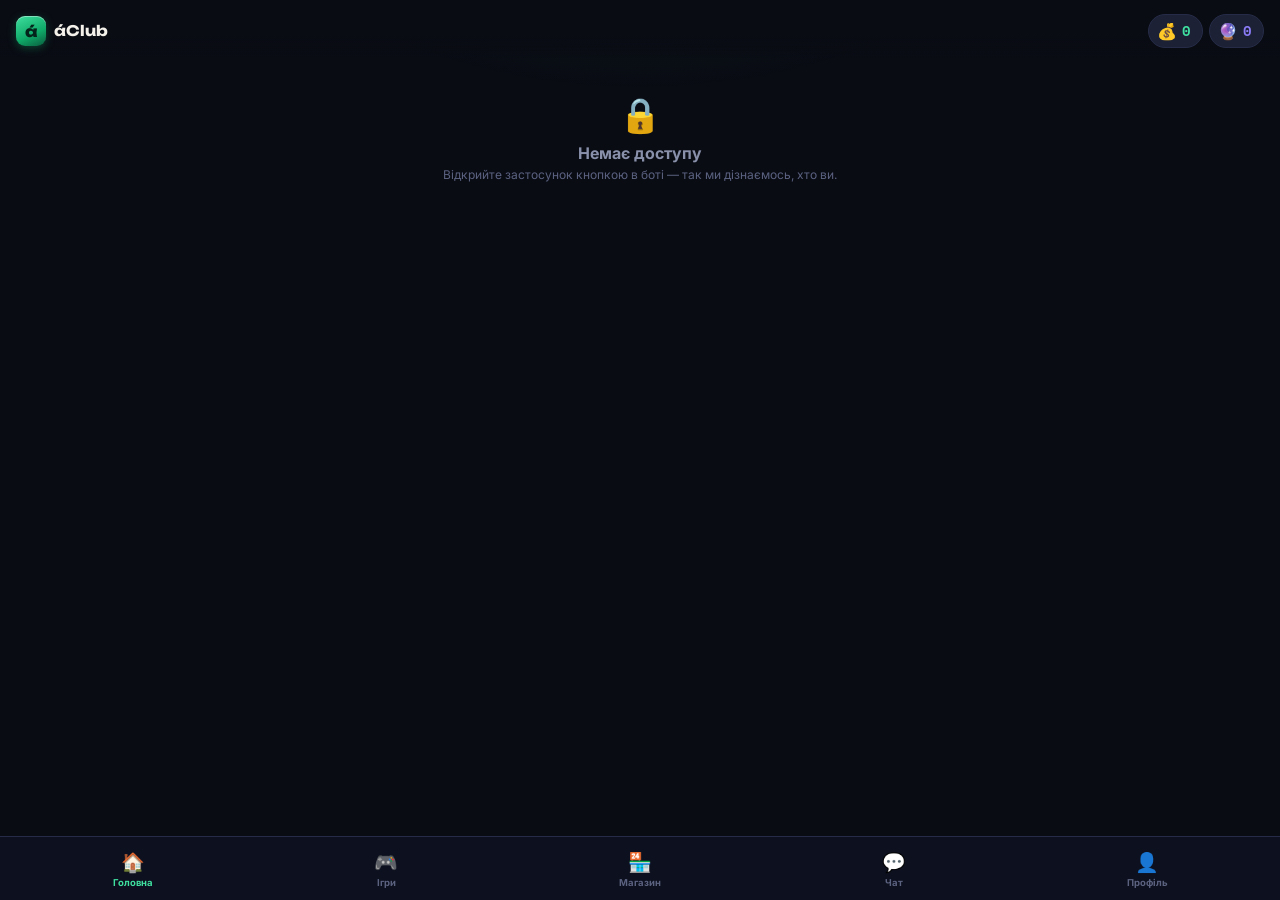
<file: app/index.html>
<!DOCTYPE html>
<html lang="uk" style="background:#0A0C14;">
<head> 
<meta charset="UTF-8">
<meta name="viewport" content="width=device-width, initial-scale=1, maximum-scale=1, user-scalable=no, viewport-fit=cover">
<title>áClub</title>
<link rel="stylesheet" href="styles.css?v=13">
<link rel="preconnect" href="https://fonts.googleapis.com">
<link rel="preconnect" href="https://fonts.gstatic.com" crossorigin>
<link rel="preconnect" href="https://telegram.org">
<link href="https://fonts.googleapis.com/css2?family=Unbounded:wght@700;800&family=Inter:wght@400;500;600;700&family=Space+Mono:wght@400;700&display=swap" rel="stylesheet">
<script src="https://telegram.org/js/telegram-web-app.js"></script>
<script src="runner-skins.js?v=13"></script>
</head>
<body>

<div class="topbar">
  <div class="brand"><div class="brand-mark">á</div><div class="brand-name">áClub</div></div>
  <div class="pills">
    <div class="pill coin">💰<span class="val mono" id="pillCoin">0</span></div>
    <div class="pill shard">🔮<span class="val mono" id="pillShard">0</span></div>
  </div>
</div>

<div class="content" id="screen"><div class="loading"><div class="spin"></div></div></div>

<div class="navbar" id="navbar"></div>
<div class="toast" id="toast"></div>
<div class="modal-bg" id="modalBg"></div>
<div class="modal" id="modal"></div>

<script src="skin-art.js?v=1"></script>
<script src="app.js?v=13"></script>
</body>
</html>
</file>
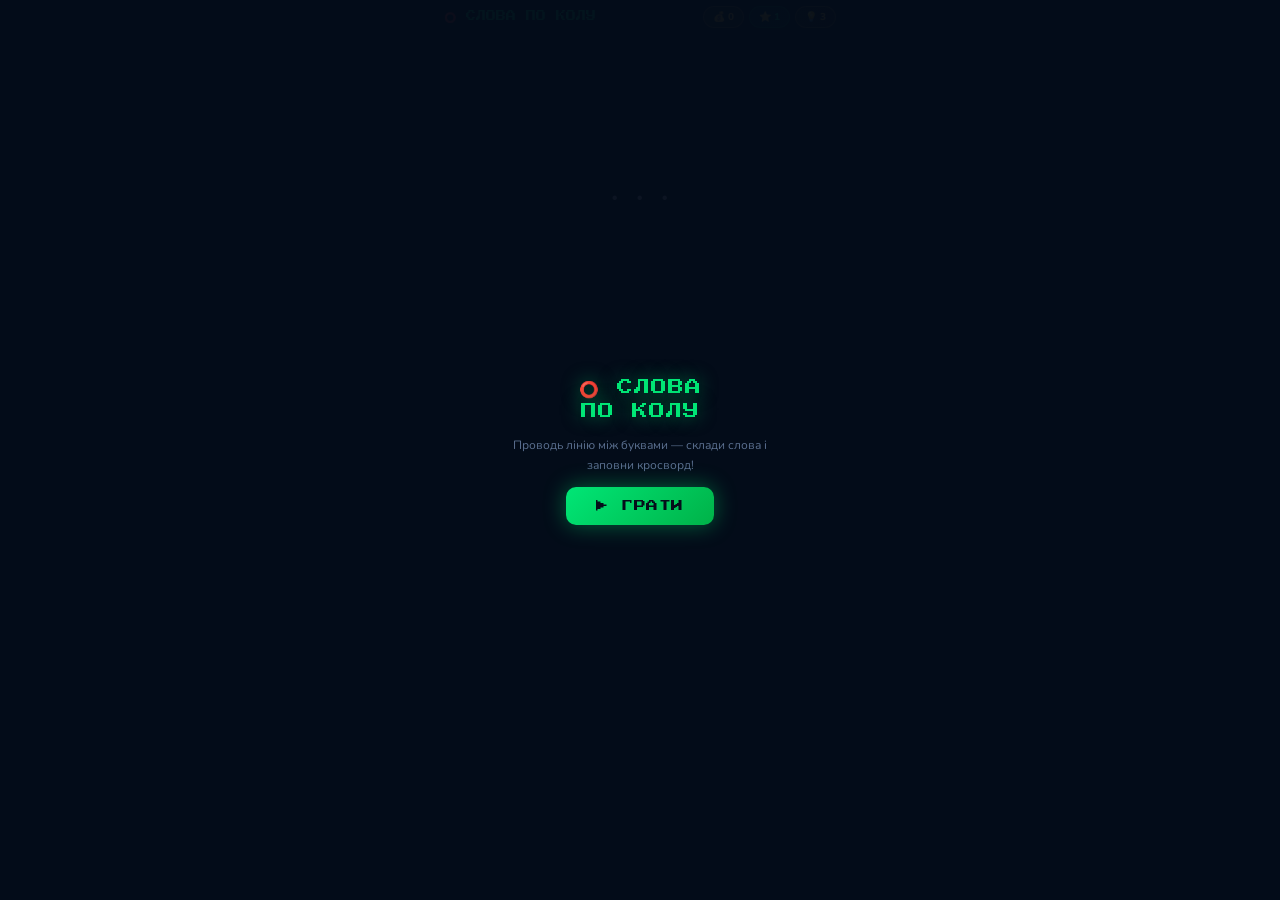
<file: circle/index.html>
<!DOCTYPE html>
<html lang="uk">
<head>
<meta charset="UTF-8">
<meta name="viewport" content="width=device-width,initial-scale=1,maximum-scale=1,user-scalable=no,viewport-fit=cover">
<meta name="mobile-web-app-capable" content="yes">
<meta name="apple-mobile-web-app-capable" content="yes">
<title>áClub — Слова по колу</title>
<style>
@import url('https://fonts.googleapis.com/css2?family=Press+Start+2P&family=Nunito:wght@700;800;900&display=swap');
*{margin:0;padding:0;box-sizing:border-box;-webkit-tap-highlight-color:transparent;user-select:none;}
html,body{width:100%;height:100%;background:#050d1a;overflow:hidden;touch-action:none;font-family:'Nunito',sans-serif;color:#e8edf5;}
#app{position:fixed;inset:0;display:flex;flex-direction:column;align-items:center;
  background:radial-gradient(circle at 50% -10%,rgba(0,230,118,.07),transparent 55%),#050d1a;
  padding:env(safe-area-inset-top) env(safe-area-inset-right) env(safe-area-inset-bottom) env(safe-area-inset-left);}

/* OVERLAYS */
.ov{position:fixed;inset:0;display:flex;flex-direction:column;align-items:center;
    justify-content:center;background:rgba(4,12,26,.96);z-index:99;padding:20px;gap:12px;}
.ov.hide{display:none;}
.btn{font-family:'Press Start 2P',monospace;font-size:clamp(9px,2.5vw,12px);
  background:linear-gradient(135deg,#00e676,#00b248);color:#050d1a;border:none;
  border-radius:10px;padding:13px 30px;cursor:pointer;letter-spacing:.5px;
  box-shadow:0 0 22px rgba(0,230,118,.4);transition:transform .1s;}
.btn:active{transform:scale(.95);}
.btn-sec{background:transparent;color:#00e676;border:2px solid rgba(0,230,118,.5);
  box-shadow:none;padding:10px 24px;}
.ov-title{font-family:'Press Start 2P',monospace;font-size:clamp(12px,3.5vw,16px);
  color:#00e676;letter-spacing:1px;text-shadow:0 0 18px rgba(0,230,118,.5);
  line-height:1.5;text-align:center;}
.ov-sub{font-size:12px;color:#5b7090;text-align:center;line-height:1.7;max-width:300px;}

/* HEADER */
.head{width:100%;max-width:420px;padding:6px 14px 2px;flex-shrink:0;
  display:flex;align-items:center;justify-content:space-between;}
.htitle{font-family:'Press Start 2P',monospace;font-size:clamp(7px,2vw,10px);color:#00e676;}
.badges{display:flex;gap:5px;align-items:center;}
.badge{display:inline-flex;align-items:center;gap:3px;border-radius:14px;
  padding:3px 9px;font-weight:800;font-size:10px;cursor:default;}
.bc{background:rgba(255,215,64,.1);border:1px solid rgba(255,215,64,.3);color:#ffd740;}
.bl{background:rgba(0,230,118,.1);border:1px solid rgba(0,230,118,.3);color:#00e676;}
.bh{background:rgba(255,215,64,.08);border:1px solid rgba(255,215,64,.3);color:#ffd740;cursor:pointer;}
.bh:active{opacity:.6;}

/* CANVAS AREAS */
.cw-wrap{flex-shrink:0;display:flex;align-items:center;justify-content:center;
  width:100%;max-width:420px;padding:2px 10px;overflow:hidden;}
.cur{text-align:center;font-weight:900;font-size:clamp(16px,5vw,22px);
  letter-spacing:3px;text-transform:uppercase;min-height:28px;flex-shrink:0;color:#e8edf5;}
.cur.ok{color:#00e676;text-shadow:0 0 12px rgba(0,230,118,.5);}
.cur.bad{color:#ff6090;}
.cir-wrap{flex:1;display:flex;align-items:flex-end;justify-content:center;padding-bottom:16px;}

/* TOAST */
.toast{position:fixed;bottom:60px;left:50%;transform:translateX(-50%) translateY(16px);
  background:rgba(10,20,44,.97);border:1px solid rgba(0,230,118,.35);
  border-radius:10px;padding:8px 18px;font-size:12px;font-weight:800;color:#00e676;
  opacity:0;transition:opacity .2s,transform .2s;pointer-events:none;z-index:300;white-space:nowrap;}
.toast.show{opacity:1;transform:translateX(-50%) translateY(0);}
/* BONUS BAR */
.bonus-bar{display:flex;align-items:center;justify-content:center;gap:6px;
  flex-shrink:0;padding:4px 0 2px;}
.bonus-bar.hide{display:none;}
.bonus-dot{width:10px;height:10px;border-radius:50%;
  background:rgba(255,215,64,0.15);border:1.5px solid rgba(255,215,64,0.3);
  transition:background .3s,border-color .3s,transform .2s;}
.bonus-dot.filled{background:#ffd740;border-color:#ffd740;
  box-shadow:0 0 6px rgba(255,215,64,0.6);transform:scale(1.15);}
.bonus-label{font-size:9px;font-weight:800;color:rgba(255,215,64,0.5);letter-spacing:.5px;}
</style>
</head>
<body>
<div id="app">

  <!-- START -->
  <div class="ov" id="ovStart">
    <div class="ov-title">⭕️ СЛОВА<br>ПО КОЛУ</div>
    <div class="ov-sub">Проводь лінію між буквами — склади слова і заповни кросворд!</div>
    <button class="btn" onclick="startGame()">▶ ГРАТИ</button>
  </div>

  <!-- WIN -->
  <div class="ov hide" id="ovWin">
    <div class="ov-title">✅ РІВЕНЬ<br>ПРОЙДЕНО!</div>
    <div id="winCoins" style="font-family:'Inter',system-ui,sans-serif;font-weight:700;font-size:clamp(13px,4vw,16px);line-height:1.5;color:#ffd740;text-shadow:0 0 12px rgba(255,215,64,.5);max-width:280px;margin:0 auto;">+1 💰</div>
    <div id="winWords" style="font-size:11px;color:#5b7090;"></div>
    <button class="btn" onclick="nextLevel()" style="padding:10px 22px;font-size:10px;">▶ ДАЛІ</button>
    <button class="btn btn-sec" onclick="closeGame()" style="padding:8px 18px;font-size:10px;">✕ ВИЙТИ</button>
  </div>

  <!-- BUY HINT -->
  <div class="ov hide" id="ovBuyHint">
    <div style="font-size:32px">💡</div>
    <div class="ov-title" style="color:#ffd740;font-size:clamp(9px,2.5vw,12px);">ПІДКАЗКИ<br>ЗАКІНЧИЛИСЬ</div>
    <div style="font-size:12px;color:#5b7090;text-align:center;line-height:1.7;">
      Купити 1 підказку за <b style="color:#ffd740">1 💰</b>?<br>
      <span id="hintTimerMsg" style="color:#00e676;font-size:11px;"></span>
    </div>
    <button class="btn" onclick="buyHint()" id="buyHintBtn" style="background:linear-gradient(135deg,#ffd740,#e6a800);color:#050d1a;padding:10px 22px;font-size:10px;">💰 КУПИТИ 1 💰</button>
    <button class="btn btn-sec" onclick="closeOverlay('ovBuyHint')" style="padding:8px 18px;font-size:10px;">✕ ЗАКРИТИ</button>
  </div>

  <!-- GAME -->
  <div class="head hide" id="gameHead">
    <div class="htitle">⭕️ СЛОВА ПО КОЛУ</div>
    <div class="badges">
      <span class="badge bc">💰 <span id="coinCount">0</span></span>
      <span class="badge bl">⭐ <span id="lvlNum">1</span></span>
      <span class="badge bh" id="hintBtn" onclick="useHint()">💡 <span id="hintCount">3</span></span>
    </div>
  </div>
  <div class="cw-wrap hide" id="cwWrap"><canvas id="cwCv"></canvas></div>
  <div class="cur hide" id="curWord">・・・</div>
  <div class="bonus-bar hide" id="bonusBar">
    <span class="bonus-label">⭐</span>
    <div class="bonus-dot" id="bd0"></div>
    <div class="bonus-dot" id="bd1"></div>
    <div class="bonus-dot" id="bd2"></div>
    <div class="bonus-dot" id="bd3"></div>
    <div class="bonus-dot" id="bd4"></div>
    <span class="bonus-label">💰</span>
  </div>
  <div class="cir-wrap hide" id="cirWrap"><canvas id="cirCv"></canvas></div>


</div>
<div class="toast" id="toast"></div>

<script>
// ── CONFIG ───────────────────────────────────────────
const GAS='https://script.google.com/macros/s/AKfycbzH8qt2_fUmnrLEw0Z56fsyMEH-D3uOgBSeTxwzUMCDTFDDoNBAowLTZqEGwSFo26ie9A/exec';
const SECRET='aclub2026runnertest';
const tg=window.Telegram?.WebApp;
if(tg){tg.ready();tg.expand();}
function uid(){try{return String(tg?.initDataUnsafe?.user?.id||'');}catch(e){return '';}}
function $i(id){return document.getElementById(id);}
function show(id){$i(id).classList.remove('hide');}
function hide(id){$i(id).classList.add('hide');}
function closeOverlay(id){hide(id);}

let toastTimer;
function toast(msg,dur=2000){
  const t=$i('toast');t.textContent=msg;t.classList.add('show');
  clearTimeout(toastTimer);toastTimer=setTimeout(()=>t.classList.remove('show'),dur);
}

// ── СЛОВНИК ──────────────────────────────────────────
const WORDS=[
  // 3 букви — для перетинів
  "РАЙ","ЛІС","МАК","РАК","БУК","ДУБ","КІТ","НІЖ","ВАЛ","КАЛ","МАЛ","НАЛ","ТАЛ","ЗАЛ","БАЛ",
  "НОС","КОС","РОС","ЧАД","РАД","ЖАР","РІЧ","ЧАС","ГАЗ","ДАР","ВАР","БАР","САД","ЛАД","МАД",
  "РАМ","КАМ","ДАМ","ТАМ","НАМ","САМ","БАМ","ЗАМ","ЛАМ","ГАМ","ЧАМ","ШАМ","ЖАМ","ВАМ","ЯМА",
  "МИС","ЛИС","РИС","КИС","ТИС","ВИС","НИС","БИС","ГИС","ДИС","СИС","ЧИС","ЖИС","ШИС","ЗИС",
  "КУМ","ГУМ","РУМ","ТУМ","ДУМ","СУМ","БУМ","НУМ","ЛУМ","ЧУМ","ЖУМ","ШУМ","ЗУМ","ВУМ","ЮМА",
  "МОВ","ТОВ","КОВ","ВОВ","НОВ","ДОВ","БОВ","ГОВ","ЛОВ","РОВ","СОВ","ЧОВ","ЖОВ","ШОВ","ЗОВ",
  "КІЛ","РІЛ","ВІЛ","МІЛ","НІЛ","ТІЛ","СІЛ","ДІЛ","БІЛ","ГІЛ","ЗІЛ","ФІЛ","ЧІЛ","ШІЛ","ЖІЛ",
  "ВІЗ","КІЗ","НІЗ","ТІЗ","СІЗ","ДІЗ","БІЗ","МІЗ","ГІЗ","ЛІЗ","РІЗ","ЧІЗ","ЖІЗ","ШІЗ","ФІЗ",
  // 4 букви
  "РОСА","ОСЕЛ","СЕЛО","ГОРА","ЛІРА","ЗИМА","СНІГ","МОДА","МОРЕ","ОРДА",
  "ВОДА","РЕВО","ПТАХ","НЕБО","ТАНЕ","ПАНО","КРАН","РАНО","ВИНО","НОРА",
  "РИСА","САЛО","НИВА","РАМА","ДІРА","МІРА","МАЗІ","ГІМН","СИЛА","РИБА",
  "СТЕП","ТИША","ХАТА","ХЛІБ","ЩУКА","БОРЩ","БРИЗ","ЗОРЯ","ЛУНА","МЕЖА",
  "МІСТ","МОВА","СОВА","ЛАНЬ","КРОВ","ЗМІЙ","ЗНАК","КІНЬ","КРАБ","РИСЬ",
  "БОРТ","БРАТ","ВОВК","ГРІМ","ГРИБ","ДУГА","ЖАРТ","ЛІТО","ЛОСЬ","МАЯК",
  "ВОЛЯ","КОСА","РОЗА","КОЗА","ЛОЗА","БАЗА","ВАЗА","МЕТА","НОТА","РОТА",
  "МИЛА","ЖИЛА","ПІЛА","МІНА","ВИНА","ТИНА","ЛИНА","РИНА","КОРА","КОЛА",
  "ЛІГА","ЗНІС","ЗАЛА","РАКА","МАКА","САГА","МАЛА","ВАЛА","СИМА","РИМА",
  "ПОЗА","ТОРА","ТІРА","ГІРА","КИРА","ВІСЬ","ТУГА","СІЛЬ","РУТА","ЯСЕН",
  "ЯЛИН","КРАБ","КРУК","МОЗА","СОРА","ВОРА","ПІРА","НІРА","ЛИРА","ДИМА",
  "РУДА","КУДА","БУДА","ГУДА","СУДА","НУДА","ТУДА","МУДА","ХУДА","ЛУДА",
  "РАДА","КАРА","МАРА","ПАРА","ТАРА","НАРА","БАРА","ДАРА","ГАРА","ЗАРА",
  "КОЛО","СОЛО","ГОЛО","ЗОЛО","ПОЛО","ВОЛО","НОЛО","БОЛО","ДОЛО","ТОЛО",
  "ВАГА","НАГА","ТАГА","КАГА","БАГА","ДАГА","ЗАГА","ПАГА","ЖАГА","САГА",
  "РИЛО","МИЛО","ТИЛО","ПИЛО","ДІЛО","БІЛО","ЗІЛО","СІЛО","ВИЛО","ЖИЛО",
  "РУКА","МУКА","ТУКА","НУКА","БУКА","ДУКА","ГУКА","ЗУКА","СУКА","ЛУКА",
  "РИСК","ДИСК","ТИСК","ВИСК","НИСК","БИСК","ГИСК","ЗИСК","СИСК","МІСК",
  "РОСТ","ПОСТ","ТОСТ","КОСТ","МОСТ","БОСТ","ДОСТ","ГОСТ","ЗОСТ","СОСТ",
  "КРОК","УРОК","СРОК","БРОК","ГРОК","ДРОК","ТРОК","ПРОК","ВРОК","ЗРОК",
  "ЛИСТ","МИСТ","ТИСТ","КИСТ","НИСТ","БИСТ","ДИСТ","ГИСТ","ЗИСТ","СИСТ",
  "РОТА","МОТА","ТОТА","КОТА","НОТА","БОТА","ДОТА","ГОТА","ЗОТА","ПОТА",
  "РАНГ","БАНГ","ТАНГ","САНГ","ГАНГ","ДАНГ","НАНГ","МАНГ","ВАНГ","ЛАНГ",
  "РИГА","МИГА","ТИГА","ПИГА","НІГА","ДІГА","БІГА","ГІГА","ЗІГА","СІГА",
  "КОРА","МОРА","ТОРА","БОРА","ЗОРА","НОРА","ДОРА","СОРА","ВОРА","ЖОРА",
  "РАДА","МАДА","ТАДА","КАДА","НАДА","БАДА","ДАДА","ГАДА","ЗАДА","САДА",
  "СІРА","МІРА","ТІРА","КІРА","ДІРА","БУРА","ДУРА","ТУРА","КУРА","МУРА",
  "ВАЛА","МАЛА","ТАЛА","НАЛА","КАЛА","БАЛА","ДАЛА","ГАЛА","ЗАЛА","САЛА",
  "РАЛА","ПАЛА","ЖАЛА","ШАЛА","ФАЛА","ХАЛА","ЧАЛА","ЦАЛА","ЛАЛА","ЯАЛА",
  // 5 букв — додаткові реальні слова
  "ПАВУК","КУКЛА","БУКЕТ","ЗАМОК","ЛІМОН","БІЛИЙ","ЧОРНИЙ","ГОЛУБ","СІРИЙ","ЗЕЛЕН",
  "ВОВНА","ХМАРА","ГРАНЬ","ТРАВА","СКАЛА","ЗЕМЛЯ","ВІТЕР","ВОГОНЬ","ПІСОК","КАМІНЬ",
  "ПІВНІЧ","ЗАХІД","СХІД","ПІВНІЧ","ВЕСНА","ЛІТО","ОСІНЬ","ЗИМА","РАНОК","ВЕЧІР",
  "МІСЯЦЬ","ЗІРКА","СОНЦЕ","ХВИЛЯ","ГРОЗА","ДОЩИК","СНІЖОК","МОРОЗ","ЛЬОДОК",
  "ПТИЦЯ","РИБА","ЖАБА","МИША","ЗАЄЦЬ","ОЛЕНЬ","ВОВЧИК","ЛИСИЦЯ","ВЕДМІДЬ",
  "ЯБЛУКО","ГРУША","СЛИВА","ВИШНЯ","МАЛИНА","СУНИЦЯ","ДИНЯ","КАВУН","ЛИМОН",
  "ХЛІБ","МАСЛО","ЦУКОР","СІЛЬ","ПЕРЕЦЬ","ЧАСНИК","ЦИБУЛЯ","МОРКВА","БУРЯК",
  "СТІЛ","СТІЛЕЦЬ","ЛІЖКО","ШАФА","ДВЕРІ","ВІКНО","СТЕЛЯ","ПІДЛОГА","СТІНА",
  "КНИГА","РУЧКА","ОЛІВЕЦЬ","ЗОШИТ","ПАПІР","СЛОВНИК","АТЛАС","КАРТА",
  "МІСТО","ВУЛИЦЯ","БУДИНОК","КВАРТИРА","КІМНАТА","БАЛКОН","ПОВЕРХ","ЛІФТ",
  "ШКОЛА","КЛАС","УЧЕНЬ","ВЧИТЕЛЬ","УРОК","ДОШКА","ПАРТА","ЖУРНАЛ",
  "ЛІКАР","АПТЕКА","ЛІКИ","ТАБЛЕТКА","УКОЛ","РЕЦЕПТ","ХВОРИЙ","ЗДОРОВ",
  "ТЕАТР","КІНО","МУЗЕЙ","ПАРК","СКВЕР","СТАДІОН","БАСЕЙН","ЦИРК",
  "ПОЇЗД","ЛІТАК","КОРАБЛЬ","АВТОБУС","ТРАМВАЙ","МЕТРО","ТАКСІ","ВЕЛОСИПЕД",
  "НІЖКА","РУЧКА","ГОЛОВА","СЕРЦЕ","ЛЕГЕНІ","ШЛУНОК","СПИНА","ГРУДИ","ЖИВІТ",
  "ЧЕРВОНИЙ","СИНІЙ","ЖОВТИЙ","ЗЕЛЕНИЙ","БІЛИЙ","ЧОРНИЙ","СІРИЙ","РОЖЕВИЙ",
  "ВЕЛИКИЙ","МАЛИЙ","ДОВГИЙ","КОРОТКИЙ","ШИРОКИЙ","ВУЗЬКИЙ","ТОВСТИЙ","ТОНКИЙ",
  "ДОБРИЙ","ЗЛИЙ","ВЕСЕЛИЙ","СУМНИЙ","РОЗУМНИЙ","ГАРНИЙ","ПОГАНИЙ","СТАРИЙ","НОВИЙ",
  "БАТЬКО","МАТІР","БРАТ","СЕСТРА","ДІД","БАБА","ДЯДЬКО","ТІТКА","ОНУК","ВНУЧКА",
  "ДРУГ","ПОДРУГА","СУСІД","КОЛЕГА","НАЧАЛЬНИК","ПІДЛЕГЛИЙ",
  "ЛЮБОВ","ДРУЖБА","МРІЯ","НАДІЯ","ВІРА","ЩАСТЯ","РАДІСТЬ","СМУТОК","СТРАХ","ГНІВ",
  "ПРАЦЯ","ВІДПОЧИНОК","СПОРТ","ГРА","МУЗИКА","ТАНЕЦЬ","СПІВ","МАЛЮВАННЯ",
  "ЛІС","ПОЛЕ","ЛУКИ","БОЛОТО","РІЧКА","ОЗЕРО","МОРЕ","ОКЕАН","ГОРА","ДОЛИНА",
  "КВІТКА","ДЕРЕВО","КУЩ","ТРАВА","МОХР","ПАПОРОТЬ","ГРИБ","ЯГОДА","ГОРІХ",
  "СОНЯХ","ТРОЯНДА","ТЮЛЬПАН","РОМАШКА","ЛІЛІЯ","НАРЦИС","ФІАЛКА","МАКИ",
  // реальні 4-буквені яких бракує
  "ПАВУК","ЖАБА","ЖАЛО","ЖИЛА","ЖІНК","ГНІВ","ГРИП","ГУСЬ","ДІТК","ДОЩ",
  "ДУША","ЇЖАК","КАША","КІНЬ","КЛЕЙ","КЛОП","КОСА","КРІТ","КРУК","КУКЛ",
  "ЛОСЬ","ЛЬОН","МРАК","МУХА","МІЦЬ","НОРА","НОРК","ОЛІЯ","ОРЕЛ","ПАРА",
  "ПАУК","ПЕНЬ","ПІНА","ПЛІД","ПЛІТ","ПЛЮШ","ПОДО","ПОЗА","ПОРА","ПОРТ",
  "РИСЬ","РИБК","РОЛЬ","РУКА","РУСЛ","СВІЙ","СКЛО","СЛІД","СЛІЗ","СМАК",
  "СНІД","СОВА","СОКИ","СОНЬ","СОРТ","СПИС","СРАМ","СТАН","СТЯГ","СУТЬ",
  "ТІНЬ","ТИША","ТРУП","ТУГА","ТУПО","ФАРБ","ФЛАГ","ФОРМ","ХИСТ","ХЛІБ",
  "ХМАР","ХОДА","ХРІН","ЦВЯХ","ЦЕНТ","ЦІЛК","ЦІЛЬ","ЧАРК","ЧАШК","ЧЕСН",
  "ЧИСЛ","ЧОРН","ЧУТК","ШАЛІ","ШЕРС","ШИПШ","ШЛЯХ","ШНУР","ШТАБ","ЩИРК",
  "ВЕЧІР","ВІТЕР","ВОВНА","ВУЛИК","ГАМАН","ГІРКА","ГОЛОС","ГОРІХ","ДУМКА",
  "ДРОЗД","ЗБРОЯ","ЗЕРНО","КНИГА","КОЗАК","КОЛОС","КРИГА","КРИЗА","КРИЛО",
  "КУБИК","КУЛАК","КУПОЛ","ЛАЗУР","ЛАМПА","ЛІНЗА","ЛІСОК","ЛІТАК","ЛОТОС",
  "ЛУСКА","МАЙОР","МАСКА","МЕТАЛ","МЕТОД","МІСТО","МІШОК","МОРЯК","НИТКА",
  "ПАЛАЦ","ПИЛОК","ПРАЦЯ","РИБАК","РОГАЧ","РУБІН","РУКАВ","РУШНИК","САМОТА",
  "СЕРП","СИРОТА","СІНО","СКАЛА","СКЕЛЯ","СЛОН","СОСНА","СТРІЛА","ТРУБАЧ",
  "ТУМАН","УВАГА","УГОДА","УДАЧА","УМОВА","УСПІХ","ФАРБА","ФАСАД","ФОНТАН",
  "ХАОС","ХВИЛЯ","ХМАРА","ХОЛОД","ХРЕСТ","ЦЕГЛА","ЦУКОР","ЧАЙКА","ЧАША",
  "ШАБЛЯ","ШАХТА","ЩАСТЯ","ЯГОДА","ЯКІР","ОСІНЬ","ОБРАЗ","НАМЕТ","ТРАВА",
  "КАЗКА","КРАСА","ГІСТЬ","ЗІРКА","ПАРУС","БАЛЕТ","ВІТЕР","ДРОВА","МАСЛО",
  "НАБІР","ЗАБІР","ТАБІР","ПОВІР","ГОВІР","ТОВІР","КОВІР","НОВІР","БОВІР",
  "КАЗНА","РАЗНА","МАЗНА","ТАЗНА","НАЗНА","БАЗНА","ГАЗНА","РІВНА","ДІВНА",
  "ГРАНЬ","СТАНЬ","РВАНЬ","МРАНЬ","БРАНЬ","ВРАНЬ","ЗРАНЬ","ТРАНЬ","ПРАНЬ",
  "БАТІГ","СТАТІ","РАТІГ","МАТІГ","ПАТІГ","НАТІГ","КАТІГ","ДАТІГ","ГАТІГ",
  "РІВНО","ДІВНО","ТІВНО","КІВНО","НІВНО","БІВНО","ГІВНО","ЗІВНО","СІВНО",
  "СТОЛО","ГОЛОС","БОЛОС","ДОЛОС","ТОЛОС","ВОЛОС","РОЛОС","СОЛОС","МОЛОС",
  "КЛУБО","ГРИБО","КЛАСО","ТРАСО","ФРАЗО","ФАРСО","ПЛАСО","БЛАСО","КЛАСО",
];

let SERVER_WORDS=[]; // слова завантажені з GAS (доповнюють вбудований словник)

function isValidWord(w){
  return WORDS.includes(w)||SERVER_WORDS.includes(w);
}
function shuffle(a){const b=[...a];for(let i=b.length-1;i>0;i--){const j=0|Math.random()*(i+1);[b[i],b[j]]=[b[j],b[i]];}return b;}

function canForm(word,letters){
  const p=[...letters];
  for(const ch of word){const i=p.indexOf(ch);if(i<0)return false;p.splice(i,1);}
  return true;
}

function generateLevel(){
  const sw=shuffle(WORDS);
  for(let att=0;att<100;att++){
    const anchor=sw[att%sw.length];
    if(!anchor||anchor.length<4||anchor.length>5)continue;
    // Збираємо пул з букв якоря + випадкові (8 букв)
    const pool=[...new Set(anchor.split(''))];
    for(const l of shuffle('АЕІОУРСНТМКЛГДПБВХЗЙЩ'.split(''))){
      if(pool.length>=8)break;
      if(!pool.includes(l))pool.push(l);
    }
    // Знаходимо слова
    const pos=shuffle(WORDS.filter(w=>w.length>=3&&w.length<=5&&canForm(w,pool)));
    if(pos.length<3)continue;
    // Відбираємо 5 слів — не більше 2 однакової довжини
    const byL={3:[],4:[],5:[]};
    for(const w of pos)if(byL[w.length])byL[w.length].push(w);
    const chosen=[];
    // Беремо рівно по 1-2 від кожної довжини (макс 2)
    for(const l of [4,5,3]){
      for(let i=0;i<Math.min(2,byL[l].length)&&chosen.length<5;i++){
        chosen.push(byL[l][i]);
      }
    }
    // Перевіряємо що є мінімум 2 різні довжини і жодна не повторюється більше 2 разів
    const lenCount={};
    for(const w of chosen)lenCount[w.length]=(lenCount[w.length]||0)+1;
    const lens=Object.keys(lenCount);
    if(chosen.length<5||lens.length<2||Object.values(lenCount).some(v=>v>2))continue;
    const grid=buildCrossword(chosen);
    if(!grid||grid.length<5)continue;
    return{letters:shuffle(pool.slice(0,8)),words:grid.slice(0,5)};
  }
  return null;
}

// ── КРОСВОРД БУДІВНИК ─────────────────────────────────
function buildCrossword(words){
  const placed=[{word:words[0],row:0,col:0,dir:'h',found:false}];
  for(let wi=1;wi<words.length;wi++){
    const w=words[wi];let ok=false;
    // Пробуємо всі можливі перетини
    const candidates=[];
    for(const pw of placed){
      for(let pi=0;pi<pw.word.length;pi++){
        for(let wi2=0;wi2<w.length;wi2++){
          if(pw.word[pi]!==w[wi2])continue;
          const nd=pw.dir==='h'?'v':'h';
          const nr=pw.dir==='h'?pw.row-wi2:pw.row+pi;
          const nc=pw.dir==='h'?pw.col+pi:pw.col-wi2;
          if(nr<0||nc<0)continue;
          if(chkPlace(placed,w,nr,nc,nd))candidates.push({word:w,row:nr,col:nc,dir:nd,found:false});
        }
      }
    }
    if(candidates.length>0){
      placed.push(candidates[Math.floor(Math.random()*candidates.length)]);
      ok=true;
    }
    if(!ok&&wi<4) return null; // перші 4 слова обовʼязкові
  }
  if(placed.length<5)return null;
  const minR=Math.min(...placed.map(p=>p.row));
  const minC=Math.min(...placed.map(p=>p.col));
  const maxR2=Math.max(...placed.map(p=>p.dir==='v'?p.row+p.word.length-1:p.row))-minR;
  const maxC2=Math.max(...placed.map(p=>p.dir==='h'?p.col+p.word.length-1:p.col))-minC;
  if(maxR2>8||maxC2>8)return null;
  return placed.map(p=>({...p,row:p.row-minR,col:p.col-minC}));
}

function chkPlace(placed,word,row,col,dir){
  const cells={};
  for(const p of placed)for(let i=0;i<p.word.length;i++){
    const r=p.dir==='h'?p.row:p.row+i,c=p.dir==='h'?p.col+i:p.col;
    cells[r+'_'+c]=p.word[i];
  }
  for(let i=0;i<word.length;i++){
    const r=dir==='h'?row:row+i,c=dir==='h'?col+i:col,k=r+'_'+c;
    if(cells[k]&&cells[k]!==word[i])return false;
    if(!cells[k]){
      if(dir==='h'){if(cells[(r-1)+'_'+c]||cells[(r+1)+'_'+c])return false;}
      else{if(cells[r+'_'+(c-1)]||cells[r+'_'+(c+1)])return false;}
    }
  }
  const er=dir==='h'?row:row+word.length,ec=dir==='h'?col+word.length:col;
  if(cells[er+'_'+ec])return false;
  const pr=dir==='h'?row:row-1,pc=dir==='h'?col-1:col;
  if(pr>=0&&pc>=0&&cells[pr+'_'+pc])return false;
  return true;
}

// ── STATE ─────────────────────────────────────────────
let level=0,coins=0,hints=3,hintNextTime=0;
let bonusWordCount=0; // бонусні слова (не з кросворду)
const HINT_IV=2*60*60*1000,MAX_H=5;
let curLetters=[],curWords=[],selIdx=[],dragging=false,lvlStart=0;
let GRID={},maxR=0,maxC=0;
let cwCv,cwCtx,cirCv,cirCtx,CS=260,CR=0,nodePos=[];
const CELL=40,GAP=4,NR=24;

// ── START ─────────────────────────────────────────────
function startGame(){
  hide('ovStart');
  show('gameHead');show('cwWrap');show('curWord');show('cirWrap');show('bonusBar');
  cwCv=$i('cwCv');cwCtx=cwCv.getContext('2d');
  cirCv=$i('cirCv');cirCtx=cirCv.getContext('2d');
  // Розмір кола ПЕРШИМ — потім кросворд
  sizeCircle();
  setupEvents();
  loadLevel();
}

function loadLevel(){
  hide('ovWin');
  let data=null;
  for(let i=0;i<30;i++){data=generateLevel();if(data)break;}
  if(!data){toast('❌ Помилка генерації, спробуй ще');return;}
  curLetters=data.letters;curWords=data.words;
  selIdx=[];dragging=false;lvlStart=Date.now();bonusWordCount=0;updateBonusBar();
  $i('lvlNum').textContent=level+1;
  $i('coinCount').textContent=coins;
  updateHintUI();
  $i('curWord').textContent='・・・';
  $i('curWord').className='cur';
  buildGrid();sizeCW();drawCW();drawCircle();
}

function buildGrid(){
  GRID={};maxR=0;maxC=0;
  curWords.forEach(e=>{
    for(let i=0;i<e.word.length;i++){
      const r=e.dir==='h'?e.row:e.row+i,c=e.dir==='h'?e.col+i:e.col;
      const k=r+'_'+c;
      if(!GRID[k])GRID[k]={l:e.word[i],found:false,hint:false};
      maxR=Math.max(maxR,r);maxC=Math.max(maxC,c);
    }
  });
}

// ── CROSSWORD CANVAS ──────────────────────────────────
function sizeCW(){
  const cols=maxC+1,rows=maxR+1;
  const vw=Math.min(window.innerWidth,420)-24;
  const availH=window.innerHeight-55-30-CS-20;
  const cs=Math.max(22,Math.min(CELL,Math.floor(vw/cols),rows>1?Math.floor(availH/rows):CELL));
  cwCv.width=cols*(cs+GAP)+10;cwCv.height=rows*(cs+GAP)+6;
  cwCv.style.width=cwCv.width+'px';cwCv.style.height=cwCv.height+'px';
  cwCv._cs=cs;
}

function cxy(r,c){const cs=cwCv._cs||CELL;return{x:5+c*(cs+GAP),y:3+r*(cs+GAP),cs};}

function rrect(ctx,x,y,w,h,r){
  ctx.beginPath();ctx.moveTo(x+r,y);ctx.lineTo(x+w-r,y);ctx.arcTo(x+w,y,x+w,y+r,r);
  ctx.lineTo(x+w,y+h-r);ctx.arcTo(x+w,y+h,x+w-r,y+h,r);
  ctx.lineTo(x+r,y+h);ctx.arcTo(x,y+h,x,y+h-r,r);ctx.lineTo(x,y+r);ctx.arcTo(x,y,x+r,y,r);ctx.closePath();
}

function drawCW(){
  cwCtx.clearRect(0,0,cwCv.width,cwCv.height);
  Object.entries(GRID).forEach(([k,cell])=>{
    const[r,c]=k.split('_').map(Number);
    const{x,y,cs}=cxy(r,c);
    cwCtx.fillStyle=cell.found?'#063d24':cell.hint?'#3d3214':'rgba(255,255,255,0.07)';
    cwCtx.strokeStyle=cell.found?'#00e676':cell.hint?'#ffd740':'rgba(255,255,255,0.18)';
    cwCtx.lineWidth=1.5;rrect(cwCtx,x,y,cs,cs,4);cwCtx.fill();cwCtx.stroke();
    if(cell.found||cell.hint){
      cwCtx.fillStyle=cell.found?'#00e676':'#ffd740';
      cwCtx.font=`900 ${cs*.44}px Nunito,sans-serif`;
      cwCtx.textAlign='center';cwCtx.textBaseline='middle';
      cwCtx.fillText(cell.l,x+cs/2,y+cs/2+1);
    }
  });
}

function markFound(word,row,col,dir){
  for(let i=0;i<word.length;i++){
    const r=dir==='h'?row:row+i,c=dir==='h'?col+i:col;
    const k=r+'_'+c;if(GRID[k])GRID[k].found=true;
  }
}

// ── CIRCLE CANVAS ─────────────────────────────────────
function sizeCircle(){
  const vw=Math.min(window.innerWidth,420);
  CS=Math.min(vw-20,260);CR=(CS/2)*.72;
  cirCv.width=CS;cirCv.height=CS;
  cirCv.style.width=CS+'px';cirCv.style.height=CS+'px';
}

function calcPos(){
  const cx=CS/2,cy=CS/2,n=curLetters.length;
  nodePos=curLetters.map((_,i)=>{
    const a=2*Math.PI*i/n-Math.PI/2;
    return{x:cx+CR*Math.cos(a),y:cy+CR*Math.sin(a)};
  });
}

function drawCircle(mx,my){
  if(!cirCtx)return;
  calcPos(); // завжди оновлюємо позиції перед малюванням
  const ctx=cirCtx,cx=CS/2,cy=CS/2;
  ctx.clearRect(0,0,CS,CS);
  // bg
  ctx.save();ctx.beginPath();ctx.arc(cx,cy,CR+NR+4,0,Math.PI*2);
  ctx.fillStyle='rgba(10,18,40,0.85)';ctx.fill();
  ctx.strokeStyle='rgba(0,230,118,0.1)';ctx.lineWidth=1;ctx.stroke();ctx.restore();
  // lines
  if(selIdx.length>=2){
    ctx.save();ctx.strokeStyle='rgba(0,230,118,0.55)';ctx.lineWidth=4;ctx.lineCap='round';
    ctx.beginPath();const p0=nodePos[selIdx[0]];ctx.moveTo(p0.x,p0.y);
    for(let i=1;i<selIdx.length;i++){const p=nodePos[selIdx[i]];ctx.lineTo(p.x,p.y);}
    ctx.stroke();ctx.restore();
  }
  // live line
  if(dragging&&selIdx.length>=1&&mx!==undefined){
    const last=nodePos[selIdx[selIdx.length-1]];
    ctx.save();ctx.strokeStyle='rgba(0,230,118,0.3)';ctx.lineWidth=3;ctx.lineCap='round';
    ctx.setLineDash([5,4]);ctx.beginPath();ctx.moveTo(last.x,last.y);ctx.lineTo(mx,my);
    ctx.stroke();ctx.setLineDash([]);ctx.restore();
  }
  // nodes
  curLetters.forEach((letter,i)=>{
    const{x,y}=nodePos[i],sel=selIdx.includes(i),isLast=selIdx[selIdx.length-1]===i;
    if(sel){
      ctx.save();const g=ctx.createRadialGradient(x,y,NR*.5,x,y,NR*1.8);
      g.addColorStop(0,'rgba(0,230,118,0.25)');g.addColorStop(1,'rgba(0,0,0,0)');
      ctx.fillStyle=g;ctx.beginPath();ctx.arc(x,y,NR*1.8,0,Math.PI*2);ctx.fill();ctx.restore();
    }
    ctx.save();ctx.beginPath();ctx.arc(x,y,NR,0,Math.PI*2);
    if(isLast){const g=ctx.createRadialGradient(x-3,y-3,2,x,y,NR);g.addColorStop(0,'#00e676');g.addColorStop(1,'#007a3d');ctx.fillStyle=g;}
    else if(sel)ctx.fillStyle='#0a2e1a';
    else{const g=ctx.createRadialGradient(x-3,y-4,2,x,y,NR);g.addColorStop(0,'#1e2d50');g.addColorStop(1,'#0d1630');ctx.fillStyle=g;}
    ctx.fill();
    ctx.strokeStyle=isLast?'#00e676':sel?'rgba(0,230,118,0.7)':'rgba(255,255,255,0.1)';
    ctx.lineWidth=sel?2:1.5;ctx.stroke();ctx.restore();
    ctx.save();ctx.font=`900 ${NR*.9}px Nunito,sans-serif`;ctx.textAlign='center';ctx.textBaseline='middle';
    ctx.fillStyle=isLast?'#050d1a':sel?'#00e676':'#e8edf5';ctx.fillText(letter,x,y+1);ctx.restore();
  });
}

// ── EVENTS ────────────────────────────────────────────
function evP(e){const r=cirCv.getBoundingClientRect(),s=e.touches?e.touches[0]:e;return{x:s.clientX-r.left,y:s.clientY-r.top};}
function nearNode(x,y){for(let i=0;i<nodePos.length;i++){const p=nodePos[i];if((x-p.x)**2+(y-p.y)**2<=(NR+8)**2)return i;}return -1;}

function setupEvents(){
  cirCv.addEventListener('mousedown',e=>{e.preventDefault();const p=evP(e);startSel(p.x,p.y);});
  cirCv.addEventListener('mousemove',e=>{e.preventDefault();const p=evP(e);moveSel(p.x,p.y);});
  cirCv.addEventListener('mouseup',  e=>{e.preventDefault();endSel();});
  cirCv.addEventListener('touchstart',e=>{e.preventDefault();const p=evP(e);startSel(p.x,p.y);},{passive:false});
  cirCv.addEventListener('touchmove', e=>{e.preventDefault();const p=evP(e);moveSel(p.x,p.y);},{passive:false});
  cirCv.addEventListener('touchend',  e=>{e.preventDefault();endSel();},{passive:false});
}

function startSel(x,y){const i=nearNode(x,y);if(i<0)return;dragging=true;selIdx=[i];updWord();drawCircle(x,y);}
function moveSel(x,y){
  if(!dragging){drawCircle(x,y);return;}
  const i=nearNode(x,y);
  if(i>=0){
    const last=selIdx[selIdx.length-1];
    if(i!==last){
      if(selIdx.length>=2&&selIdx[selIdx.length-2]===i)selIdx.pop();
      else if(!selIdx.includes(i))selIdx.push(i);
      updWord();
    }
  }
  drawCircle(x,y);
}
function endSel(){if(!dragging)return;dragging=false;checkWord();selIdx=[];updWord();drawCircle();}

function updWord(){
  const el=$i('curWord'),w=selIdx.map(i=>curLetters[i]).join('');
  if(!w){el.textContent='・・・';el.className='cur';return;}
  el.textContent=w;
  el.className='cur'+(curWords.find(e=>!e.found&&e.word===w)?' ok':w.length>=3?' bad':'');
}

function checkWord(){
  const w=selIdx.map(i=>curLetters[i]).join('');if(w.length<3)return;
  const wi=curWords.findIndex(e=>!e.found&&e.word===w);
  if(wi>=0){
    curWords[wi].found=true;markFound(curWords[wi].word,curWords[wi].row,curWords[wi].col,curWords[wi].dir);
    drawCW();toast('✅ '+w);
    if(curWords.every(e=>e.found))setTimeout(showWin,500);
    return;
  }
  // Бонусне слово — є в словнику, можна скласти з букв, але не в кросворді
  if(isValidWord(w)&&!curWords.some(e=>e.word===w)){
    bonusWordCount++;
    updateBonusBar();
    toast('⭐ '+w+' — бонус!');
    // Кожні 5 бонусних слів = +1 монета
    if(bonusWordCount%5===0){
      coins++;$i('coinCount').textContent=coins;
      toast('💰 +1 монета за 5 бонусних слів!',2500);
      sendBonusResult();
    }
  }
}

function updateBonusBar(){
  const progress=bonusWordCount%5;
  for(let i=0;i<5;i++){
    const dot=$i('bd'+i);
    if(dot){dot.classList.toggle('filled',i<progress);}
  }
}

async function sendBonusResult(){
  const u=uid();if(!u)return;
  try{await fetch(GAS+'?type=circle_result&userId='+u+'&level=bonus_'+level+'&score=1&elapsed=0&secret='+SECRET+'&_t='+Date.now());}catch(e){}
}

// ── HINTS ─────────────────────────────────────────────
function updateHintUI(){
  const hb=$i('hintBtn');
  if(hints>0){hb.innerHTML='💡 <span id="hintCount">'+hints+'</span>';hb.style.opacity='1';hb.onclick=useHint;}
  else{
    const left=hintNextTime-Date.now();
    hb.innerHTML=left>0?'⏳ '+(left/3600000|0)+'г '+(left%3600000/60000|0)+'хв':'💡 купити';
    hb.style.opacity='0.7';hb.onclick=showBuyHint;
  }
}

let hintTimer=setInterval(()=>{
  if(hints>=MAX_H)return;
  if(hintNextTime>0&&Date.now()>=hintNextTime){
    hints=Math.min(hints+1,MAX_H);hintNextTime=Date.now()+HINT_IV;
    updateHintUI();toast('💡 +1 підказка поновилась!');saveHints();
  } else updateHintUI();
},30000);

async function saveHints(){
  const u=uid();if(!u)return;
  try{await fetch(`${GAS}?type=circle_hints_save&userId=${u}&hints=${hints}&hintNextTime=${hintNextTime}&secret=${SECRET}&_t=${Date.now()}`);}catch(e){}
}

function showBuyHint(){
  show('ovBuyHint');
  // Синхронізуємо баланс перед показом
  syncBalance().then(()=>{
    const left=hintNextTime-Date.now();
    $i('hintTimerMsg').textContent=left>0?`Наступна безкоштовна через ${left/3600000|0}г ${left%3600000/60000|0}хв`:'';
    const canBuy=coins>=1;
    $i('buyHintBtn').disabled=!canBuy;
    $i('buyHintBtn').style.opacity=canBuy?'1':'0.4';
    $i('buyHintBtn').textContent=canBuy?`💰 КУПИТИ за 1 💰 (є: ${coins})`:'❌ Недостатньо монет (є: '+coins+')';
  });
}

async function buyHint(){
  if(coins<1){toast('❌ Недостатньо монет!');return;}
  const u=uid();
  if(!u){toast('❌ Помилка авторизації');return;}
  $i('buyHintBtn').disabled=true;
  try{
    const res=await fetch(GAS+'?type=circle_buy_hint&userId='+u+'&secret='+SECRET+'&_t='+Date.now());
    const d=await res.json();
    if(d.ok){
      await syncBalance();
      updateHintUI();hide('ovBuyHint');toast('✅ Підказку куплено!');
    } else toast(d.error||'❌ Помилка');
  }catch(e){
    // Якщо GAS недоступний — купуємо локально (оновлення при наступній сесії)
    if(coins>=1){coins--;hints++;hintNextTime=Math.max(hintNextTime,Date.now()+HINT_IV);
      $i('coinCount').textContent=coins;updateHintUI();hide('ovBuyHint');toast('✅ Підказку куплено!');}
  }
  $i('buyHintBtn').disabled=false;
}

function useHint(){
  if(hints<=0){showBuyHint();return;}
  const unfound=curWords.filter(e=>!e.found);if(!unfound.length)return;
  let hk=null,hl='';
  outer:for(const e of shuffle([...unfound])){
    for(let i=0;i<e.word.length;i++){
      const r=e.dir==='h'?e.row:e.row+i,c=e.dir==='h'?e.col+i:e.col,k=r+'_'+c;
      if(GRID[k]&&!GRID[k].found&&!GRID[k].hint){hk=k;hl=e.word[i];break outer;}
    }
  }
  if(!hk){toast('💡 Немає що розкривати');return;}
  GRID[hk].hint=true;hints--;
  hintNextTime=Math.max(hintNextTime,Date.now()+HINT_IV);
  updateHintUI();drawCW();toast('💡 Буква "'+hl+'" відкрита!');saveHints();
}

// ── WIN ───────────────────────────────────────────────
function showWin(){
  $i('winWords').textContent='Знайдено '+curWords.length+' слів!';
  $i('winCoins').textContent='🎁 Рахуємо приз...';
  show('ovWin');
  // Нагорода тепер кейс, а не монета — показуємо реальний текст із сервера,
  // а не заздалегідь зашите "+1 💰".
  sendResult().then(saved => {
    if (saved && saved.resultText) {
      $i('winCoins').textContent = saved.resultText.replace(/\*/g,'');
    } else {
      $i('winCoins').textContent = '⚠️ Не вдалось порахувати приз';
    }
  });
}
function nextLevel(){level++;hide('ovWin');loadLevel();}
function closeGame(){if(tg?.close)tg.close();else toast('Гру завершено!');}

async function sendResult(){
  const u=uid();if(!u)return null;
  const el=Math.round((Date.now()-lvlStart)/1000);
  const url=GAS+'?type=circle_result&userId='+u+'&level='+level+'&score='+curWords.length+'&elapsed='+el+'&secret='+SECRET+'&_t='+Date.now();
  for(let i=0;i<3;i++){
    try{const r=await fetch(url);const d=await r.json();
      if(d.ok){
        if(d.coins!==undefined){coins=d.coins;$i('coinCount').textContent=coins;}
        return d;
      }
    }catch(e){}
    await new Promise(r=>setTimeout(r,2000));
  }
  return null;
}

// ── INIT ──────────────────────────────────────────────
// Синхронізує баланс з сервером (загальний баланс бота)
async function syncBalance(){
  const u=uid();if(!u)return;
  try{
    const r=await fetch(GAS+'?type=circle_init&userId='+u+'&secret='+SECRET+'&_t='+Date.now());
    const d=await r.json();
    if(d.coins!==undefined){
      coins=d.coins;
      $i('coinCount').textContent=coins;
    }
    if(d.hints!==undefined)hints=d.hints;
    if(d.hintNextTime!==undefined)hintNextTime=d.hintNextTime;
    if(hints===0&&hintNextTime===0)hints=3;
    updateHintUI();
  }catch(e){}
}

async function init(){
  // Завантажуємо словник з таблиці у фоні (для бонусних слів)
  fetch(GAS+'?type=circle_words&secret='+SECRET+'&_t='+Date.now())
    .then(r=>r.json()).then(d=>{
      if(d.ok&&d.words&&d.words.length>10){
        const extra=d.words.filter(w=>w&&w.length>=3&&w.length<=5&&/^[А-ЯІЇЄҐЬ]+$/.test(w));
        SERVER_WORDS=[...new Set(extra)];
        WORDS=[...new Set([...WORDS,...extra])];
      }
    }).catch(()=>{});

  // Завантажуємо баланс і підказки з сервера
  await syncBalance();
}
init();
</script>
</body>
</html>
</file>
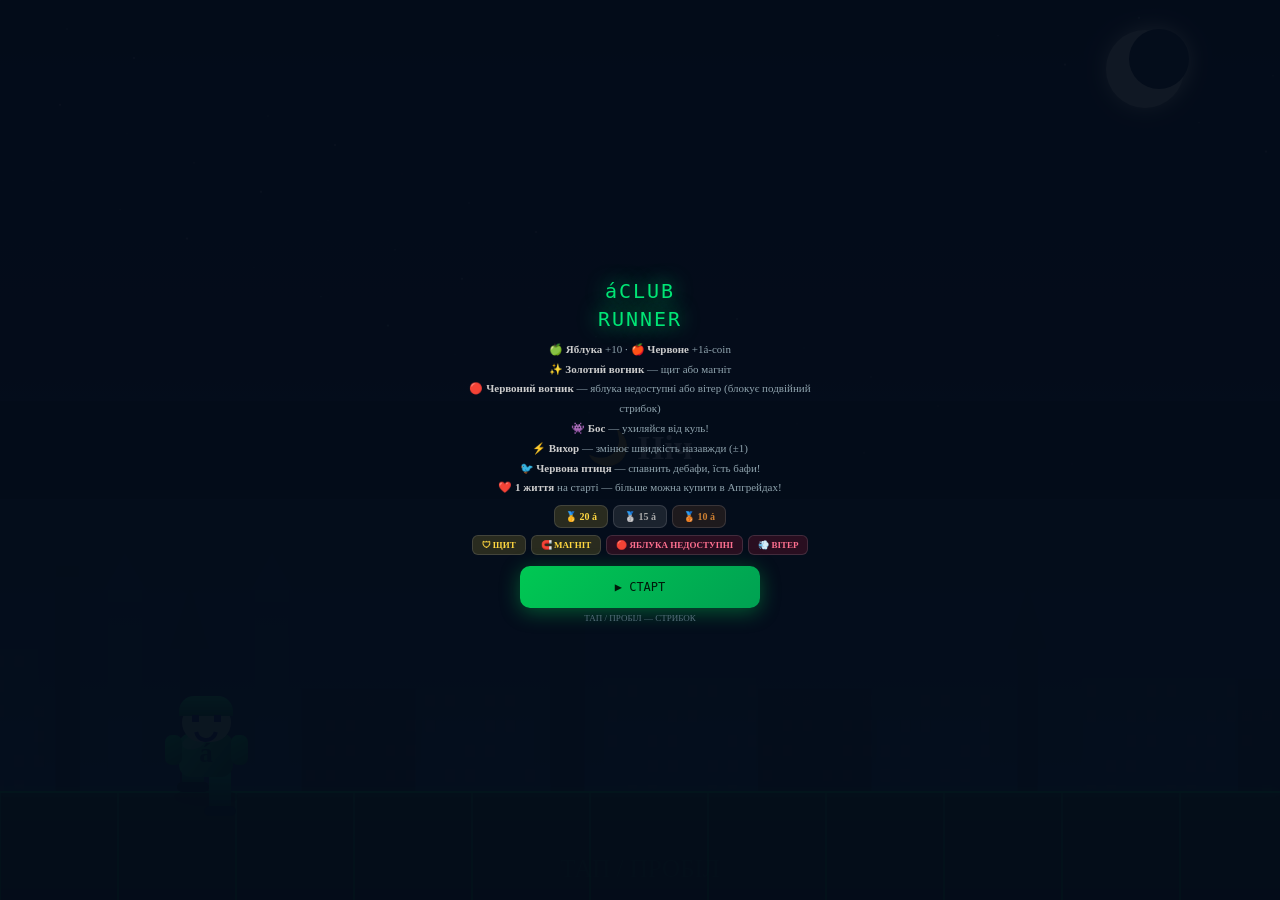
<file: runner/index.html>
<!DOCTYPE html>
<html lang="uk">
<head>
<meta charset="UTF-8">
<meta name="viewport" content="width=device-width,initial-scale=1,user-scalable=no,viewport-fit=cover">
<meta name="mobile-web-app-capable" content="yes">
<meta name="apple-mobile-web-app-capable" content="yes">
<title>áClub Runner</title>
<style>
*{margin:0;padding:0;box-sizing:border-box;}
html,body{width:100%;height:100%;background:#050d1a;overflow:hidden;touch-action:none;}
#c{display:block;position:fixed;top:0;left:0;width:100% !important;height:100% !important;}
.ov{position:fixed;inset:0;display:flex;flex-direction:column;align-items:center;
    justify-content:center;background:rgba(4,12,26,.95);z-index:99;padding:12px;gap:7px;overflow:hidden;}
.ov.hide{display:none;}
.title{font-family:'Press Start 2P',monospace;font-size:clamp(13px,3.5vw,20px);
       color:#00e676;text-align:center;line-height:1.4;letter-spacing:2px;
       text-shadow:0 0 20px rgba(0,230,118,.8);}
.tips{font-size:clamp(8px,2vw,11px);color:#90a4ae;text-align:center;line-height:1.8;max-width:380px;}
.tips b{color:#ccc;}
.row{display:flex;gap:5px;flex-wrap:wrap;justify-content:center;}
.chip{padding:4px 9px;border-radius:6px;font-size:clamp(7px,1.8vw,9px);font-weight:900;
      border:1px solid rgba(255,255,255,.12);}
.cg{background:rgba(255,215,64,.15);color:#ffd740;}
.cb{background:rgba(255,23,68,.15);color:#ff7090;}
.medal{padding:5px 10px;border-radius:7px;font-size:clamp(8px,2vw,10px);font-weight:900;border:1px solid rgba(255,255,255,.12);}
.mg{background:rgba(255,215,64,.15);color:#ffd740;}
.ms{background:rgba(160,160,160,.15);color:#aaa;}
.mb{background:rgba(180,100,50,.15);color:#cd7f32;}
.btn{font-family:'Press Start 2P',monospace;font-size:clamp(9px,2.5vw,12px);
     padding:14px 28px;border:none;border-radius:10px;cursor:pointer;
     background:linear-gradient(135deg,#00c853,#00a152);color:#001a0a;
     box-shadow:0 4px 20px rgba(0,200,83,.4);width:100%;max-width:240px;margin-top:4px;}
.btn:active{transform:scale(.96);}
.score-big{font-family:'Press Start 2P',monospace;font-size:clamp(18px,5vw,28px);color:#ffd740;}
.best{font-size:clamp(10px,2.5vw,13px);color:#90a4ae;}
.best b{color:#eee;}
.st{font-size:9px;color:#90a4ae;text-align:center;min-height:14px;}
.st.ok{color:#00c853;}
.st.err{color:#ff1744;}
@import url('https://fonts.googleapis.com/css2?family=Press+Start+2P&family=Nunito:wght@700;900&display=swap');
</style>
<script src="weather-presets.js"></script>
</head>
<body>
<canvas id="c"></canvas>

<!-- START OVERLAY -->
<div class="ov" id="ovS">
  <div class="title">áCLUB<br>RUNNER</div>
  <div class="tips">
    🍏 <b>Яблука</b> +10 · 🍎 <b>Червоне</b> +1á-coin<br>
    ✨ <b>Золотий вогник</b> — щит або магніт<br>
    🔴 <b>Червоний вогник</b> — яблука недоступні або вітер (блокує подвійний стрибок)<br>
    👾 <b>Бос</b> — ухиляйся від куль!<br>
    ⚡ <b>Вихор</b> — змінює швидкість назавжди (±1)<br>
    🐦 <b>Червона птиця</b> — спавнить дебафи, їсть бафи!<br>
    ❤️ <b>1 життя</b> на старті — більше можна купити в Апгрейдах!
  </div>
  <div class="row">
    <div class="medal mg">🥇 20 á</div>
    <div class="medal ms">🥈 15 á</div>
    <div class="medal mb">🥉 10 á</div>
  </div>
  <div class="row">
    <div class="chip cg">🛡 ЩИТ</div>
    <div class="chip cg">🧲 МАГНІТ</div>
    <div class="chip cb">🔴 ЯБЛУКА НЕДОСТУПНІ</div>
    <div class="chip cb">💨 ВІТЕР</div>
  </div>
  <button class="btn" onclick="startGame()">▶ СТАРТ</button>
  <div style="font-size:9px;color:#546e7a;margin-top:-2px;">ТАП / ПРОБІЛ — СТРИБОК</div>
</div>

<!-- GAME OVER OVERLAY -->
<div class="ov hide" id="ovE">
  <div class="title">GAME<br>OVER</div>
  <div class="score-big" id="endSc">0</div>
  <div class="best">Рекорд: <b id="bestSc">0</b></div>
  <div class="st" id="sendSt"></div>
  <button class="btn" onclick="startGame()" style="max-width:180px">↺ ЩЕ РАЗ</button>
</div>

<script>
const GAS='https://script.google.com/macros/s/AKfycbzH8qt2_fUmnrLEw0Z56fsyMEH-D3uOgBSeTxwzUMCDTFDDoNBAowLTZqEGwSFo26ie9A/exec';
const WRK='https://aclub-runner-test.rjcnz-faw4.workers.dev';

const cv=document.getElementById('c'),ctx=cv.getContext('2d');
if(window.Telegram&&window.Telegram.WebApp){
  window.Telegram.WebApp.ready();
  window.Telegram.WebApp.expand();
}
let state='idle',score=0,lives=1,maxLives=1,speed=0,frame=0,bestScore=0;
let dt=1,lastTime=0,speedMod=0,boostLabel='',inv=0;
let obstacles=[],apples=[],boosters=[],particles=[],flyingEnemies=[],bossBullets=[],speedMods=[];
let bgOff=0,grOff=0;
let shield=false,shieldTime=0,magnet=false,magnetTime=0,noApples=false,noApplesTime=0;
let wind=false,windTime=0; // дебаф вітру — блокує подвійний стрибок
const WIND_DUR=5*60;
const BDUR=60*3; // тривалість дебафу яблук (3 сек)
let boss=null,bossActive=false;
let nextSpeedMod=400,nextApple=0,nextBooster=0,nextEnemy=0;
let redAppleSpawned=false;
let gameCount=parseInt(localStorage.getItem('ag')||'0');
let W,H,GY,PH,FL,SCALE;

function resize(){
  W=window.innerWidth||screen.width;
  H=window.innerHeight||screen.height;
  if(window.Telegram&&window.Telegram.WebApp&&window.Telegram.WebApp.viewportHeight>100){
    H=window.Telegram.WebApp.viewportStableHeight||window.Telegram.WebApp.viewportHeight||H;
    W=window.Telegram.WebApp.viewportWidth||W;
  }
  cv.width=W;cv.height=H;cv.style.width=W+'px';cv.style.height=H+'px';
  // Під час активної гри НЕ перераховуємо масштаб/фізику — інакше
  // стрибок/швидкість "стрибають" якщо хтось змінить розмір вікна
  // на льоту. Масштаб оновлюється лише на старті нового забігу.
  if(state==='playing')return;
  SCALE=Math.min(W/520,H/230);
  GY=H-Math.round(44*SCALE);PH=Math.round(36*SCALE);FL=GY-PH;
}
window.addEventListener('resize',resize);
if(window.Telegram&&window.Telegram.WebApp){window.Telegram.WebApp.onEvent('viewportChanged',resize);}

const GRAV=0.44; // базова гравітація (буде масштабуватись через GRAV*SCALE)
const P={
  get x(){return Math.round(70*SCALE);},
  y:0,vy:0,onGround:true,jc:0,af:0,at:0,
  init(){this.y=FL;this.vy=0;this.onGround=true;this.jc=0;this.af=0;this.at=0;},
  jump(){
    const maxJumps = wind ? 1 : 2;
    if(this.jc<maxJumps){
      const h1=90*SCALE,h2=60*SCALE;
      this.vy=this.jc===0?-Math.sqrt(2*GRAV*SCALE*h1):-Math.sqrt(2*GRAV*SCALE*h2);
      this.onGround=false;this.jc++;spawnP(this.x+s(14),this.y+PH,'#00e676',5);
    }
  },
  update(){
    this.vy+=GRAV*SCALE*dt;this.y+=this.vy*dt;
    if(this.y>=FL){this.y=FL;this.vy=0;this.onGround=true;this.jc=0;}
    this.at+=dt;if(this.at>=7){this.at=0;this.af=(this.af+1)%4;}
    if(inv>0)inv-=dt;
    if(shieldTime>0){shieldTime-=dt;if(shieldTime<=0){shield=false;boostLabel='';}}
    if(magnetTime>0){magnetTime-=dt;if(magnetTime<=0){magnet=false;boostLabel='';}}
    if(noApplesTime>0){noApplesTime-=dt;if(noApplesTime<=0){noApples=false;boostLabel='';}}
    if(windTime>0){windTime-=dt;if(windTime<=0){wind=false;}}
  },
  draw(){
    if(inv>0&&Math.floor(inv/4)%2===0)return;
    const px=this.x,py=Math.round(this.y);
    const run=this.onGround?Math.sin(this.af*Math.PI/2):0;
    ctx.save();ctx.globalAlpha=.28;ctx.fillStyle='#000';
    ctx.beginPath();ctx.ellipse(px+s(14),GY+s(2),s(13),s(3.5),0,0,Math.PI*2);ctx.fill();ctx.restore();
    if(shield){ctx.save();ctx.globalAlpha=.5;ctx.strokeStyle='#00e5ff';ctx.lineWidth=s(3);
      ctx.shadowColor='#00e5ff';ctx.shadowBlur=14;ctx.beginPath();ctx.arc(px+s(14),py+PH/2,s(24),0,Math.PI*2);ctx.stroke();
      // Таймер-дуга щита
      const maxDur=SHIELD_DUR[_upgrades.shield]||SHIELD_DUR[0];
      const prog=Math.min(shieldTime/maxDur,1);
      ctx.globalAlpha=.9;ctx.strokeStyle='#00e5ff';ctx.lineWidth=s(2);
      ctx.shadowBlur=6;
      ctx.beginPath();ctx.arc(px+s(14),py+PH/2,s(28),-.5*Math.PI,-.5*Math.PI+prog*2*Math.PI);ctx.stroke();
      ctx.restore();}
    const lo=run*s(5),arm=this.onGround?Math.cos(this.af*Math.PI/2)*s(4):-s(3);
    const d=noApples;
    const BC=d?'#ff1744':(SKIN_HUE!=null?`hsl(${SKIN_HUE},${SKIN_SAT}%,${SKIN_LIGHT}%)`:'#00c853'),
          DC=d?'#c0003c':(SKIN_HUE!=null?`hsl(${SKIN_HUE},${SKIN_SAT}%,${Math.max(10,SKIN_LIGHT-20)}%)`:'#004d40'),
          LC=d?'#ff6090':(SKIN_HUE!=null?`hsl(${SKIN_HUE},${Math.max(0,SKIN_SAT-10)}%,${Math.min(90,SKIN_LIGHT+10)}%)`:'#00a152'),
          SK=d?'#ff6090':'#a5d6a7',
          HC=d?'#c0003c':(SKIN_HUE!=null?`hsl(${SKIN_HUE},${SKIN_SAT}%,${SKIN_LIGHT}%)`:'#00c853');
    ctx.fillStyle=volumeGrad(px+s(4),py+s(26),px+s(4),py+s(39)+lo,LC,14,-18);ctx.beginPath();ctx.roundRect(px+s(4),py+s(26),s(9),s(13)+lo,s(3));ctx.fill();
    ctx.fillStyle=volumeGrad(px+s(15),py+s(26),px+s(15),py+s(39)-lo,LC,14,-18);ctx.beginPath();ctx.roundRect(px+s(15),py+s(26),s(9),s(13)-lo,s(3));ctx.fill();
    ctx.fillStyle=shadeColor(DC,-8);ctx.beginPath();ctx.roundRect(px+s(2),py+s(37)+lo,s(13),s(4),s(2));ctx.fill();
    ctx.beginPath();ctx.roundRect(px+s(13),py+s(37)-lo,s(13),s(4),s(2));ctx.fill();
    ctx.fillStyle=volumeGrad(px+s(3),py+s(12),px+s(25),py+s(30),BC,16,-16);ctx.beginPath();ctx.roundRect(px+s(3),py+s(12),s(22),s(18),s(5));ctx.fill();
    // Блик — легкий об'ємний акцент у верхньому лівому куті торсу
    ctx.save();ctx.globalAlpha=.22;ctx.fillStyle='#fff';ctx.beginPath();ctx.ellipse(px+s(9),py+s(16),s(5),s(3),-.3,0,Math.PI*2);ctx.fill();ctx.restore();
    ctx.fillStyle=DC;ctx.font=`bold ${s(11)}px Nunito`;ctx.textAlign='center';ctx.textBaseline='middle';ctx.fillText('á',px+s(14),py+s(21));
    ctx.fillStyle=volumeGrad(px-s(3),py+s(13)+arm,px+s(4),py+s(25)+arm,BC,10,-14);ctx.beginPath();ctx.roundRect(px-s(3),py+s(13)+arm,s(7),s(12),s(3));ctx.fill();
    ctx.fillStyle=volumeGrad(px+s(24),py+s(13)-arm,px+s(31),py+s(25)-arm,BC,10,-14);ctx.beginPath();ctx.roundRect(px+s(24),py+s(13)-arm,s(7),s(12),s(3));ctx.fill();
    ctx.fillStyle=SK;ctx.beginPath();ctx.roundRect(px+s(4),py,s(20),s(16),s(8));ctx.fill();
    ctx.fillStyle=volumeGrad(px+s(3),py-s(3),px+s(3),py+s(5),HC,18,-12);ctx.beginPath();ctx.roundRect(px+s(3),py-s(3),s(22),s(8),[s(6),s(6),0,0]);ctx.fill();
    ctx.fillStyle='#1a237e';ctx.fillRect(px+s(8),py+s(5),s(3),s(3));ctx.fillRect(px+s(17),py+s(5),s(3),s(3));
    ctx.strokeStyle='#1a237e';ctx.lineWidth=s(1.5);ctx.beginPath();ctx.arc(px+s(14),py+s(11),s(4),0.2,Math.PI-0.2);ctx.stroke();
    // Аксесуар/силует конкретного скіна персонажа — реальна візуальна
    // відмінність, а не лише колір. SKIN_SHAPE приходить із застосунку
    // (CHARACTER_SHAPES) і однозначно відповідає екіпірованому скіну.
    if(SKIN_SHAPE){
      ctx.save();
      if(SKIN_SHAPE==='suit'){
        // Краватка поверх торсу
        ctx.fillStyle=DC;ctx.beginPath();ctx.moveTo(px+s(12),py+s(14));ctx.lineTo(px+s(16),py+s(14));ctx.lineTo(px+s(15),py+s(26));ctx.lineTo(px+s(14),py+s(29));ctx.lineTo(px+s(13),py+s(26));ctx.fill();
        ctx.fillStyle='#fff';ctx.fillRect(px+s(3),py+s(12),s(4),s(6));ctx.fillRect(px+s(21),py+s(12),s(4),s(6));
      } else if(SKIN_SHAPE==='sporty_girl'){
        // Хвостик волосся ззаду + пов'язка
        ctx.fillStyle=DC;ctx.beginPath();ctx.ellipse(px+s(24),py+s(2),s(4),s(7),0.4,0,Math.PI*2);ctx.fill();
        ctx.fillStyle=LC;ctx.fillRect(px+s(2),py-s(1),s(24),s(4));
      } else if(SKIN_SHAPE==='office_lady'){
        // Спідниця замість штанів (трапеція над ногами)
        ctx.fillStyle=DC;ctx.beginPath();ctx.moveTo(px+s(2),py+s(26));ctx.lineTo(px+s(26),py+s(26));ctx.lineTo(px+s(23),py+s(36));ctx.lineTo(px+s(5),py+s(36));ctx.fill();
      } else if(SKIN_SHAPE==='retro'){
        // Пов'язка на голові + смуга на торсі
        ctx.fillStyle='#fff';ctx.fillRect(px+s(2),py+s(2),s(24),s(3));
        ctx.fillStyle=DC;ctx.fillRect(px+s(3),py+s(18),s(22),s(3));
      } else if(SKIN_SHAPE==='hipster'){
        // Сумка-месенджер через плече
        ctx.strokeStyle=DC;ctx.lineWidth=s(3);ctx.beginPath();ctx.moveTo(px+s(2),py+s(12));ctx.lineTo(px+s(24),py+s(30));ctx.stroke();
        ctx.fillStyle=DC;ctx.beginPath();ctx.roundRect(px+s(18),py+s(28),s(9),s(8),s(2));ctx.fill();
      } else if(SKIN_SHAPE==='heels'){
        // Тонкі підбори замість звичайних ступень
        ctx.fillStyle=DC;ctx.fillRect(px+s(6),py+s(39)+lo,s(2),s(4));ctx.fillRect(px+s(20),py+s(39)-lo,s(2),s(4));
        ctx.fillStyle=DC;ctx.beginPath();ctx.moveTo(px+s(3),py+s(14));ctx.lineTo(px+s(25),py+s(14));ctx.lineTo(px+s(20),py+s(24));ctx.lineTo(px+s(8),py+s(24));ctx.fill();
      } else if(SKIN_SHAPE==='skater'){
        // Дошка під ногами
        ctx.fillStyle=DC;ctx.beginPath();ctx.roundRect(px-s(2),py+s(41),s(30),s(3),s(2));ctx.fill();
        ctx.fillStyle=HC;ctx.beginPath();ctx.arc(px+s(14),py+s(2),s(11),Math.PI,0);ctx.fill();
      } else if(SKIN_SHAPE==='yoga'){
        // Крапка на лобі (акцент медитації) + схрещені ноги внизу
        ctx.fillStyle=DC;ctx.beginPath();ctx.arc(px+s(14),py+s(4),s(1.5),0,Math.PI*2);ctx.fill();
        ctx.fillStyle=BC;ctx.beginPath();ctx.ellipse(px+s(14),py+s(40),s(13),s(5),0,0,Math.PI*2);ctx.fill();
      } else if(SKIN_SHAPE==='winter'){
        // Шарф + пухнаста шапка
        ctx.fillStyle=DC;ctx.beginPath();ctx.roundRect(px+s(2),py+s(13),s(24),s(5),s(2));ctx.fill();
        ctx.fillRect(px+s(16),py+s(17),s(5),s(9));
        ctx.fillStyle='#fff';ctx.beginPath();ctx.arc(px+s(14),py-s(4),s(5),0,Math.PI*2);ctx.fill();
      }
      ctx.restore();
    }
  },
  box(){return{x:this.x+s(4),y:this.y+s(2),w:s(20),h:PH-s(2)};}
};
function s(v){return Math.round(v*SCALE);}
// ── Об'єм замість плоских кольорів ──────────────────────────
// shadeColor освітлює/затемнює будь-який колір (і hex, і hsl(...)) на
// заданий відсоток по яскравості — використовується, щоб будувати
// градієнти (світліше зверху/збоку — темніше знизу/збоку) замість
// суцільної заливки, це і дає ефект об'єму без реального 3D-рендеру.
function _hexToHsl(hex){
  hex=hex.replace('#','');
  if(hex.length===3)hex=hex.split('').map(c=>c+c).join('');
  const r=parseInt(hex.substr(0,2),16)/255, g=parseInt(hex.substr(2,2),16)/255, b=parseInt(hex.substr(4,2),16)/255;
  const max=Math.max(r,g,b), min=Math.min(r,g,b); let h=0,s2=0; const l=(max+min)/2;
  if(max!==min){const d=max-min; s2=l>0.5?d/(2-max-min):d/(max+min);
    if(max===r)h=(g-b)/d+(g<b?6:0); else if(max===g)h=(b-r)/d+2; else h=(r-g)/d+4; h*=60;}
  return [h,s2*100,l*100];
}
function shadeColor(c,delta){
  let h,sa,li;
  if(c.startsWith('hsl(')){
    const m=c.match(/hsl\(([\d.]+),\s*([\d.]+)%,\s*([\d.]+)%\)/);
    h=parseFloat(m[1]);sa=parseFloat(m[2]);li=parseFloat(m[3]);
  } else { [h,sa,li]=_hexToHsl(c); }
  li=Math.max(0,Math.min(100,li+delta));
  return `hsl(${h},${sa}%,${li}%)`;
}
function volumeGrad(x0,y0,x1,y1,base,lightDelta,darkDelta){
  const g=ctx.createLinearGradient(x0,y0,x1,y1);
  g.addColorStop(0,shadeColor(base,lightDelta));
  g.addColorStop(1,shadeColor(base,darkDelta));
  return g;
}
resize();P.y=FL;

const KB=[{w:44,h:58,t:'b'},{w:18,h:92,t:'t'},{w:62,h:46,t:'b'},{w:28,h:72,t:'d'},{w:36,h:52,t:'b'},{w:52,h:62,t:'b'},{w:22,h:82,t:'t'},{w:46,h:42,t:'b'},{w:32,h:98,t:'m'}];
let BL=[];
function initBL(){BL=[];let bx=0;while(bx<W*4){const b=KB[Math.floor(Math.random()*KB.length)];BL.push({...b,ox:bx,ws:b.w*SCALE,hs:b.h*SCALE});bx+=b.w*SCALE+Math.floor(Math.random()*10);}}
function drawBld(b,x,al){
  const by=GY-b.hs;ctx.save();ctx.globalAlpha=al;ctx.fillStyle=al>0.6?'#0a1e30':'#1e3a5f';
  if(b.t==='b'){ctx.fillRect(x,by,b.ws,b.hs);ctx.fillStyle='rgba(255,220,100,.1)';for(let wy=by+6;wy<GY-4;wy+=s(10))for(let wx=x+4;wx<x+b.ws-4;wx+=s(8))if((Math.floor(wx)*7+Math.floor(wy)*3)%11>4)ctx.fillRect(wx,wy,s(4),s(5));}
  else if(b.t==='t'){ctx.fillRect(x+s(4),by,b.ws-s(8),b.hs);ctx.beginPath();ctx.moveTo(x,by+s(5));ctx.lineTo(x+b.ws/2,by-s(15));ctx.lineTo(x+b.ws,by+s(5));ctx.fill();}
  else if(b.t==='d'){ctx.fillRect(x+s(5),by+s(20),b.ws-s(10),b.hs-s(20));ctx.beginPath();ctx.arc(x+b.ws/2,by+s(22),(b.ws-s(10))/2,Math.PI,0);ctx.fill();}
  else if(b.t==='m'){ctx.fillRect(x+s(8),by+s(40),s(8),b.hs-s(40));ctx.fillStyle=al>0.6?'#152840':'#2a4a6a';ctx.beginPath();ctx.moveTo(x+s(4),by+s(40));ctx.lineTo(x+s(12),by+s(15));ctx.lineTo(x+s(20),by+s(40));ctx.fill();ctx.beginPath();ctx.arc(x+s(12),by+s(12),s(5),0,Math.PI*2);ctx.fill();}
  ctx.restore();
}
// ── ЛОКАЦІЇ ──────────────────────────────────────────────────
// 0=Ніч, 1=Захід, 2=Дощ, 3=Туман
const LOCATIONS = [
  { name:'🌙 Ніч',    sky:['#050d1a','#0d2137','#1a3a5c'], ground:['#1a3a1a','#0a1a0a'], line:'#00c853', bld1:'#0a1e30', bld2:'#1e3a5f', stars:true,  rain:false, fog:false },
  { name:'🌅 Захід',  sky:['#1a0d2e','#3d1555','#6b2d6b'], ground:['#2a0f0f','#150505'], line:'#ff7043', bld1:'#1a0520', bld2:'#2d0a35', stars:false, rain:false, fog:false },
  { name:'🌧 Дощ',    sky:['#0a0f14','#111a22','#1a2a35'], ground:['#0a150a','#050f05'], line:'#4fc3f7', bld1:'#070d12', bld2:'#0d1a22', stars:false, rain:true,  fog:false },
  { name:'🌫 Туман',  sky:['#1a1a2e','#2a2a4a','#3a3a5a'], ground:['#151520','#0a0a15'], line:'#9c27b0', bld1:'#111120', bld2:'#1a1a30', stars:true,  rain:false, fog:true  },
];
// Пресети локацій для скінів погоди (WEATHER_PRESETS) винесено в окремий
// файл weather-presets.js (підключений через <script> у <head>) — щоб
// додавати нові пресети, не треба лізти в цей файл.
let rainDrops=[];
function initRain(){rainDrops=[];for(let i=0;i<80;i++)rainDrops.push({x:Math.random()*W,y:Math.random()*H,spd:8+Math.random()*6,len:8+Math.random()*12});}
function getLoc(){
  if (WEATHER_PRESET && WEATHER_PRESETS[WEATHER_PRESET]) return WEATHER_PRESETS[WEATHER_PRESET];
  return LOCATIONS[Math.floor(score/500)%LOCATIONS.length];
}

function drawBldLoc(b,x,al,loc){
  const by=GY-b.hs;ctx.save();ctx.globalAlpha=al;
  ctx.fillStyle=al>0.6?loc.bld1:loc.bld2;
  if(b.t==='b'){ctx.fillRect(x,by,b.ws,b.hs);ctx.fillStyle='rgba(255,220,100,.08)';for(let wy=by+6;wy<GY-4;wy+=s(10))for(let wx=x+4;wx<x+b.ws-4;wx+=s(8))if((Math.floor(wx)*7+Math.floor(wy)*3)%11>4)ctx.fillRect(wx,wy,s(4),s(5));}
  else if(b.t==='t'){ctx.fillRect(x+s(4),by,b.ws-s(8),b.hs);ctx.beginPath();ctx.moveTo(x,by+s(5));ctx.lineTo(x+b.ws/2,by-s(15));ctx.lineTo(x+b.ws,by+s(5));ctx.fill();}
  else if(b.t==='d'){ctx.fillRect(x+s(5),by+s(20),b.ws-s(10),b.hs-s(20));ctx.beginPath();ctx.arc(x+b.ws/2,by+s(22),(b.ws-s(10))/2,Math.PI,0);ctx.fill();}
  else if(b.t==='m'){ctx.fillRect(x+s(8),by+s(40),s(8),b.hs-s(40));ctx.fillStyle=al>0.6?loc.bld1:loc.bld2;ctx.beginPath();ctx.moveTo(x+s(4),by+s(40));ctx.lineTo(x+s(12),by+s(15));ctx.lineTo(x+s(20),by+s(40));ctx.fill();ctx.beginPath();ctx.arc(x+s(12),by+s(12),s(5),0,Math.PI*2);ctx.fill();}
  ctx.restore();
}

function drawBG(){
  const loc=getLoc();
  const sg=ctx.createLinearGradient(0,0,0,GY);
  sg.addColorStop(0,loc.sky[0]);sg.addColorStop(.6,loc.sky[1]);sg.addColorStop(1,loc.sky[2]);
  ctx.fillStyle=sg;ctx.fillRect(0,0,W,H);

  // Зірки або ефекти неба
  if(loc.stars){
    ctx.fillStyle='rgba(255,255,255,.45)';
    for(let i=0;i<50;i++){const sx=((i*67+bgOff*.05)%W+W)%W,sy=(i*29)%(GY*.6),ss=(i%3)*.4+.3;ctx.beginPath();ctx.arc(sx,sy,ss,0,Math.PI*2);ctx.fill();}
  }
  if(loc.sky[0]==='#1a0d2e'){
    // Захід — темно-фіолетове небо з червоним сонцем біля горизонту
    ctx.save();ctx.shadowColor='#ff7043';ctx.shadowBlur=30;
    const sunY=GY-s(40);
    ctx.fillStyle='#ff5722';ctx.beginPath();ctx.arc(W-s(80),sunY,s(18),0,Math.PI*2);ctx.fill();
    // Промені
    ctx.strokeStyle='rgba(255,112,67,.3)';ctx.lineWidth=s(30);
    ctx.beginPath();ctx.moveTo(W-s(80),sunY);ctx.lineTo(W-s(80),GY);ctx.stroke();
    ctx.restore();
  } else if(loc.stars){
    // Ніч/туман — місяць
    ctx.save();ctx.shadowColor='#fffde7';ctx.shadowBlur=20;ctx.fillStyle='#fffde7';
    ctx.beginPath();ctx.arc(W-s(55),s(28),s(16),0,Math.PI*2);ctx.fill();
    ctx.fillStyle=loc.sky[1];ctx.beginPath();ctx.arc(W-s(49),s(24),s(12),0,Math.PI*2);ctx.fill();ctx.restore();
  }

  // Веселка — для пресету "Веселка успіху" (WEATHER_PRESET==='rainbow')
  // Раніше цей скін відрізнявся лише кольорами неба/землі, як і будь-який
  // інший пресет — тепер додається СПРАВЖНЯ дуга веселки на небі.
  if(WEATHER_PRESET==='rainbow'){
    ctx.save();
    const cx=W*.62, cy=GY+s(30), rBase=Math.min(W,H)*.42;
    const bandColors=['#ff1744','#ff9100','#ffea00','#00e676','#2979ff','#8e24aa'];
    bandColors.forEach((col,i)=>{
      ctx.strokeStyle=col;ctx.lineWidth=s(6);ctx.globalAlpha=.85;
      ctx.beginPath();ctx.arc(cx,cy,rBase-i*s(7),Math.PI,2*Math.PI);ctx.stroke();
    });
    ctx.restore();
  }

  // Туман
  if(loc.fog){
    ctx.save();ctx.globalAlpha=0.15+Math.sin(bgOff*.001)*.05;
    const fg=ctx.createLinearGradient(0,GY*.3,0,GY);fg.addColorStop(0,'transparent');fg.addColorStop(1,'#9c27b0');
    ctx.fillStyle=fg;ctx.fillRect(0,GY*.3,W,GY*.7);ctx.restore();
  }

  // Будівлі
  const b2=(bgOff*.28)%(W*4);for(const b of BL){const bx=((b.ox-b2)%(W*4)+W*4)%(W*4)-W*.3;if(bx>-200&&bx<W+200)drawBldLoc(b,bx,.4,loc);}
  const b1=(bgOff*.55)%(W*4);for(let i=0;i<BL.length;i+=2){const b=BL[i];const bx=((b.ox-b1)%(W*4)+W*4)%(W*4)-W*.3;if(bx>-200&&bx<W+200)drawBldLoc(b,bx,.8,loc);}

  // Земля
  const gg=ctx.createLinearGradient(0,GY,0,H);gg.addColorStop(0,loc.ground[0]);gg.addColorStop(1,loc.ground[1]);
  ctx.fillStyle=gg;ctx.fillRect(0,GY,W,H-GY);
  ctx.save();ctx.strokeStyle=loc.line;ctx.lineWidth=2;ctx.shadowColor=loc.line;ctx.shadowBlur=8;
  ctx.beginPath();ctx.moveTo(0,GY);ctx.lineTo(W,GY);ctx.stroke();ctx.restore();
  ctx.strokeStyle=loc.line.replace(')',`,.07)`).replace('rgb','rgba');
  ctx.lineWidth=1;const go=grOff%s(48);
  for(let gx=-go;gx<W;gx+=s(48)){ctx.beginPath();ctx.moveTo(gx,GY);ctx.lineTo(gx,H);ctx.stroke();}

  // Дощ
  if(loc.rain){
    if(!rainDrops.length)initRain();
    ctx.save();ctx.strokeStyle='rgba(100,180,255,.5)';ctx.lineWidth=1;
    rainDrops.forEach(d=>{
      ctx.beginPath();ctx.moveTo(d.x,d.y);ctx.lineTo(d.x-2,d.y+d.len);ctx.stroke();
      d.y+=d.spd*dt;d.x-=dt;
      if(d.y>H){d.y=-10;d.x=Math.random()*W;}
    });
    ctx.restore();
  }

  // Назва локації при переході (кожні 500 очок)
  const locIdx=Math.floor(score/500)%LOCATIONS.length;
  const locBoundary=locIdx*500;
  if(score-locBoundary<3){
    ctx.save();ctx.globalAlpha=Math.max(0,1-(score-locBoundary)/3);
    ctx.fillStyle='rgba(0,0,0,.6)';ctx.fillRect(0,H/2-s(20),W,s(40));
    ctx.fillStyle='#fff';ctx.font=`bold ${s(14)}px "Press Start 2P"`;ctx.textAlign='center';ctx.textBaseline='middle';
    ctx.fillText(loc.name,W/2,H/2);ctx.restore();
  }
}
function drawHUD(){
  const fs=Math.round(Math.max(16,Math.min(22*SCALE,28)));
  const fl=Math.round(Math.max(22,Math.min(28*SCALE,36)));
  const fsp=Math.round(Math.max(14,Math.min(18*SCALE,24)));
  const hudH=Math.round(Math.max(52,64*SCALE)),pad=8;
  ctx.fillStyle='rgba(5,15,30,.9)';ctx.beginPath();ctx.roundRect(pad,pad,W-pad*2,hudH,8);ctx.fill();
  ctx.strokeStyle='rgba(0,200,83,.25)';ctx.lineWidth=1;ctx.beginPath();ctx.roundRect(pad,pad,W-pad*2,hudH,8);ctx.stroke();
  ctx.fillStyle='#ffd740';ctx.font=`bold ${fs}px "Press Start 2P",monospace`;ctx.textAlign='left';ctx.textBaseline='middle';
  ctx.fillText(String(Math.floor(score)).padStart(4,'0'),pad+12,pad+hudH/2);
  const hx=W/2-(maxLives-1)*fl*1.1/2;
  for(let i=0;i<maxLives;i++){ctx.globalAlpha=i<lives?1:.2;ctx.font=`${fl}px Arial`;ctx.textAlign='center';ctx.fillText('💚',hx+i*fl*1.1,pad+hudH/2+2);}
  ctx.globalAlpha=1;
  ctx.fillStyle='#00e676';ctx.font=`bold ${fsp}px "Press Start 2P",monospace`;ctx.textAlign='right';
  ctx.fillText('x'+speed.toFixed(1),W-pad-12,pad+hudH/2);
  // Іконки активних бонусів — праворуч під HUD
  let iconY = pad + hudH + s(20);
  const iconR = s(14);
  const iconX = W - pad - 12 - iconR;

  if(shield){
    const maxDur = SHIELD_DUR[_upgrades.shield]||SHIELD_DUR[0];
    const prog = Math.min(shieldTime/maxDur, 1);
    // Фон кола
    ctx.fillStyle='rgba(0,20,40,.7)';
    ctx.beginPath();ctx.arc(iconX,iconY,iconR+s(2),0,Math.PI*2);ctx.fill();
    // Сіра доріжка
    ctx.strokeStyle='rgba(0,229,255,.2)';ctx.lineWidth=s(3);
    ctx.beginPath();ctx.arc(iconX,iconY,iconR,-.5*Math.PI,1.5*Math.PI);ctx.stroke();
    // Прогрес
    ctx.strokeStyle='#00e5ff';ctx.lineWidth=s(3);ctx.shadowColor='#00e5ff';ctx.shadowBlur=6;
    ctx.beginPath();ctx.arc(iconX,iconY,iconR,-.5*Math.PI,-.5*Math.PI+prog*2*Math.PI);ctx.stroke();
    ctx.shadowBlur=0;
    // Іконка щита намальована
    ctx.fillStyle='#00e5ff';
    ctx.beginPath();
    ctx.moveTo(iconX,iconY-s(8));
    ctx.lineTo(iconX+s(6),iconY-s(5));
    ctx.lineTo(iconX+s(6),iconY+s(2));
    ctx.quadraticCurveTo(iconX+s(6),iconY+s(8),iconX,iconY+s(10));
    ctx.quadraticCurveTo(iconX-s(6),iconY+s(8),iconX-s(6),iconY+s(2));
    ctx.lineTo(iconX-s(6),iconY-s(5));
    ctx.closePath();ctx.fill();
    ctx.fillStyle='rgba(0,20,40,.4)';
    ctx.beginPath();
    ctx.moveTo(iconX,iconY-s(6));ctx.lineTo(iconX+s(4),iconY-s(3));
    ctx.lineTo(iconX+s(4),iconY+s(1));
    ctx.quadraticCurveTo(iconX+s(4),iconY+s(6),iconX,iconY+s(8));
    ctx.quadraticCurveTo(iconX-s(4),iconY+s(6),iconX-s(4),iconY+s(1));
    ctx.lineTo(iconX-s(4),iconY-s(3));
    ctx.closePath();ctx.fill();
    iconY += iconR*2 + s(6);
  }

  if(magnet){
    const maxDur = MAGNET_DUR[_upgrades.magnet]||(60*5);
    const prog = Math.min(magnetTime/maxDur, 1);
    ctx.fillStyle='rgba(20,10,0,.7)';
    ctx.beginPath();ctx.arc(iconX,iconY,iconR+s(2),0,Math.PI*2);ctx.fill();
    ctx.strokeStyle='rgba(255,215,64,.2)';ctx.lineWidth=s(3);
    ctx.beginPath();ctx.arc(iconX,iconY,iconR,-.5*Math.PI,1.5*Math.PI);ctx.stroke();
    ctx.strokeStyle='#ffd740';ctx.lineWidth=s(3);ctx.shadowColor='#ffd740';ctx.shadowBlur=6;
    ctx.beginPath();ctx.arc(iconX,iconY,iconR,-.5*Math.PI,-.5*Math.PI+prog*2*Math.PI);ctx.stroke();
    ctx.shadowBlur=0;
    ctx.font=`${s(14)}px Arial`;ctx.textAlign='center';ctx.textBaseline='middle';
    ctx.fillText('🧲',iconX,iconY);
    iconY += iconR*2 + s(6);
  }

  if(noApples){
    ctx.fillStyle='rgba(30,0,0,.7)';
    ctx.beginPath();ctx.arc(iconX,iconY,iconR+s(2),0,Math.PI*2);ctx.fill();
    const prog=Math.max(0,Math.min(noApplesTime/BDUR,1));
    ctx.strokeStyle='rgba(255,23,68,.2)';ctx.lineWidth=s(3);
    ctx.beginPath();ctx.arc(iconX,iconY,iconR,0,Math.PI*2);ctx.stroke();
    ctx.strokeStyle='#ff1744';ctx.lineWidth=s(3);ctx.shadowColor='#ff1744';ctx.shadowBlur=4;
    ctx.beginPath();ctx.arc(iconX,iconY,iconR,-.5*Math.PI,-.5*Math.PI+prog*2*Math.PI);ctx.stroke();
    ctx.shadowBlur=0;
    ctx.fillStyle='#ff5252';ctx.beginPath();ctx.arc(iconX,iconY,s(6),0,Math.PI*2);ctx.fill();
    ctx.strokeStyle='#fff';ctx.lineWidth=s(2);
    ctx.beginPath();ctx.moveTo(iconX-s(4),iconY-s(4));ctx.lineTo(iconX+s(4),iconY+s(4));ctx.stroke();
    ctx.beginPath();ctx.moveTo(iconX+s(4),iconY-s(4));ctx.lineTo(iconX-s(4),iconY+s(4));ctx.stroke();
  }
  if(wind){
    ctx.fillStyle='rgba(10,20,40,.7)';
    ctx.beginPath();ctx.arc(iconX,iconY,iconR+s(2),0,Math.PI*2);ctx.fill();
    const prog=Math.max(0,Math.min(windTime/WIND_DUR,1));
    ctx.strokeStyle='rgba(144,202,249,.2)';ctx.lineWidth=s(3);
    ctx.beginPath();ctx.arc(iconX,iconY,iconR,0,Math.PI*2);ctx.stroke();
    ctx.strokeStyle='#90caf9';ctx.lineWidth=s(3);ctx.shadowColor='#90caf9';ctx.shadowBlur=4;
    ctx.beginPath();ctx.arc(iconX,iconY,iconR,-.5*Math.PI,-.5*Math.PI+prog*2*Math.PI);ctx.stroke();
    ctx.shadowBlur=0;
    // Іконка вітру
    ctx.strokeStyle='#90caf9';ctx.lineWidth=s(2);
    ctx.beginPath();ctx.moveTo(iconX-s(6),iconY-s(2));ctx.bezierCurveTo(iconX,iconY-s(8),iconX+s(7),iconY-s(4),iconX+s(6),iconY+s(1));ctx.stroke();
    ctx.beginPath();ctx.moveTo(iconX-s(6),iconY+s(3));ctx.bezierCurveTo(iconX,iconY-s(3),iconX+s(5),iconY+s(1),iconX+s(4),iconY+s(5));ctx.stroke();
  }
  ctx.textBaseline='alphabetic';
}

const OT=[
  {id:'cone',w:22,h:32,draw(x,y,w,h){ctx.fillStyle='#ff6f00';ctx.beginPath();ctx.moveTo(x,y+h);ctx.lineTo(x+w/2,y);ctx.lineTo(x+w,y+h);ctx.fill();ctx.fillStyle='#ffcc02';ctx.beginPath();ctx.moveTo(x+w*.18,y+h*.85);ctx.lineTo(x+w/2,y+h*.2);ctx.lineTo(x+w*.82,y+h*.85);ctx.fill();ctx.fillStyle='rgba(255,255,255,.8)';ctx.fillRect(x+w*.14,y+h*.38,w*.72,h*.05);ctx.fillRect(x+w*.23,y+h*.62,w*.54,h*.05);ctx.fillStyle='#e65100';ctx.beginPath();ctx.roundRect(x-s(2),y+h-s(4),w+s(4),s(4),s(2));ctx.fill();}},
  {id:'barrier',w:16,h:46,draw(x,y,w,h){ctx.fillStyle='#d32f2f';ctx.beginPath();ctx.roundRect(x+w*.25,y,w*.5,h,s(3));ctx.fill();ctx.fillStyle='#ffeb3b';ctx.fillRect(x+w*.19,y+h*.17,w*.62,h*.1);ctx.fillRect(x+w*.19,y+h*.46,w*.62,h*.1);ctx.fillRect(x+w*.19,y+h*.75,w*.62,h*.1);ctx.save();ctx.fillStyle='#ffd740';ctx.shadowColor='#ffd740';ctx.shadowBlur=8;ctx.beginPath();ctx.arc(x+w/2,y+s(5),s(5),0,Math.PI*2);ctx.fill();ctx.restore();}},
  {id:'pit',w:50,h:10,isPit:true,draw(x,y,w,h){ctx.fillStyle='#000a00';ctx.fillRect(x,GY,w,H-GY);ctx.fillStyle='#ff1744';ctx.fillRect(x,GY-s(3),w,s(3));ctx.fillStyle='#b71c1c';for(let sx=x+s(3);sx<x+w-s(3);sx+=s(9)){ctx.beginPath();ctx.moveTo(sx,GY+s(3));ctx.lineTo(sx+s(4.5),GY+s(16));ctx.lineTo(sx+s(9),GY+s(3));ctx.fill();}}},
  {id:'box',w:30,h:30,draw(x,y,w,h){ctx.fillStyle='#e65100';ctx.beginPath();ctx.roundRect(x,y,w,h,s(4));ctx.fill();ctx.fillStyle='#ff8f00';ctx.beginPath();ctx.roundRect(x+s(2),y+s(2),w-s(4),h/2-s(3),s(3));ctx.fill();ctx.fillStyle='#bf360c';ctx.fillRect(x,y+h/2-s(2),w,s(4));ctx.fillRect(x+w/2-s(2),y,s(4),h);ctx.strokeStyle='#ffcc02';ctx.lineWidth=s(1.5);ctx.beginPath();ctx.roundRect(x+s(1),y+s(1),w-s(2),h-s(2),s(3));ctx.stroke();}},
  {id:'spike',w:26,h:36,draw(x,y,w,h){ctx.fillStyle='#4a148c';ctx.beginPath();ctx.moveTo(x,y+h);ctx.lineTo(x+w/2,y);ctx.lineTo(x+w,y+h);ctx.fill();ctx.fillStyle='#9c27b0';ctx.beginPath();ctx.moveTo(x+w*.19,y+h);ctx.lineTo(x+w/2,y+h*.17);ctx.lineTo(x+w*.81,y+h);ctx.fill();ctx.strokeStyle='#e040fb';ctx.lineWidth=s(1);ctx.beginPath();ctx.moveTo(x,y+h);ctx.lineTo(x+w/2,y);ctx.lineTo(x+w,y+h);ctx.stroke();}},
];
// Кіберпанк-варіант перешкод — неонові вежі-хмарочоси замість конусів/
// бар'єрів. Раніше цей скін лише тонував (hue-затемнення) СТАНДАРТНІ
// форми; тепер, якщо екіпіровано саме "Кіберпанк-набір перешкод"
// (OBS_SHAPE==='cyberpunk'), перешкоди малюються повністю по-іншому —
// вузькі неонові вежі зі сканлайнами — і не залежать від початкового id.
function drawObstacleCyberpunk(o){
  const x=o.x,y=o.isPit?GY-s(4):o.y,w=o.w,h=o.isPit?s(70):o.h;
  const hue=OBS_HUE!=null?OBS_HUE:315;
  const neon=`hsl(${hue},90%,60%)`, dark=`hsl(${hue},60%,14%)`;
  if(o.isPit){ // яма лишається ямою — просто в неоновому стилі
    ctx.fillStyle='#020208';ctx.fillRect(x,GY,w,H-GY);
    ctx.strokeStyle=neon;ctx.lineWidth=s(2);ctx.shadowColor=neon;ctx.shadowBlur=8;
    ctx.beginPath();ctx.moveTo(x,GY);ctx.lineTo(x,H);ctx.moveTo(x+w,GY);ctx.lineTo(x+w,H);ctx.stroke();
    ctx.shadowBlur=0;
    return;
  }
  ctx.save();
  ctx.fillStyle=dark;ctx.fillRect(x,y,w,h);
  ctx.strokeStyle=neon;ctx.lineWidth=s(2);ctx.shadowColor=neon;ctx.shadowBlur=10;
  ctx.strokeRect(x+1,y+1,w-2,h-2);
  ctx.shadowBlur=0;ctx.globalAlpha=.8;
  for(let sy=y+s(6);sy<y+h-s(3);sy+=s(9)){
    ctx.fillStyle=neon;ctx.fillRect(x+s(2),sy,w-s(4),s(2));
  }
  ctx.restore();
}

function safeGapPx(){
  const reactionSec=Math.max(1.4,1.4+(speed-4.5)*0.08);
  return speed*60*reactionSec*SCALE+Math.random()*s(80);
}
function spawnGroup(){
  const r=Math.random();let count=1;
  if(score>400&&r<0.28)count=2;if(score>800&&r<0.12)count=3;
  let xOff=W+s(30);
  for(let i=0;i<count;i++){
    const avail=score<150?OT.filter(t=>!t.isPit):OT;
    const pool=count>1?OT.filter(t=>!t.isPit):avail;
    const ob=pool[Math.floor(Math.random()*pool.length)];
    const ow=s(ob.w),oh=s(ob.h);
    obstacles.push({...ob,x:xOff,y:ob.isPit?GY:GY-oh,w:ow,h:oh,passed:false,origW:ob.w,origH:ob.h});
    xOff+=ow+s(10);
  }
}
function lastObsRight(){if(!obstacles.length)return -9999;const o=obstacles[obstacles.length-1];return o.x+o.w;}

let _enemyBirdHp = 0; // залишок HP ворожого птаха між появами
let _nextEnemyBirdScore = 1500; // score при якому може з'явитись наступний птах

function trySpawnEnemy(){
  if(score < 1500) return;
  if(score < _nextEnemyBirdScore) return;
  const onScreen=obstacles.filter(o=>o.x>0&&o.x<W);
  if(onScreen.length>0||flyingEnemies.length>0)return;
  const ey=GY-s(58)-Math.floor(Math.random()*2)*s(18);
  const hp = _enemyBirdHp > 0 && _enemyBirdHp < 10 ? _enemyBirdHp : 10;
  _enemyBirdHp = 0;
  flyingEnemies.push({
    x:W+s(30),y:ey,homeX:W*.68+Math.random()*s(60),
    w:s(32),h:s(22),wa:0,phase:'enter',baseY:ey,
    hp, maxHp:10, actionTimer:0
  });
}

let _enemyBirdLaser=null; // лазер ворожого птаха

function updateFlyingEnemy(e){
  e.wa+=dt;
  if(e.phase==='enter'){e.x-=speed*SCALE*dt;if(e.x<=e.homeX)e.phase='hover';}
  else{e.x=e.homeX+Math.sin(e.wa*.04)*s(8);}
  e.y=e.baseY+Math.sin(e.wa*.07)*s(3);

  if(e.phase==='hover'){
    e.actionTimer+=dt;

    // Їсть бафи на шляху з 50% шансом
    for(const b of [...boosters]){
      if(b.collected||b.good===false)continue; // не чіпає дебафи
      const dx=Math.abs(b.x-(e.x+e.w/2));
      const dy=Math.abs(b.y-(e.y+e.h/2));
      if(dx<s(60)&&dy<s(80)&&Math.random()<0.5){
        b.collected=true;
        _enemyBirdLaser={sx:e.x+e.w/2,sy:e.y+e.h/2,tx:b.x,ty:b.y,timer:20,color:'#ffd740'};
        spawnT(b.x,b.y-s(10),'🛡💨','#ff5722');
      }
    }

    // Спавнить дебаф кожні 7 сек через лазер в підлогу
    if(e.actionTimer >= 7*60){
      e.actionTimer=0;
      const debuffs=['noapple','wind'];
      const debuff=debuffs[Math.floor(Math.random()*debuffs.length)];
      const def=BDEFS.find(b=>b.id===debuff);
      if(def){
        const tx=e.x+e.w/2;
        // Лазер в підлогу
        _enemyBirdLaser={sx:tx,sy:e.y+e.h,tx:tx,ty:GY,timer:30,color:'#ff1744'};
        // Спавним дебаф на місці де промінь торкається землі
        boosters.push({...def,x:tx,y:GY-s(44),r:s(11),collected:false,anim:0});
        spawnT(tx,GY-s(50),'⚠️','#ff1744');
      }
    }
  }

  if(_enemyBirdLaser){
    _enemyBirdLaser.timer-=dt;
    if(_enemyBirdLaser.timer<=0)_enemyBirdLaser=null;
  }
}
function drawFlyingEnemy(e){
  const px=e.x,py=e.y,flap=Math.sin(e.wa*.18)*s(10);
  ctx.fillStyle='#b71c1c';ctx.beginPath();ctx.ellipse(px+e.w/2,py+e.h*.55,e.w/2,e.h*.36,0,0,Math.PI*2);ctx.fill();
  ctx.fillStyle='#e53935';
  ctx.beginPath();ctx.moveTo(px+e.w/2,py+e.h*.32);ctx.quadraticCurveTo(px-s(2),py-s(9)+flap,px-s(6),py+s(4));ctx.quadraticCurveTo(px+s(8),py+s(9),px+e.w/2,py+e.h*.32);ctx.fill();
  ctx.beginPath();ctx.moveTo(px+e.w/2,py+e.h*.32);ctx.quadraticCurveTo(px+e.w+s(2),py-s(9)+flap,px+e.w+s(6),py+s(4));ctx.quadraticCurveTo(px+e.w-s(8),py+s(9),px+e.w/2,py+e.h*.32);ctx.fill();
  ctx.fillStyle='#fff';ctx.beginPath();ctx.arc(px+e.w*.34,py+e.h*.5,s(3),0,Math.PI*2);ctx.fill();ctx.beginPath();ctx.arc(px+e.w*.66,py+e.h*.5,s(3),0,Math.PI*2);ctx.fill();
  ctx.fillStyle='#b71c1c';ctx.beginPath();ctx.arc(px+e.w*.38,py+e.h*.5,s(1.5),0,Math.PI*2);ctx.fill();ctx.beginPath();ctx.arc(px+e.w*.62,py+e.h*.5,s(1.5),0,Math.PI*2);ctx.fill();

  // HP бар
  if(e.hp!==undefined){
    ctx.fillStyle='#111';ctx.beginPath();ctx.roundRect(px,py-s(10),e.w,s(5),s(2));ctx.fill();
    ctx.fillStyle='#ff1744';ctx.beginPath();ctx.roundRect(px,py-s(10),e.w*(e.hp/e.maxHp),s(5),s(2));ctx.fill();
  }

  // Таймер спавну дебафів (7 сек)
  if(e.phase==='hover'){
    const prog=Math.min((e.actionTimer||0)/(7*60),1);
    ctx.strokeStyle='rgba(255,23,68,.2)';ctx.lineWidth=s(2);
    ctx.beginPath();ctx.arc(px+e.w/2,py+e.h/2,s(20),0,Math.PI*2);ctx.stroke();
    ctx.strokeStyle='#ff1744';ctx.lineWidth=s(2);ctx.shadowColor='#ff1744';ctx.shadowBlur=4;
    ctx.beginPath();ctx.arc(px+e.w/2,py+e.h/2,s(20),-.5*Math.PI,-.5*Math.PI+prog*2*Math.PI);ctx.stroke();
    ctx.shadowBlur=0;
  }

  // Лазер ворожого птаха
  if(_enemyBirdLaser&&_enemyBirdLaser.timer>0){
    const alpha=_enemyBirdLaser.timer/30;
    ctx.save();ctx.globalAlpha=alpha;
    ctx.strokeStyle=_enemyBirdLaser.color;ctx.lineWidth=s(3);
    ctx.shadowColor=_enemyBirdLaser.color;ctx.shadowBlur=12;
    ctx.beginPath();ctx.moveTo(_enemyBirdLaser.sx,_enemyBirdLaser.sy);
    ctx.lineTo(_enemyBirdLaser.tx,_enemyBirdLaser.ty);ctx.stroke();
    ctx.globalAlpha=alpha*.5;ctx.fillStyle=_enemyBirdLaser.color;
    ctx.beginPath();ctx.arc(_enemyBirdLaser.tx,_enemyBirdLaser.ty,s(6)*alpha,0,Math.PI*2);ctx.fill();
    ctx.restore();
  }

  // Небезпечна зона — червона лінія від птаха до землі
  if(e.phase==='hover'){
    ctx.save();
    ctx.globalAlpha=0.15+Math.sin(e.wa*.1)*.05;
    ctx.fillStyle='#ff1744';
    ctx.fillRect(px+e.w*.2,py+e.h,e.w*.6,GY-(py+e.h));
    ctx.restore();
    // Попередження зверху
    ctx.save();ctx.globalAlpha=.85+Math.sin(e.wa*.15)*.15;
    ctx.fillStyle='#ff1744';ctx.font=`bold ${s(8)}px "Press Start 2P"`;ctx.textAlign='center';
    ctx.shadowColor='#ff1744';ctx.shadowBlur=8;
    ctx.fillText('⚠',px+e.w/2,py-s(6));ctx.restore();
    // Стрілка вниз що попереджає
    ctx.save();ctx.strokeStyle='#ff1744';ctx.lineWidth=s(1.5);ctx.globalAlpha=0.5;
    ctx.beginPath();ctx.moveTo(px+e.w/2,py+e.h+s(4));ctx.lineTo(px+e.w/2,GY-s(4));ctx.stroke();
    ctx.restore();
  }
}

let _bossRemainingHp = 0; // залишок HP попереднього боса

function getBossZone(sc){const idx=Math.floor((sc-1000)/2000);if(idx<0)return null;return{start:1000+idx*2000,end:1300+idx*2000,level:idx+1};}
function spawnBoss(level){
  bossActive=true;bossBullets=[];obstacles=[];flyingEnemies=[];
  let hp=100; // HP боса завжди 100, рівень впливає лише на бонус за вбивство
  if(_bossRemainingHp>0&&_bossRemainingHp<hp){
    hp=_bossRemainingHp;
    _bossRemainingHp=0;
  } else {
    _bossRemainingHp=0;
  }
  boss={x:W+s(60),y:GY-s(70),w:s(60),h:s(70),hp,maxHp:hp,level,anim:0,phase:'enter',vx:-s(1.5),shootTimer:180,pat:0};
  inv=120; // 2 секунди інвулю при появі боса
  spawnP(W/2,H/2,'#ff1744',25);
}
function drawBoss(){
  if(!boss)return;
  boss.anim+=dt;
  const px=boss.x,py=boss.y,bob=Math.sin(boss.anim*.05)*s(4);
  const bc=BOSS_HUE!=null?`hsl(${BOSS_HUE},${BOSS_SAT}%,${BOSS_LIGHT}%)`:(boss.level===1?'#880000':(boss.level===2?'#4a0080':'#004d40'));
  ctx.fillStyle=volumeGrad(px,py+bob,px,py+bob+boss.h,bc,14,-16);ctx.beginPath();ctx.roundRect(px,py+bob,boss.w,boss.h,s(8));ctx.fill();
  ctx.fillStyle=BOSS_HUE!=null?`hsl(${BOSS_HUE},${BOSS_SAT}%,${Math.min(80,BOSS_LIGHT+20)}%)`:(boss.level===1?'#c62828':(boss.level===2?'#7b1fa2':'#00695c'));
  ctx.beginPath();ctx.roundRect(px+boss.w*.13,py+boss.h*.14+bob,boss.w*.74,boss.h*.72,s(6));ctx.fill();
  ctx.save();ctx.shadowColor='#ff1744';ctx.shadowBlur=14;ctx.fillStyle='#ff1744';
  ctx.beginPath();ctx.arc(px+boss.w*.3,py+boss.h*.37+bob,s(8),0,Math.PI*2);ctx.fill();
  ctx.beginPath();ctx.arc(px+boss.w*.7,py+boss.h*.37+bob,s(8),0,Math.PI*2);ctx.fill();ctx.restore();
  ctx.fillStyle='#fff';ctx.beginPath();ctx.arc(px+boss.w*.33,py+boss.h*.37+bob,s(3.5),0,Math.PI*2);ctx.fill();
  ctx.beginPath();ctx.arc(px+boss.w*.67,py+boss.h*.37+bob,s(3.5),0,Math.PI*2);ctx.fill();

  // ─ Аксесуари конкретного боса (BOSS_SHAPE) — реальна візуальна
  // відмінність, а не лише колір/hue. Раніше всі боси малювались
  // однаковим "гуманоїдним" блоком, відрізняючись лише кольором за рівнем.
  if(BOSS_SHAPE){
    ctx.save();
    if(BOSS_SHAPE==='dragon'){
      // Роги + крила + хвіст-шип
      ctx.fillStyle=shadeColor(bc,-20);
      ctx.beginPath();ctx.moveTo(px+boss.w*.2,py+bob);ctx.lineTo(px+boss.w*.12,py+bob-s(16));ctx.lineTo(px+boss.w*.32,py+bob+s(2));ctx.fill();
      ctx.beginPath();ctx.moveTo(px+boss.w*.8,py+bob);ctx.lineTo(px+boss.w*.88,py+bob-s(16));ctx.lineTo(px+boss.w*.68,py+bob+s(2));ctx.fill();
      ctx.fillStyle=shadeColor(bc,10);ctx.globalAlpha=.9;
      ctx.beginPath();ctx.moveTo(px-s(4),py+bob+boss.h*.3);ctx.lineTo(px-s(22),py+bob+boss.h*.05);ctx.lineTo(px-s(6),py+bob+boss.h*.55);ctx.fill();
      ctx.beginPath();ctx.moveTo(px+boss.w+s(4),py+bob+boss.h*.3);ctx.lineTo(px+boss.w+s(22),py+bob+boss.h*.05);ctx.lineTo(px+boss.w+s(6),py+bob+boss.h*.55);ctx.fill();
      ctx.globalAlpha=1;ctx.fillStyle=shadeColor(bc,-10);
      ctx.beginPath();ctx.moveTo(px+boss.w*.5,py+bob+boss.h);ctx.lineTo(px+boss.w*.5+s(6),py+bob+boss.h+s(14));ctx.lineTo(px+boss.w*.5-s(6),py+bob+boss.h+s(10));ctx.fill();
    } else if(BOSS_SHAPE==='robot'){
      // Антена + прямокутний "екранний" рот
      ctx.strokeStyle=shadeColor(bc,20);ctx.lineWidth=s(2);
      ctx.beginPath();ctx.moveTo(px+boss.w*.5,py+bob);ctx.lineTo(px+boss.w*.5,py+bob-s(12));ctx.stroke();
      ctx.fillStyle='#ff1744';ctx.beginPath();ctx.arc(px+boss.w*.5,py+bob-s(12),s(3),0,Math.PI*2);ctx.fill();
      ctx.fillStyle='#0a0a0a';ctx.fillRect(px+boss.w*.32,py+bob+boss.h*.55,boss.w*.36,s(6));
      ctx.fillStyle='#4fc3f7';for(let i=0;i<3;i++)ctx.fillRect(px+boss.w*.32+i*s(9),py+bob+boss.h*.55+s(1),s(5),s(4));
    } else if(BOSS_SHAPE==='printer'){
      // Слот подачі паперу зверху + аркуш що виходить
      ctx.fillStyle=shadeColor(bc,-14);ctx.fillRect(px+boss.w*.1,py+bob-s(6),boss.w*.8,s(8));
      ctx.fillStyle='#f5f5f5';ctx.fillRect(px+boss.w*.3,py+bob+boss.h*.4,boss.w*.4,s(16));
      ctx.strokeStyle='#bbb';ctx.lineWidth=s(1);
      for(let i=0;i<3;i++){ctx.beginPath();ctx.moveTo(px+boss.w*.34,py+bob+boss.h*.4+s(4)+i*s(4));ctx.lineTo(px+boss.w*.66,py+bob+boss.h*.4+s(4)+i*s(4));ctx.stroke();}
    } else if(BOSS_SHAPE==='queen'){
      // Корона
      ctx.fillStyle='#ffd740';
      ctx.beginPath();ctx.moveTo(px+boss.w*.22,py+bob-s(2));ctx.lineTo(px+boss.w*.3,py+bob-s(16));ctx.lineTo(px+boss.w*.4,py+bob-s(2));ctx.lineTo(px+boss.w*.5,py+bob-s(18));ctx.lineTo(px+boss.w*.6,py+bob-s(2));ctx.lineTo(px+boss.w*.7,py+bob-s(16));ctx.lineTo(px+boss.w*.78,py+bob-s(2));ctx.closePath();ctx.fill();
    } else if(BOSS_SHAPE==='ghost'){
      // Хвиляста напівпрозора нижня частина замість чіткого прямокутника
      ctx.globalAlpha=.55;
      ctx.fillStyle=bc;
      ctx.beginPath();
      const gy=py+bob+boss.h;
      ctx.moveTo(px,gy-s(10));
      for(let i=0;i<=4;i++){ctx.quadraticCurveTo(px+boss.w*(i+.5)/4,gy+(i%2===0?s(8):-s(4)),px+boss.w*(i+1)/4,gy-s(10));}
      ctx.lineTo(px+boss.w,py+bob+boss.h*.3);ctx.lineTo(px,py+bob+boss.h*.3);ctx.closePath();ctx.fill();
      ctx.globalAlpha=1;
    } else if(BOSS_SHAPE==='kraken'){
      // Щупальця знизу
      ctx.fillStyle=shadeColor(bc,-10);
      for(let i=0;i<4;i++){
        const tx=px+boss.w*(0.15+i*0.25);
        ctx.beginPath();ctx.moveTo(tx,py+bob+boss.h*.85);
        ctx.quadraticCurveTo(tx+Math.sin(boss.anim*.06+i)*s(8),py+bob+boss.h+s(14),tx+Math.sin(boss.anim*.06+i)*s(4),py+bob+boss.h+s(22));
        ctx.quadraticCurveTo(tx-s(3),py+bob+boss.h+s(10),tx-s(2),py+bob+boss.h*.85);
        ctx.fill();
      }
    } else if(BOSS_SHAPE==='golem'){
      // Тріщини на "кам'яному" тілі
      ctx.strokeStyle=shadeColor(bc,-30);ctx.lineWidth=s(1.5);
      ctx.beginPath();ctx.moveTo(px+boss.w*.25,py+bob+s(6));ctx.lineTo(px+boss.w*.35,py+bob+boss.h*.4);ctx.lineTo(px+boss.w*.28,py+bob+boss.h*.7);ctx.stroke();
      ctx.beginPath();ctx.moveTo(px+boss.w*.75,py+bob+s(10));ctx.lineTo(px+boss.w*.65,py+bob+boss.h*.5);ctx.stroke();
    }
    ctx.restore();
  }

  ctx.fillStyle='#111';ctx.beginPath();ctx.roundRect(px-s(10),py+bob-s(20),boss.w+s(20),s(12),s(4));ctx.fill();
  ctx.fillStyle=boss.hp/boss.maxHp>.5?'#ff1744':'#ff6d00';ctx.beginPath();ctx.roundRect(px-s(10),py+bob-s(20),(boss.w+s(20))*(boss.hp/boss.maxHp),s(12),s(4));ctx.fill();
  ctx.fillStyle='#fff';ctx.font=`bold ${s(10)}px Nunito`;ctx.textAlign='center';
  ctx.fillText(`👾 HP: ${boss.hp}/${boss.maxHp}`,px+boss.w/2,py+bob-s(24));
  for(const b of bossBullets){
    ctx.save();ctx.shadowColor='#ff6d00';ctx.shadowBlur=12;
    ctx.fillStyle='rgba(255,109,0,.3)';ctx.beginPath();ctx.arc(b.x,b.y,b.r+s(4),0,Math.PI*2);ctx.fill();
    ctx.fillStyle='#ff6d00';ctx.beginPath();ctx.arc(b.x,b.y,b.r,0,Math.PI*2);ctx.fill();
    ctx.fillStyle='#ffe082';ctx.beginPath();ctx.arc(b.x-b.r*.3,b.y-b.r*.3,b.r*.4,0,Math.PI*2);ctx.fill();ctx.restore();
    if(b.x>W*.4&&b.x<W*.9){ctx.save();ctx.globalAlpha=.7;ctx.fillStyle='#fff';ctx.font=`bold ${s(10)}px Arial`;ctx.textAlign='center';ctx.fillText(b.hint,b.x,b.hint==='▲'?b.y-b.r-s(8):b.y+b.r+s(14));ctx.restore();}
  }
}

function isSafe(xPos){for(const o of obstacles){if(o.x<xPos+s(100)&&o.x+o.w>xPos-s(50))return false;}return true;}
function trySpawnApple(){
  if(!isSafe(W+s(15)))return;
  const fl=Math.random()<.55,ay=fl?GY-s(26)-Math.floor(Math.random()*3)*s(22):GY-s(18);
  const isRed=!redAppleSpawned&&gameCount>0&&gameCount%50===0&&score>=500;
  if(isRed)redAppleSpawned=true;
  apples.push({x:W+s(15),y:ay,r:s(9),isRed,collected:false,anim:0});
}
const BDEFS=[{id:'shield',label:'🛡 ЩИТ',good:true},{id:'magnet',label:'🧲 МАГНІТ',good:true},{id:'noapple',label:'🔴 ЯБЛУКА НЕДОСТУПНІ',good:false},{id:'wind',label:'💨 ВІТЕР',good:false}];
function trySpawnBooster(){
  if(!isSafe(W+s(15)))return;
  // Якщо обидва бафи активні — нічого не спавнити
  if(shield&&magnet){boosters=boosters.filter(b=>!b.good);return;}
  // Фільтруємо доступні бустери
  const avail=BDEFS.filter(bt=>{
    if(bt.id==='shield'&&shield)return false;
    if(bt.id==='magnet'&&magnet)return false;
    if(bt.id==='noapple'&&noApples)return false;
    if(bt.id==='wind'&&wind)return false;
    return true;
  });
  if(!avail.length)return;
  // Видаляємо вже заспавнені бустери що більше не актуальні
  boosters=boosters.filter(b=>{
    if(b.id==='shield'&&shield)return false;
    if(b.id==='magnet'&&magnet)return false;
    if(b.id==='noapple'&&noApples)return false;
    if(b.id==='wind'&&wind)return false;
    return true;
  });
  const bt=avail[Math.floor(Math.random()*avail.length)];
  boosters.push({...bt,x:W+s(15),y:GY-s(44)-Math.floor(Math.random()*2)*s(20),r:s(11),collected:false,anim:0});
}
function applyBooster(bt){
  boostLabel=bt.label;
  if(bt.id==='shield'){if(!shield){shield=true;shieldTime=SHIELD_DUR[_upgrades.shield]||SHIELD_DUR[0];}}
  if(bt.id==='magnet'){magnet=true;magnetTime=MAGNET_DUR[_upgrades.magnet]||(60*5);}
  if(bt.id==='noapple'){noApples=true;noApplesTime=BDUR;}
  if(bt.id==='wind'){wind=true;windTime=WIND_DUR;spawnT(P.x+s(14),P.y-s(10),'WIND!','#90caf9');}
  spawnP(P.x+s(14),P.y,bt.good?'#ffd740':'#ff1744',8);
}
function drawBooster(b){
  b.anim+=dt;const t=b.anim,bob=Math.sin(t*.08)*s(3);
  ctx.save();ctx.translate(b.x,b.y+bob);const p=.9+Math.sin(t*.12)*.1;ctx.scale(p,p);
  const g=ctx.createRadialGradient(0,0,b.r*.3,0,0,b.r*1.8);
  g.addColorStop(0,b.good?'rgba(255,215,64,.7)':'rgba(255,23,68,.6)');g.addColorStop(1,'rgba(0,0,0,0)');
  ctx.fillStyle=g;ctx.beginPath();ctx.arc(0,0,b.r*1.8,0,Math.PI*2);ctx.fill();
  ctx.fillStyle=b.good?'#ffd740':'#ff1744';ctx.shadowColor=b.good?'#ffd740':'#ff1744';ctx.shadowBlur=12;
  ctx.beginPath();ctx.moveTo(0,-b.r*1.3);ctx.bezierCurveTo(b.r*.8,-b.r*.6,b.r*.9,b.r*.4,0,b.r);ctx.bezierCurveTo(-b.r*.9,b.r*.4,-b.r*.8,-b.r*.6,0,-b.r*1.3);ctx.fill();ctx.restore();
}
function drawApple(a){
  a.anim+=dt;const bob=Math.sin(a.anim*.07)*s(2);
  ctx.save();ctx.translate(a.x,a.y+bob);
  if(a.isRed){ctx.shadowColor='#ff1744';ctx.shadowBlur=16;}if(noApples)ctx.globalAlpha=.3;
  ctx.fillStyle=a.isRed?'#e53935':'#43a047';ctx.beginPath();ctx.arc(0,0,a.r,0,Math.PI*2);ctx.fill();
  ctx.fillStyle=a.isRed?'#ef9a9a':'#a5d6a7';ctx.beginPath();ctx.ellipse(-s(2),-s(3),s(3),s(4),-.4,0,Math.PI*2);ctx.fill();
  ctx.strokeStyle='#5d4037';ctx.lineWidth=s(1.5);ctx.beginPath();ctx.moveTo(0,-a.r);ctx.quadraticCurveTo(s(4),-a.r-s(6),s(2),-a.r-s(10));ctx.stroke();
  ctx.fillStyle='#2e7d32';ctx.beginPath();ctx.ellipse(s(4),-a.r-s(5),s(4),s(2),.5,0,Math.PI*2);ctx.fill();
  if(a.isRed){ctx.globalAlpha=1;ctx.fillStyle='#ff8a80';ctx.font=`bold ${s(7)}px Nunito`;ctx.textAlign='center';ctx.fillText('+50',0,a.r+s(10));}
  if(noApples){ctx.globalAlpha=.9;ctx.strokeStyle='#ff1744';ctx.lineWidth=s(2.5);ctx.beginPath();ctx.moveTo(-a.r,-a.r);ctx.lineTo(a.r,a.r);ctx.stroke();ctx.beginPath();ctx.moveTo(a.r,-a.r);ctx.lineTo(-a.r,a.r);ctx.stroke();}
  ctx.restore();
}
const SMODS=[{id:'f',label:'⚡ +SPD',delta:1,color:'#ff6d00'},{id:'s',label:'🐢 -SPD',delta:-1,color:'#40c4ff'}];
function trySpawnSpeedMod(){
  if(!isSafe(W+s(15)))return;
  const m=SMODS[Math.floor(Math.random()*SMODS.length)];
  speedMods.push({...m,x:W+s(15),y:GY-s(40)-Math.floor(Math.random()*2)*s(18),r:s(12),collected:false,anim:0});
}
function drawSpeedMod(m){
  m.anim+=dt;const bob=Math.sin(m.anim*.09)*s(3),p=.9+Math.sin(m.anim*.15)*.1;
  ctx.save();ctx.translate(m.x,m.y+bob);ctx.scale(p,p);
  ctx.strokeStyle=m.color;ctx.lineWidth=s(2.5);ctx.shadowColor=m.color;ctx.shadowBlur=12;
  ctx.beginPath();ctx.arc(0,0,m.r+s(5),0,Math.PI*2);ctx.stroke();
  ctx.fillStyle=m.color;ctx.beginPath();ctx.arc(0,0,m.r,0,Math.PI*2);ctx.fill();
  ctx.fillStyle='#fff';ctx.font=`bold ${s(13)}px Arial`;ctx.textAlign='center';ctx.textBaseline='middle';
  ctx.fillText(m.delta>0?'▲':'▼',0,s(1));ctx.restore();
  ctx.save();ctx.fillStyle=m.color;ctx.font=`bold ${s(7)}px "Press Start 2P"`;ctx.textAlign='center';
  ctx.fillText(m.label,m.x,m.y+bob+m.r+s(12));ctx.restore();
}

function spawnP(x,y,color,n){for(let i=0;i<n;i++)particles.push({x,y,color,text:null,vx:(Math.random()-.5)*s(5),vy:-(Math.random()*s(5)+s(1)),life:1,decay:.04+Math.random()*.04,size:Math.random()*s(5)+s(2)});}
function spawnT(x,y,text,color){particles.push({x,y,color,text,vx:0,vy:-s(1.8),life:1,decay:.018,size:0});}

function gameLoop(ts){
  if(state!=='playing')return;
  if(!lastTime)lastTime=ts;
  const el=ts-lastTime;lastTime=ts;
  dt=Math.min(el/16.667,3);frame+=dt;
  let bs=START_SPEED[_upgrades.speed||0]+Math.floor(score/150)*.4+speedMod;
  if(bs<2)bs=2;if(bs>14)bs=14;speed=bs;
  score+=dt*.15;
  bgOff=(bgOff+speed*SCALE*dt*.38)%(W*4);
  grOff=(grOff+speed*SCALE*dt)%s(48);
  if(!bossActive){
    const z=getBossZone(Math.floor(score));
    if(z&&Math.floor(score)>=z.start&&Math.floor(score)<=z.end&&!boss)spawnBoss(z.level);
  }
  if(boss){
    const z=getBossZone(Math.floor(score)-1);
    if(z&&Math.floor(score)>z.end+50&&boss.phase==='fight'){boss.phase='flee';boss.vx=s(3);}
    if(boss.phase==='flee'){boss.x+=boss.vx*2*dt;if(boss.x>W+s(100)){
      _bossRemainingHp=boss.hp>0?boss.hp:0; // зберігаємо залишок
      boss=null;bossActive=false;bossBullets=[];nextEnemy=frame+300;
    }}
  }
  if(!bossActive){
    if(lastObsRight()<W-safeGapPx()&&frame>80&&frame>_birdClearTimer)spawnGroup();
    if(frame>nextApple){trySpawnApple();nextApple=frame+80+Math.random()*60;}
    if(frame>nextBooster&&score>60){trySpawnBooster();nextBooster=frame+300+Math.random()*120;}
    if(score>=nextSpeedMod){trySpawnSpeedMod();nextSpeedMod+=400+Math.random()*200;}
    if(frame>nextEnemy&&score>=500){trySpawnEnemy();nextEnemy=frame+250+Math.random()*120;}
  }else{
    if(frame>nextApple){trySpawnApple();nextApple=frame+80;}
    if(frame>nextBooster&&score>60){trySpawnBooster();nextBooster=frame+300;}
  }
  P.update();
  const spd=speed*SCALE*dt;
  obstacles.forEach(o=>{o.x-=spd;if(!o.passed&&o.x+o.w<P.x){o.passed=true;score+=5;spawnT(P.x+s(14),P.y-s(12),'+5','#69f0ae');}});
  obstacles=obstacles.filter(o=>o.x>-s(80));
  apples.forEach(a=>{a.x-=spd;});apples=apples.filter(a=>a.x>-s(30)&&!a.collected);
  boosters.forEach(b=>{b.x-=spd;});boosters=boosters.filter(b=>b.x>-s(30)&&!b.collected);
  speedMods.forEach(m=>{m.x-=spd;});speedMods=speedMods.filter(m=>m.x>-s(30)&&!m.collected);
  flyingEnemies.forEach(updateFlyingEnemy);
  // Зберігаємо HP ворожого птаха якщо вилетів за екран
  flyingEnemies=flyingEnemies.filter(e=>{
    if(e.x<-s(80)){
      if(e.hp>0)_enemyBirdHp=e.hp;
      _nextEnemyBirdScore=score+1000;
      return false;
    }
    return true;
  });
  if(boss&&boss.phase==='enter'){boss.x+=boss.vx*dt;if(boss.x<=W*.58)boss.phase='fight';}
  if(boss&&boss.phase==='fight'){
    boss.x+=Math.sin(boss.anim*.03)*s(1.2)*dt;boss.shootTimer-=dt;
    if(boss.shootTimer<=0){
      boss.pat=(boss.pat+1)%5;
      if(boss.pat===0){bossBullets.push({x:boss.x,y:GY-s(14),vx:-s(6),vy:0,r:s(10),hint:'▲'});}
      else if(boss.pat===1){bossBullets.push({x:boss.x,y:GY-s(14),vx:-s(5.5),vy:0,r:s(9),hint:'▲'});bossBullets.push({x:boss.x-s(25),y:GY-s(42),vx:-s(5),vy:0,r:s(8),hint:'—'});}
      else if(boss.pat===2){bossBullets.push({x:boss.x,y:GY-s(20),vx:-s(9),vy:0,r:s(9),hint:'▲'});}
      else if(boss.pat===3){bossBullets.push({x:boss.x,y:GY-s(50),vx:-s(6),vy:0,r:s(9),hint:'—'});}
      else{bossBullets.push({x:boss.x,y:GY-s(14),vx:-s(6),vy:0,r:s(8),hint:'▲'});setTimeout(()=>{if(boss)bossBullets.push({x:boss.x,y:GY-s(35),vx:-s(6),vy:0,r:s(8),hint:'—'});},400);setTimeout(()=>{if(boss)bossBullets.push({x:boss.x,y:GY-s(14),vx:-s(6),vy:0,r:s(8),hint:'▲'});},800);}
      boss.shootTimer=80+Math.random()*40;
    }
  }
  bossBullets.forEach(b=>{b.x+=b.vx*dt;b.y+=b.vy*dt;});bossBullets=bossBullets.filter(b=>b.x>-s(20)&&b.y<H+s(20));
  particles.forEach(p=>{p.x+=p.vx*dt;p.y+=p.vy*dt;p.vy+=.12*SCALE*dt;p.life-=p.decay*dt;});particles=particles.filter(p=>p.life>0);
  const pb=P.box();
  function hitShield(rm){if(shield){shield=false;shieldTime=0;inv=70;boostLabel='';spawnT(P.x+s(14),P.y-s(10),'ЩИТ!','#00e5ff');if(rm)rm();return true;}return false;}
  function hitPlayer(){lives--;inv=90;spawnP(P.x+s(14),P.y+PH/2,'#ff1744',15);if(lives<=0){endGame();return false;}return true;}
  if(inv<=0){
    for(const o of [...obstacles]){
      let hit=false;
      if(o.isPit){if(pb.x+pb.w>o.x+s(4)&&pb.x<o.x+o.w-s(4)&&pb.y+pb.h>=GY-s(2))hit=true;}
      else{if(pb.x<o.x+o.w-s(4)&&pb.x+pb.w>o.x+s(4)&&pb.y<o.y+o.h-s(2)&&pb.y+pb.h>o.y+s(2))hit=true;}
      if(hit){const rm=()=>{obstacles=obstacles.filter(x=>x!==o);};if(!hitShield(rm)){if(!hitPlayer())return;}else{if(!obstacles.includes(o)){}else obstacles=obstacles.filter(x=>x!==o);}break;}
    }
  }
  if(inv<=0){
    for(const e of [...flyingEnemies]){
      const eb={x:e.x+s(4),y:e.y+s(2),w:e.w-s(8),h:e.h-s(4)};
      if(pb.x<eb.x+eb.w&&pb.x+pb.w>eb.x&&pb.y<eb.y+eb.h&&pb.y+pb.h>eb.y){
        const rm=()=>{flyingEnemies=flyingEnemies.filter(x=>x!==e);};
        if(!hitShield(rm)){flyingEnemies=flyingEnemies.filter(x=>x!==e);if(!hitPlayer())return;}break;
      }
    }
    for(const b of bossBullets){
      if(pb.x<b.x+b.r&&pb.x+pb.w>b.x-b.r&&pb.y<b.y+b.r&&pb.y+pb.h>b.y-b.r){
        if(!hitShield(()=>{b.x=-9999;})){b.x=-9999;if(!hitPlayer())return;}break;
      }
    }
  }
  if(boss&&inv<=0&&(boss.phase==='fight'||boss.phase==='enter')){
    const bb={x:boss.x+s(6),y:boss.y+s(8),w:boss.w-s(12),h:boss.h-s(8)};
    if(pb.x<bb.x+bb.w&&pb.x+pb.w>bb.x&&pb.y<bb.y+bb.h&&pb.y+pb.h>bb.y){if(!hitShield(null)){if(!hitPlayer())return;}}
  }
  const pb2=P.box();const pcx=pb2.x+pb2.w/2,pcy=pb2.y+PH/2;
  const magnetRadius=s(200);
  for(const a of apples){
    if(a.collected)continue;
    if(magnet&&!noApples){
      const dx=pcx-a.x,dy=pcy-a.y;
      const dist=Math.sqrt(dx*dx+dy*dy)||1;
      // Якщо яблуко опинилось позаду гравця (рідкісний випадок) — миттєво забираємо
      if(a.x<P.x-s(30)){
        a.collected=true;
        if(a.isRed){score+=50;spawnP(pcx,pcy,'#ff1744',12);spawnT(pcx,pcy-s(16),'+50','#ff1744');}
        else{score+=10;spawnP(pcx,pcy,'#00c853',8);spawnT(pcx,pcy-s(13),'+10','#00c853');}
        continue;
      }
      // Тягнемо яблука в радіусі попереду або збоку
      if(dist<magnetRadius){
        const pullSpeed=Math.max(dist*0.3,s(8))*dt;
        a.x+=dx/dist*pullSpeed;
        a.y+=dy/dist*pullSpeed;
      }
    }
    const dist2=Math.hypot(a.x-pcx,a.y-pcy);
    if(dist2<a.r+s(14)&&!noApples){
      a.collected=true;
      if(a.isRed){score+=50;spawnP(a.x,a.y,'#ff1744',12);spawnT(a.x,a.y-s(16),'+50','#ff1744');}
      else{score+=10;spawnP(a.x,a.y,'#00c853',8);spawnT(a.x,a.y-s(13),'+10','#00c853');}
    }
  }
  for(const b of boosters){
    if(b.collected)continue;
    if(Math.hypot(b.x-pb.x-pb.w/2,b.y-pb.y-PH/2)<b.r+s(16)){
      if(b.id==='shield'&&shield)continue;
      if(b.id==='magnet'&&magnet)continue;
      if(b.id==='noapple'&&noApples)continue;
      if(b.id==='wind'&&wind)continue;
      b.collected=true;
      applyBooster(b);
    }
  }
  for(const m of speedMods){
    if(Math.hypot(m.x-pb.x-pb.w/2,m.y-pb.y-PH/2)<m.r+s(16)&&!m.collected){
      m.collected=true;speedMod=Math.max(-2,Math.min(4,speedMod+m.delta));
      spawnT(m.x,m.y-s(20),m.delta>0?'⚡+1':' 🐢-1',m.color);spawnP(m.x,m.y,m.color,10);
      boostLabel=m.delta>0?'⚡ ШВИДШЕ':'🐢 ПОВІЛЬНІШЕ';
      setTimeout(()=>{if(boostLabel.includes('ШВИ')||boostLabel.includes('ПОВІЛ'))boostLabel='';},2000);
    }
  }
  ctx.clearRect(0,0,W,H);drawBG();
  if(OBS_SHAPE==='cyberpunk'){
    obstacles.forEach(o=>drawObstacleCyberpunk(o));
  } else {
    obstacles.forEach(o=>o.draw(o.x,o.y,o.w,o.h));
    if(OBS_HUE!=null){
      obstacles.forEach(o=>{
        ctx.save();
        ctx.globalCompositeOperation='hue';
        ctx.fillStyle=`hsl(${OBS_HUE},${OBS_SAT}%,${OBS_LIGHT}%)`;
        ctx.fillRect(o.x-2, o.isPit?GY-2:o.y-2, o.w+4, o.isPit?(H-GY)+4:o.h+4);
        ctx.restore();
      });
    }
  }
  apples.filter(a=>!a.collected).forEach(drawApple);
  boosters.filter(b=>!b.collected).forEach(drawBooster);
  speedMods.filter(m=>!m.collected).forEach(drawSpeedMod);
  flyingEnemies.forEach(drawFlyingEnemy);
  if(boss)drawBoss();
  particles.forEach(p=>{ctx.save();ctx.globalAlpha=p.life;if(p.text){ctx.fillStyle=p.color;ctx.font=`bold ${s(13)}px Nunito`;ctx.textAlign='center';ctx.fillText(p.text,p.x,p.y);}else{ctx.fillStyle=p.color;ctx.beginPath();ctx.arc(p.x,p.y,p.size/2,0,Math.PI*2);ctx.fill();}ctx.restore();});
  P.draw();drawHUD();
  updateBirdHelper();drawBirdHelper();
  if(bossActive&&boss&&boss.phase!=='flee'){
    const hudH2=Math.round(Math.max(52,64*SCALE));
    ctx.save();ctx.globalAlpha=.8+Math.sin(frame*.2)*.2;ctx.fillStyle='#ff1744';ctx.shadowColor='#ff1744';ctx.shadowBlur=20;
    ctx.font=`bold ${s(11)}px "Press Start 2P"`;ctx.textAlign='center';
    ctx.fillText(boss.phase==='enter'?'⚠ БОС! ⚠':'⚡ СТРИБАЙ або УХИЛЯЙСЯ!',W/2,hudH2+s(30));ctx.restore();
  }
  requestAnimationFrame(gameLoop);
}

document.addEventListener('keydown',e=>{if(e.code==='Space'||e.code==='ArrowUp'){e.preventDefault();if(state==='playing')P.jump();else if(state==='idle')startGame();}});
document.addEventListener('touchstart',e=>{
  if(e.target.closest('.ov')||e.target.tagName==='BUTTON'||e.target.closest('button'))return;
  if(state==='playing'){e.preventDefault();P.jump();}
},{passive:false});
document.addEventListener('mousedown',e=>{
  if(e.target.closest('.ov')||e.target.tagName==='BUTTON'||e.target.closest('button'))return;
  if(state==='playing')P.jump();
});

function startGame(){
  document.getElementById('ovS').classList.add('hide');
  document.getElementById('ovE').classList.add('hide');
  readUpgrades(); // читаємо апгрейди з URL динамічно
  resize();initBL();
  maxLives=LIVES_BASE[_upgrades.lives]||1;
  score=0;lives=maxLives;speed=START_SPEED[_upgrades.speed]||4.5;frame=0;lastTime=0;dt=1;speedMod=0;boostLabel='';inv=0;
  obstacles=[];apples=[];boosters=[];particles=[];flyingEnemies=[];bossBullets=[];speedMods=[];
  shield=false;shieldTime=0;magnet=false;magnetTime=0;noApples=false;noApplesTime=0;
  wind=false;windTime=0;
  boss=null;bossActive=false;redAppleSpawned=false;nextSpeedMod=400;
  nextApple=0;nextBooster=0;nextEnemy=0;
  _bossRemainingHp=0;
  _enemyBirdHp=0;
  _nextEnemyBirdScore=1500;
  _enemyBirdLaser=null;
  _sessionStart=Date.now();
  _submitDone=false;
  _birdTimer=0;
  _birdLaser=null;
  _birdClearTimer=0;
  P.init();state='playing';gameCount++;localStorage.setItem('ag',gameCount);
  requestAnimationFrame(gameLoop);
}
function endGame(){
  state='dead';
  const sc=Math.floor(score);if(sc>bestScore)bestScore=sc;
  document.getElementById('endSc').textContent=sc+' очок';
  document.getElementById('bestSc').textContent=bestScore;
  document.getElementById('sendSt').textContent='';document.getElementById('sendSt').className='st';
  document.getElementById('ovE').classList.remove('hide');
  ctx.clearRect(0,0,W,H);drawBG();P.draw();
  ctx.fillStyle='rgba(0,0,0,.6)';ctx.fillRect(0,0,W,H);
  sendScore(sc);
}

function idleLoop(ts){
  if(state!=='idle')return;
  if(!lastTime)lastTime=ts;const el=ts-lastTime;lastTime=ts;const idt=Math.min(el/16.667,3);
  ctx.clearRect(0,0,W,H);drawBG();
  P.at+=idt;if(P.at>=18){P.at=0;P.af=(P.af+1)%4;}P.draw();
  ctx.save();ctx.globalAlpha=.5+Math.sin(Date.now()*.003)*.4;ctx.fillStyle='#00e676';
  ctx.font=`${s(10)}px "Press Start 2P"`;ctx.textAlign='center';ctx.fillText('ТАП / ПРОБІЛ',W/2,H-s(12));ctx.restore();
  requestAnimationFrame(idleLoop);
}

// Читаємо параметри з URL — підтримуємо і ? і # для сумісності
function getTg(){
  const fromHash  = new URLSearchParams(window.location.hash.substring(1));
  const fromQuery = new URLSearchParams(window.location.search);
  const get = (k) => fromQuery.get(k) || fromHash.get(k);
  return{uid:get('tgid'),cid:get('tgchat'),mid:get('tgmsg'),iid:get('tginline'),cur:get('current_msg')};
}

// Апгрейди читаються динамічно при старті гри
let _upgrades={bird:0,shield:0,magnet:0,speed:0,lives:0};
let SKIN_HUE=null, SKIN_SAT=70, SKIN_LIGHT=45, SKIN_SHAPE=null; // колір + силует екіпірованого скіна персонажа, null = стандартний вигляд
let BIRD_HUE=null, BIRD_SAT=70, BIRD_LIGHT=50, BIRD_SHAPE=null; // колір + силует екіпірованого скіна ПТАХА-помічника — окремо від персонажа
let OBS_HUE=null, OBS_SAT=70, OBS_LIGHT=50, OBS_SHAPE=null;     // тон + форма екіпірованого скіна набору перешкод
let BOSS_HUE=null, BOSS_SAT=60, BOSS_LIGHT=35, BOSS_SHAPE=null; // тон + силует екіпірованого скіна боса
let WEATHER_PRESET=null;                        // ключ екіпірованого скіна погоди (фіксує локацію)
function readUpgrades(){
  const fromQuery=new URLSearchParams(window.location.search);
  const fromHash=new URLSearchParams(window.location.hash.substring(1));
  const get=(k)=>parseInt(fromQuery.get(k)||fromHash.get(k)||'0');
  _upgrades={bird:get('bird'),shield:get('shield'),magnet:get('magnet'),speed:get('uspeed'),lives:get('ulives')};
  const hueRaw=fromQuery.get('skinhue')||fromHash.get('skinhue');
  SKIN_HUE=(hueRaw!==null && hueRaw!=='') ? parseInt(hueRaw) : null;
  // ВАЖЛИВО: раніше передавався лише hue, а saturation/lightness завжди були
  // фіксовані (70%/45%) — тому різні скіни, які відрізнялись лише відтінком
  // при тих самих sat/light, часто виглядали майже нерозрізнювано (особливо
  // на темних/пастельних відтінках). Тепер застосунок може передавати й
  // sat/light окремо для кожного конкретного скіна — це і робить їх реально
  // помітно різними.
  const satRaw=fromQuery.get('skinsat')||fromHash.get('skinsat');
  const lightRaw=fromQuery.get('skinlight')||fromHash.get('skinlight');
  SKIN_SAT=(satRaw!==null && satRaw!=='') ? parseInt(satRaw) : 70;
  SKIN_LIGHT=(lightRaw!==null && lightRaw!=='') ? parseInt(lightRaw) : 45;
  SKIN_SHAPE=fromQuery.get('skinshape')||fromHash.get('skinshape')||null;

  // Скін птаха-помічника — окремі параметри, ніяк не пов'язані з SKIN_HUE
  // персонажа.
  const bHueRaw=fromQuery.get('birdhue')||fromHash.get('birdhue');
  BIRD_HUE=(bHueRaw!==null && bHueRaw!=='') ? parseInt(bHueRaw) : null;
  const bSatRaw=fromQuery.get('birdsat')||fromHash.get('birdsat');
  const bLightRaw=fromQuery.get('birdlight')||fromHash.get('birdlight');
  BIRD_SAT=(bSatRaw!==null && bSatRaw!=='') ? parseInt(bSatRaw) : 70;
  BIRD_LIGHT=(bLightRaw!==null && bLightRaw!=='') ? parseInt(bLightRaw) : 50;
  // ВАЖЛИВО: раніше всі 16 скінів птаха малювались ОДНІЄЮ й тією ж формою
  // (еліпс+2 крила), відрізняючись лише кольором. BIRD_SHAPE дозволяє
  // намалювати реально інший силует (сова, папуга, довгошиї, хижак,
  // пінгвін) для конкретного екіпірованого скіна.
  BIRD_SHAPE=fromQuery.get('birdshape')||fromHash.get('birdshape')||null;

  // Скін набору перешкод — тонування вже намальованих перешкод, або (для
  // "cyberpunk") повністю інша форма — див. drawObstacleCyberpunk().
  const oHueRaw=fromQuery.get('obshue')||fromHash.get('obshue');
  OBS_HUE=(oHueRaw!==null && oHueRaw!=='') ? parseInt(oHueRaw) : null;
  OBS_SAT=parseInt(fromQuery.get('obssat')||fromHash.get('obssat')||'70');
  OBS_LIGHT=parseInt(fromQuery.get('obslight')||fromHash.get('obslight')||'50');
  OBS_SHAPE=fromQuery.get('obsshape')||fromHash.get('obsshape')||null;

  // Скін боса — тонування тіла боса + додаткові аксесуари/силует
  // (роги-крила дракона, антена робота, щупальця кракена тощо).
  const boHueRaw=fromQuery.get('bosshue')||fromHash.get('bosshue');
  BOSS_HUE=(boHueRaw!==null && boHueRaw!=='') ? parseInt(boHueRaw) : null;
  BOSS_SAT=parseInt(fromQuery.get('bosssat')||fromHash.get('bosssat')||'60');
  BOSS_LIGHT=parseInt(fromQuery.get('bosslight')||fromHash.get('bosslight')||'35');
  BOSS_SHAPE=fromQuery.get('bossshape')||fromHash.get('bossshape')||null;

  // Скін погоди — фіксує конкретний пресет локації на всю гру замість
  // стандартної ротації 4 пресетів по score.
  WEATHER_PRESET=fromQuery.get('weather')||fromHash.get('weather')||null;
}

const SHIELD_DUR  = [5*60, 7*60, 10*60, 15*60, 20*60, 30*60]; // індекс = рівень 0-5
const MAGNET_DUR  = [0, 8*60, 12*60, 18*60, 25*60, 35*60];
const START_SPEED = [4.5, 5.0, 5.5, 6.0, 7.0, 8.0];
const LIVES_BASE  = [1, 2, 3]; // індекс = рівень апгрейду lives (0-2)
const BIRD_INTERVAL = [0, 10*60, 9*60, 8*60, 7*60, 5*60]; // фреймів між пострілами
const BIRD_DAMAGE   = [0, 1, 2, 3, 4, 5]; // урон по босу

let _birdTimer=0;
let _birdAnim=0;
let _birdClearTimer=0; // кулдаун перед спавном нової групи після знищення птахом
let _birdLaser=null;

function updateBirdHelper(){
  if(_upgrades.bird<=0)return;
  _birdAnim+=dt;
  _birdTimer+=dt;
  const interval=BIRD_INTERVAL[_upgrades.bird];
  if(_birdTimer>=interval){
    // Пріоритет 1: ворожий птах
    const enemyBird=flyingEnemies.find(e=>e.phase==='hover');
    if(enemyBird){
      _birdTimer=0;
      const dmg=BIRD_DAMAGE[_upgrades.bird];
      const bx2=enemyBird.x+enemyBird.w/2, by2=enemyBird.y+enemyBird.h/2;
      const osx2=P.x+s(60), osy2=FL-s(220);
      _birdLaser={sx:osx2,sy:osy2,tx:bx2,ty:by2,active:true,timer:25,isBoss:false};
      enemyBird.hp-=dmg;
      spawnP(bx2,by2,'#ffd740',8);
      spawnT(bx2,by2-s(16),'🦅-'+dmg,'#ffd740');
      if(enemyBird.hp<=0){
        flyingEnemies=flyingEnemies.filter(e=>e!==enemyBird);
        _enemyBirdHp=0;
        score+=50;
        spawnT(bx2,by2-s(20),'+50!','#ffd740');
        _nextEnemyBirdScore=score+1000;
      }
      return;
    }
    // Пріоритет 2: бос
    if(boss&&(boss.phase==='fight'||boss.phase==='enter')){
      _birdTimer=0;
      const dmg=BIRD_DAMAGE[_upgrades.bird];
      const bx=boss.x+boss.w/2, by=boss.y+boss.h/2;
      const bsx2=P.x+s(60), bsy2=FL-s(220);
      _birdLaser={sx:bsx2,sy:bsy2,tx:bx,ty:by,active:true,timer:25,isBoss:true};
      boss.hp-=dmg;
      spawnP(bx,by,'#ffd740',12);
      spawnT(bx,by-s(20),'🦅-'+dmg,'#ffd740');
      if(boss.hp<=0){
        const bonus=boss.level===1?500:(boss.level===2?750:1000);
        score+=bonus;
        spawnP(bx,by,'#ffd740',30);
        spawnT(bx,by-s(30),'+'+bonus+'!','#ffd740');
        boss=null;bossActive=false;bossBullets=[];_bossRemainingHp=0;
      }
      return;
    }
    // Потім атакуємо перешкоди — знищуємо весь кластер поруч щоб не виринала сусідня
    const target=obstacles.find(o=>o.x>P.x+s(20));
    if(target){
      _birdTimer=0;
      const tx=target.x+target.w/2, ty=target.y+target.h/2;
      const osx2=P.x+s(60), osy2=FL-s(130);
      _birdLaser={sx:osx2,sy:osy2,tx,ty,active:true,timer:25,isBoss:false};
      // Знаходимо весь кластер перешкод що йдуть поруч (з невеликими проміжками)
      const cluster=[target];
      let changed=true;
      while(changed){
        changed=false;
        for(const o of obstacles){
          if(cluster.includes(o))continue;
          for(const c of cluster){
            const gap=Math.min(Math.abs(o.x-(c.x+c.w)),Math.abs(c.x-(o.x+o.w)));
            if(gap<s(60)){cluster.push(o);changed=true;break;}
          }
        }
      }
      obstacles=obstacles.filter(o=>!cluster.includes(o));
      score+=5*cluster.length;
      spawnP(tx,ty,'#ffd740',10);
      spawnT(tx,ty-s(16),'+'+(5*cluster.length),'#69f0ae');
      // Кулдаун перед спавном нової групи — щоб не з'являлась "поруч" на високій швидкості
      _birdClearTimer=frame+90;
    }
  }
  if(_birdLaser&&_birdLaser.active){
    _birdLaser.timer-=dt;
    if(_birdLaser.timer<=0)_birdLaser=null;
  }
}

// Малювання птаха-помічника — реальний силует залежно від BIRD_SHAPE
// (сова/папуга/довгошиї/хижак/пінгвін), не тільки колір. Раніше всі 16
// скінів малювались однаковою формою еліпс+крила.
function drawBirdBody(bx,by,flap,bodyColor,wingColor,shape){
  if(shape==='owl'){
    ctx.fillStyle=volumeGrad(bx-s(13),by-s(11),bx+s(13),by+s(11),bodyColor,16,-16);
    ctx.beginPath();ctx.ellipse(bx,by,s(13),s(13),0,0,Math.PI*2);ctx.fill();
    ctx.fillStyle=shadeColor(wingColor,-10);
    ctx.beginPath();ctx.moveTo(bx-s(10),by-s(9));ctx.lineTo(bx-s(14),by-s(19));ctx.lineTo(bx-s(4),by-s(12));ctx.fill();
    ctx.beginPath();ctx.moveTo(bx+s(10),by-s(9));ctx.lineTo(bx+s(14),by-s(19));ctx.lineTo(bx+s(4),by-s(12));ctx.fill();
    ctx.fillStyle='#fff';ctx.beginPath();ctx.arc(bx-s(5),by-s(2),s(5),0,Math.PI*2);ctx.fill();ctx.beginPath();ctx.arc(bx+s(5),by-s(2),s(5),0,Math.PI*2);ctx.fill();
    ctx.fillStyle='#1a237e';ctx.beginPath();ctx.arc(bx-s(5),by-s(2),s(2.4),0,Math.PI*2);ctx.fill();ctx.beginPath();ctx.arc(bx+s(5),by-s(2),s(2.4),0,Math.PI*2);ctx.fill();
    ctx.fillStyle='#e65100';ctx.beginPath();ctx.moveTo(bx-s(2),by+s(3));ctx.lineTo(bx+s(2),by+s(3));ctx.lineTo(bx,by+s(8));ctx.fill();
  } else if(shape==='parrot'){
    ctx.fillStyle=volumeGrad(bx-s(13),by-s(8),bx+s(13),by+s(8),bodyColor,16,-16);
    ctx.beginPath();ctx.ellipse(bx,by,s(13),s(8.5),0,0,Math.PI*2);ctx.fill();
    ctx.fillStyle=shadeColor(wingColor,10);
    ctx.beginPath();ctx.moveTo(bx-s(2),by-s(9));ctx.lineTo(bx-s(6),by-s(20));ctx.lineTo(bx+s(2),by-s(11));ctx.fill();
    ctx.fillStyle=shadeColor(wingColor,-6);
    ctx.beginPath();ctx.moveTo(bx,by-s(2));ctx.quadraticCurveTo(bx-s(20),by-s(10)+flap,bx-s(24),by+s(3));ctx.quadraticCurveTo(bx-s(8),by+s(9),bx,by-s(2));ctx.fill();
    ctx.fillStyle='#fff';ctx.beginPath();ctx.arc(bx+s(4),by-s(1),s(3),0,Math.PI*2);ctx.fill();
    ctx.fillStyle='#1a237e';ctx.beginPath();ctx.arc(bx+s(5),by-s(1),s(1.5),0,Math.PI*2);ctx.fill();
    ctx.fillStyle='#ffca28';ctx.beginPath();ctx.moveTo(bx+s(11),by);ctx.quadraticCurveTo(bx+s(20),by,bx+s(11),by+s(6));ctx.fill();
  } else if(shape==='wader'){
    ctx.fillStyle=volumeGrad(bx-s(11),by-s(7),bx+s(11),by+s(7),bodyColor,16,-16);
    ctx.beginPath();ctx.ellipse(bx-s(2),by+s(4),s(11),s(7),0,0,Math.PI*2);ctx.fill();
    ctx.strokeStyle=bodyColor;ctx.lineWidth=s(4);ctx.lineCap='round';
    ctx.beginPath();ctx.moveTo(bx+s(6),by);ctx.quadraticCurveTo(bx+s(16),by-s(6),bx+s(14),by-s(16));ctx.stroke();
    ctx.fillStyle='#fff';ctx.beginPath();ctx.arc(bx+s(13),by-s(16),s(3),0,Math.PI*2);ctx.fill();
    ctx.fillStyle='#1a237e';ctx.beginPath();ctx.arc(bx+s(14),by-s(16),s(1.4),0,Math.PI*2);ctx.fill();
    ctx.fillStyle='#e65100';ctx.beginPath();ctx.moveTo(bx+s(16),by-s(17));ctx.lineTo(bx+s(23),by-s(15));ctx.lineTo(bx+s(16),by-s(13));ctx.fill();
    ctx.strokeStyle=shadeColor(bodyColor,-20);ctx.lineWidth=s(2);
    ctx.beginPath();ctx.moveTo(bx-s(4),by+s(10));ctx.lineTo(bx-s(4),by+s(20));ctx.stroke();
    ctx.beginPath();ctx.moveTo(bx+s(2),by+s(10));ctx.lineTo(bx+s(2),by+s(20));ctx.stroke();
  } else if(shape==='penguin'){
    ctx.fillStyle=volumeGrad(bx-s(10),by-s(12),bx+s(10),by+s(12),shadeColor(bodyColor,-25),16,-16);
    ctx.beginPath();ctx.ellipse(bx,by+s(1),s(11),s(13),0,0,Math.PI*2);ctx.fill();
    ctx.fillStyle='#f5f5f5';ctx.beginPath();ctx.ellipse(bx,by+s(4),s(6.5),s(9),0,0,Math.PI*2);ctx.fill();
    ctx.fillStyle=bodyColor;ctx.beginPath();ctx.ellipse(bx-s(11),by-s(2)+flap*.2,s(4),s(8),.3,0,Math.PI*2);ctx.fill();
    ctx.beginPath();ctx.ellipse(bx+s(11),by-s(2)-flap*.2,s(4),s(8),-.3,0,Math.PI*2);ctx.fill();
    ctx.fillStyle='#fff';ctx.beginPath();ctx.arc(bx-s(4),by-s(6),s(2.6),0,Math.PI*2);ctx.fill();ctx.beginPath();ctx.arc(bx+s(4),by-s(6),s(2.6),0,Math.PI*2);ctx.fill();
    ctx.fillStyle='#1a237e';ctx.beginPath();ctx.arc(bx-s(3.5),by-s(6),s(1.3),0,Math.PI*2);ctx.fill();ctx.beginPath();ctx.arc(bx+s(4.5),by-s(6),s(1.3),0,Math.PI*2);ctx.fill();
    ctx.fillStyle='#ffca28';ctx.beginPath();ctx.moveTo(bx-s(2),by-s(4));ctx.lineTo(bx+s(2),by-s(4));ctx.lineTo(bx,by-s(1));ctx.fill();
  } else if(shape==='raptor'){
    ctx.fillStyle=volumeGrad(bx-s(12),by-s(8),bx+s(12),by+s(8),bodyColor,10,-20);
    ctx.beginPath();ctx.ellipse(bx,by,s(12),s(8),0,0,Math.PI*2);ctx.fill();
    ctx.fillStyle=shadeColor(wingColor,-14);
    ctx.beginPath();ctx.moveTo(bx-s(1),by-s(4));ctx.quadraticCurveTo(bx-s(24),by-s(16)+flap,bx-s(30),by+s(2));ctx.quadraticCurveTo(bx-s(10),by+s(8),bx-s(1),by-s(4));ctx.fill();
    ctx.beginPath();ctx.moveTo(bx+s(1),by-s(4));ctx.quadraticCurveTo(bx+s(24),by-s(16)+flap,bx+s(30),by+s(2));ctx.quadraticCurveTo(bx+s(10),by+s(8),bx+s(1),by-s(4));ctx.fill();
    ctx.strokeStyle=shadeColor(bodyColor,-30);ctx.lineWidth=s(2);
    ctx.beginPath();ctx.moveTo(bx-s(6),by-s(7));ctx.lineTo(bx-s(1),by-s(5));ctx.stroke();
    ctx.beginPath();ctx.moveTo(bx+s(6),by-s(7));ctx.lineTo(bx+s(1),by-s(5));ctx.stroke();
    ctx.fillStyle='#ffca28';ctx.beginPath();ctx.arc(bx,by-s(2),s(2.2),0,Math.PI*2);ctx.fill();
    ctx.fillStyle='#212121';ctx.beginPath();ctx.moveTo(bx+s(9),by);ctx.lineTo(bx+s(17),by-s(1));ctx.lineTo(bx+s(9),by+s(4));ctx.fill();
  } else {
    // songbird / стандартний вигляд (fallback, як і раніше)
    ctx.fillStyle=volumeGrad(bx-s(14),by-s(9),bx+s(14),by+s(9),bodyColor,16,-16);
    ctx.beginPath();ctx.ellipse(bx,by,s(14),s(9),0,0,Math.PI*2);ctx.fill();
    ctx.fillStyle=shadeColor(wingColor,-6);
    ctx.beginPath();ctx.moveTo(bx,by-s(3));ctx.quadraticCurveTo(bx-s(18),by-s(14)+flap,bx-s(22),by+s(2));ctx.quadraticCurveTo(bx-s(8),by+s(8),bx,by-s(3));ctx.fill();
    ctx.beginPath();ctx.moveTo(bx,by-s(3));ctx.quadraticCurveTo(bx+s(18),by-s(14)+flap,bx+s(22),by+s(2));ctx.quadraticCurveTo(bx+s(8),by+s(8),bx,by-s(3));ctx.fill();
    ctx.fillStyle='#fff';ctx.beginPath();ctx.arc(bx+s(5),by-s(1),s(3),0,Math.PI*2);ctx.fill();
    ctx.fillStyle='#1a237e';ctx.beginPath();ctx.arc(bx+s(6),by-s(1),s(1.5),0,Math.PI*2);ctx.fill();
    ctx.fillStyle='#e65100';ctx.beginPath();ctx.moveTo(bx+s(13),by);ctx.lineTo(bx+s(20),by-s(2));ctx.lineTo(bx+s(13),by+s(3));ctx.fill();
  }
}

function drawBirdHelper(){
  if(_upgrades.bird<=0)return;
  // Птах летить над персонажем, трохи правіше
  const bx=P.x+s(60)+Math.sin(_birdAnim*.04)*s(20);
  const by=FL-s(220)+Math.sin(_birdAnim*.07)*s(12);
  const flap=Math.sin(_birdAnim*.22)*s(10);
  const lvl=_upgrades.bird;
  ctx.save();
  const bodyColor = BIRD_HUE!=null ? `hsl(${BIRD_HUE},${BIRD_SAT}%,${BIRD_LIGHT}%)` : (lvl>=3?'#ff9800':'#ffd740');
  const wingColor = BIRD_HUE!=null ? `hsl(${BIRD_HUE},${BIRD_SAT}%,${Math.max(10,BIRD_LIGHT-15)}%)` : (lvl>=3?'#ff6d00':'#ffcc02');
  drawBirdBody(bx,by,flap,bodyColor,wingColor,BIRD_SHAPE);
  // Рівень
  ctx.fillStyle='#fff';ctx.font=`bold ${s(7)}px "Press Start 2P"`;ctx.textAlign='center';
  ctx.fillText('Lv'+lvl,bx,by+s(18));
  // Таймер-дуга навколо птаха
  const prog=_birdTimer/BIRD_INTERVAL[lvl];
  ctx.strokeStyle='rgba(255,215,64,.2)';ctx.lineWidth=s(3);
  ctx.beginPath();ctx.arc(bx,by,s(22),-.5*Math.PI,1.5*Math.PI);ctx.stroke();
  ctx.strokeStyle=bodyColor;ctx.lineWidth=s(3);ctx.shadowColor=ctx.strokeStyle;ctx.shadowBlur=6;
  ctx.beginPath();ctx.arc(bx,by,s(22),-.5*Math.PI,-.5*Math.PI+prog*2*Math.PI);ctx.stroke();
  ctx.restore();
  // Лазер
  if(_birdLaser&&_birdLaser.active){
    const alpha=_birdLaser.timer/25;
    ctx.save();ctx.globalAlpha=alpha;
    ctx.strokeStyle=_birdLaser.isBoss?'#ffd740':'#ff1744';
    ctx.lineWidth=s(3);ctx.shadowColor=ctx.strokeStyle;ctx.shadowBlur=16;
    ctx.beginPath();ctx.moveTo(_birdLaser.sx,_birdLaser.sy);ctx.lineTo(_birdLaser.tx,_birdLaser.ty);ctx.stroke();
    // Вибух в точці попадання
    ctx.globalAlpha=alpha*.6;ctx.fillStyle=ctx.strokeStyle;
    ctx.beginPath();ctx.arc(_birdLaser.tx,_birdLaser.ty,s(8)*alpha,0,Math.PI*2);ctx.fill();
    ctx.restore();
  }
}

// Час старту — 0 означає гра не запускалась
let _sessionStart=0;
// Лічильник спроб відправки — захист від повторних викликів
let _submitDone=false;

async function sendScore(v){
  const st=document.getElementById('sendSt');
  st.textContent='⏳ Зберігаємо...';

  if(_sessionStart===0){st.textContent='';return;}
  if(_submitDone){st.textContent='';return;}
  _submitDone=true;

  // Читаємо параметри динамічно — на момент GAME OVER URL вже має параметри
  const{uid,cid,mid,iid,cur}=getTg();

  if(!uid){
    const dl='https://t.me/AGameMasterbot?start=runner_'+v;
    st.innerHTML='<a href="'+dl+'" style="color:#ffd740;font-size:8px;">👆 Зберегти результат</a>';
    st.className='st err';
    return;
  }

  const elapsed=Math.min(Math.floor((Date.now()-_sessionStart)/1000), 9999);
  const minRequired=Math.floor(v*0.04);
  if(elapsed < minRequired){st.textContent='';return;}

  // Основний шлях — запуск через áClub Mini App (немає cid/mid/iid,
  // лише uid із tgid). Раніше цей випадок помилково трактувався як
  // "гру відкрито не через Telegram" і результат ВЗАГАЛІ не надсилався.
  // Тепер надсилаємо напряму POST-ом на GAS — doPost() вже вміє
  // приймати {type:"game_result", game:"runner", userId, score}.
  async function postResult(){
    const resp=await fetch(GAS,{
      method:'POST',
      headers:{'Content-Type':'text/plain;charset=utf-8'},
      body:JSON.stringify({type:'game_result',game:'runner',userId:uid,score:v,secret:'aclub2026runnertest'})
    });
    const data=await resp.json();
    if(!data || !data.ok) throw new Error('save_failed');
  }
  try{
    await postResult();
    st.textContent='✅ Збережено!';st.className='st ok';
  }catch(e){
    st.textContent='⚠️ Не вдалось зберегти результат';st.className='st err';
  }

  // Додатково (не критично для основного шляху) — якщо гру запущено
  // через СТАРИЙ Telegram Game API (inline-повідомлення в чаті з
  // callback_game), оновлюємо ще й рахунок безпосередньо в тому
  // повідомленні через воркер setGameScore.
  if((cid&&mid)||iid){
    let q='user_id='+uid+'&score='+v+'&wt=wrk_test_xyz123&elapsed='+elapsed;
    if(iid)q+='&inline_message_id='+encodeURIComponent(iid);
    else q+='&chat_id='+cid+'&message_id='+mid;
    if(cur)q+='&current_msg='+cur;
    try{ await fetch(WRK+'?'+q); }catch(e){}
  }
}

function sendCoin(){
  const{uid}=getTg();
  if(!uid||_sessionStart===0)return;
  try{new Image().src=GAS+'?type=apple_coin&game=runner&userId='+uid+'&secret=aclub2026runnertest&_t='+Date.now();}catch(e){}
}

function handleSaveClick(e,u){e.preventDefault();const tg=window.Telegram&&window.Telegram.WebApp;if(tg&&tg.openTelegramLink){try{tg.openTelegramLink(u);return;}catch(x){}}window.location.href=u;}

// ── INIT ──────────────────────────────────────────────────────
state='idle';lastTime=0;P.y=FL||H-80;P.vy=0;P.onGround=true;P.jc=0;P.af=0;P.at=0;
obstacles=[];apples=[];boosters=[];particles=[];flyingEnemies=[];bossBullets=[];speedMods=[];
initBL();
requestAnimationFrame(idleLoop);
</script>
</body>
</html>
</file>
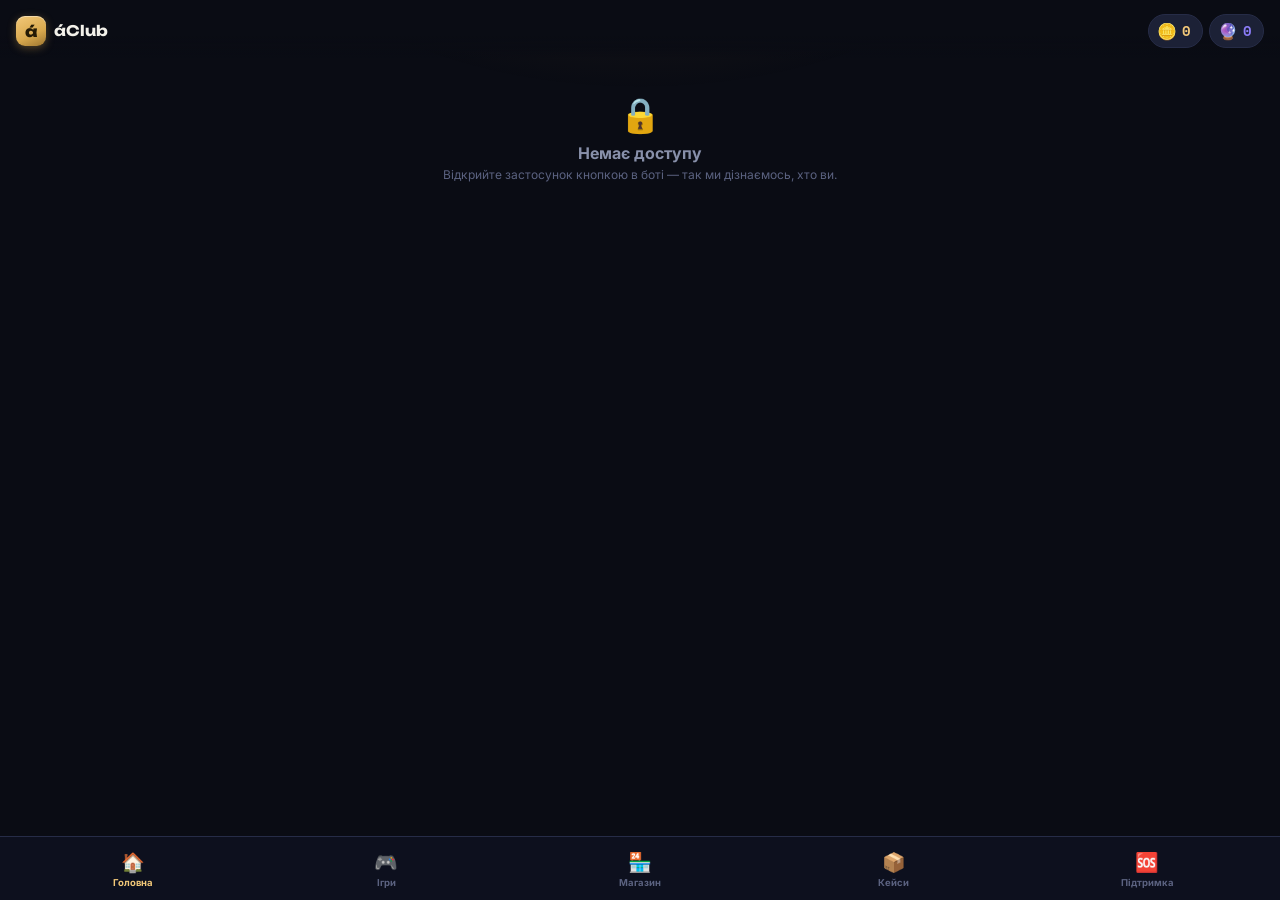
<file: app/app.html>
<!DOCTYPE html>
<html lang="uk">
<head>
<meta charset="UTF-8">
<meta name="viewport" content="width=device-width, initial-scale=1, maximum-scale=1, user-scalable=no, viewport-fit=cover">
<title>áClub</title>
<script src="https://telegram.org/js/telegram-web-app.js"></script>
<link rel="preconnect" href="https://fonts.googleapis.com">
<link href="https://fonts.googleapis.com/css2?family=Unbounded:wght@500;700;800&family=Inter:wght@400;500;600;700&family=Space+Mono:wght@400;700&display=swap" rel="stylesheet">
<style>
:root{
  --void:#0A0C14; --panel:#14182A; --panel2:#1C2136; --panel3:#232A45;
  --line:#262C47; --brass:#D9A94E; --brass-bright:#F2C879; --shard:#8B7CF6;
  --text:#F3F1EA; --text-dim:#8890AA; --text-faint:#5B6280;
  --rare:#4E8FE0; --epic:#B15EF0; --legendary:#F2A93B;
  --success:#52C48E; --danger:#E2607A; --radius:16px;
}
*{box-sizing:border-box; -webkit-tap-highlight-color:transparent;}
html,body{margin:0; padding:0; background:var(--void); color:var(--text); font-family:'Inter',sans-serif; overscroll-behavior:none;}
body{padding-bottom:calc(76px + env(safe-area-inset-bottom)); min-height:100vh;}
.mono{font-family:'Space Mono',monospace;}
.display{font-family:'Unbounded',sans-serif;}
button{font-family:inherit; cursor:pointer;}
input,textarea{font-family:inherit;}

body::before{
  content:""; position:fixed; inset:0; z-index:0; pointer-events:none;
  background: radial-gradient(ellipse 600px 300px at 50% -10%, rgba(217,169,78,0.10), transparent 60%);
}

/* Topbar */
.topbar{position:sticky; top:0; z-index:20; display:flex; align-items:center; justify-content:space-between;
  padding:14px 16px 10px; gap:10px; background:linear-gradient(180deg, var(--void) 60%, rgba(10,12,20,.85) 85%, transparent);}
.brand{display:flex; align-items:center; gap:8px;}
.brand-mark{width:30px; height:30px; border-radius:9px; background:linear-gradient(155deg, var(--brass-bright), var(--brass) 60%, #9c7530);
  display:flex; align-items:center; justify-content:center; font-family:'Unbounded'; font-weight:800; font-size:15px; color:#241a05;
  box-shadow:0 2px 8px rgba(217,169,78,.35), inset 0 1px 0 rgba(255,255,255,.4);}
.brand-name{font-family:'Unbounded'; font-weight:700; font-size:14.5px;}
.pills{display:flex; gap:6px;}
.pill{display:flex; align-items:center; gap:5px; background:var(--panel2); border:1px solid var(--line); border-radius:100px; padding:6px 11px 6px 8px;}
.pill .val{font-family:'Space Mono'; font-weight:700; font-size:13.5px;}
.pill.coin .val{color:var(--brass-bright);} .pill.shard .val{color:var(--shard);}

.content{position:relative; z-index:1; padding:2px 16px 24px;}
.h1{font-family:'Unbounded'; font-weight:700; font-size:19px; margin:14px 2px 12px;}
.h2{font-family:'Unbounded'; font-weight:700; font-size:15px; margin:20px 2px 10px; display:flex; align-items:center; justify-content:space-between;}
.h2 .hint{font-family:'Inter'; font-weight:500; font-size:11px; color:var(--text-faint);}
.sub{color:var(--text-dim); font-size:12.5px; margin:-6px 2px 12px;}

.card{background:linear-gradient(155deg, var(--panel2), var(--panel)); border:1px solid var(--line); border-radius:var(--radius); padding:14px;}
.card + .card{margin-top:10px;}
.row{display:flex; align-items:center; gap:10px;}
.between{justify-content:space-between;}
.stat-row{display:flex; gap:10px;}
.stat-card{flex:1; background:var(--panel2); border:1px solid var(--line); border-radius:16px; padding:13px 14px 11px;}
.stat-card .label{font-size:10px; color:var(--text-faint); text-transform:uppercase; letter-spacing:1px; margin-bottom:5px;}
.stat-card .value{font-family:'Space Mono'; font-weight:700; font-size:20px;}
.stat-card.coin .value{color:var(--brass-bright);} .stat-card.shard .value{color:var(--shard);}

.btn{display:block; width:100%; text-align:center; border:none; border-radius:13px; padding:13px; font-weight:700; font-size:14px; color:#241a05;
  background:linear-gradient(155deg, var(--brass-bright), var(--brass)); transition:transform .1s;}
.btn:active{transform:scale(.97);}
.btn.secondary{background:var(--panel3); color:var(--text); border:1px solid var(--line);}
.btn.danger{background:var(--danger); color:#fff;}
.btn:disabled{opacity:.45; pointer-events:none;}
.btn.sm{padding:9px; font-size:12.5px; border-radius:10px;}
.btn-row{display:flex; gap:8px;}
.btn-row .btn{flex:1;}

.list{display:flex; flex-direction:column; gap:8px;}
.item{display:flex; align-items:center; gap:11px; background:var(--panel2); border:1px solid var(--line); border-radius:14px; padding:11px 13px;}
.item .ic{font-size:19px; flex:none; width:26px; text-align:center;}
.item .txt{flex:1; min-width:0;}
.item .txt .t{font-size:13px; font-weight:600;}
.item .txt .s{font-size:11px; color:var(--text-faint); margin-top:1px;}
.item .right{flex:none; text-align:right;}

.progress{height:8px; border-radius:6px; background:var(--panel3); overflow:hidden;}
.progress > div{height:100%; background:linear-gradient(90deg, var(--brass), var(--brass-bright));}

.empty{text-align:center; padding:34px 10px; color:var(--text-faint);}
.empty .ic{font-size:34px; margin-bottom:8px;}
.empty .t{font-weight:700; color:var(--text-dim); margin-bottom:4px;}
.empty .s{font-size:12px;}

.tabs2{display:flex; gap:6px; background:var(--panel2); border:1px solid var(--line); border-radius:12px; padding:4px; margin-bottom:12px;}
.tabs2 .t2{flex:1; text-align:center; padding:8px 4px; border-radius:9px; font-size:12.5px; font-weight:700; color:var(--text-dim);}
.tabs2 .t2.active{background:var(--panel3); color:var(--text);}

textarea, input.field{width:100%; background:var(--panel3); border:1px solid var(--line); border-radius:12px; color:var(--text);
  padding:11px 12px; font-size:13.5px; resize:vertical;}
textarea::placeholder, input.field::placeholder{color:var(--text-faint);}
.field-label{font-size:11.5px; color:var(--text-faint); margin:10px 2px 5px;}

.badge{font-size:10px; font-weight:700; padding:3px 8px; border-radius:100px; background:var(--panel3); color:var(--text-dim);}
.badge.new{background:rgba(226,96,122,.18); color:var(--danger);}
.badge.ok{background:rgba(82,196,142,.18); color:var(--success);}

/* Bottom nav */
.navbar{position:fixed; left:0; right:0; bottom:0; z-index:30; display:flex; background:rgba(15,18,32,.92); backdrop-filter:blur(14px);
  border-top:1px solid var(--line); padding:8px 6px calc(6px + env(safe-area-inset-bottom));}
.nav-btn{flex:1; display:flex; flex-direction:column; align-items:center; gap:3px; background:none; border:none; color:var(--text-faint); padding:6px 2px; border-radius:10px;}
.nav-btn .ic{font-size:19px;}
.nav-btn .lb{font-size:9.5px; font-weight:700;}
.nav-btn.active{color:var(--brass-bright);}

/* Toast */
.toast{position:fixed; left:50%; bottom:92px; transform:translate(-50%,20px); background:var(--panel3); border:1px solid var(--line);
  color:var(--text); padding:11px 18px; border-radius:100px; font-size:13px; font-weight:600; opacity:0; pointer-events:none; z-index:80; transition:.25s;}
.toast.show{opacity:1; transform:translate(-50%,0);}
.toast.err{border-color:rgba(226,96,122,.5); color:#ffd7dd;}
.toast.ok{border-color:rgba(82,196,142,.5); color:#d3ffe9;}

/* Modal */
.modal-bg{position:fixed; inset:0; background:rgba(4,6,12,.7); z-index:60; opacity:0; pointer-events:none; transition:.2s;}
.modal-bg.show{opacity:1; pointer-events:auto;}
.modal{position:fixed; left:12px; right:12px; bottom:12px; max-width:460px; margin:0 auto; background:var(--panel); border:1px solid var(--line);
  border-radius:20px; padding:18px; z-index:61; transform:translateY(24px); opacity:0; pointer-events:none; transition:.22s; max-height:80vh; overflow:auto;}
.modal.show{transform:translateY(0); opacity:1; pointer-events:auto;}
.modal .mh{font-family:'Unbounded'; font-weight:700; font-size:15.5px; margin-bottom:10px;}

.loading{display:flex; align-items:center; justify-content:center; padding:40px; color:var(--text-faint);}
.spin{width:22px; height:22px; border-radius:50%; border:3px solid var(--panel3); border-top-color:var(--brass-bright); animation:sp 0.8s linear infinite;}
@keyframes sp{to{transform:rotate(360deg);}}

.rarity-dot{width:9px; height:9px; border-radius:50%; flex:none;}
.rarity-dot.rare{background:var(--rare);} .rarity-dot.epic{background:var(--epic);} .rarity-dot.legendary{background:var(--legendary);}

.game-card{background:linear-gradient(155deg, var(--panel2), var(--panel)); border:1px solid var(--line); border-radius:var(--radius); padding:15px; margin-bottom:10px;}
.game-card .gt{font-family:'Unbounded'; font-weight:700; font-size:14.5px; margin-bottom:4px;}
.game-card .gd{font-size:12px; color:var(--text-dim); margin-bottom:10px;}
</style>
</head>
<body>

<div class="topbar">
  <div class="brand"><div class="brand-mark">á</div><div class="brand-name">áClub</div></div>
  <div class="pills">
    <div class="pill coin">🪙<span class="val mono" id="pillCoin">0</span></div>
    <div class="pill shard">🔮<span class="val mono" id="pillShard">0</span></div>
  </div>
</div>

<div class="content" id="screen"><div class="loading"><div class="spin"></div></div></div>

<div class="navbar" id="navbar"></div>
<div class="toast" id="toast"></div>
<div class="modal-bg" id="modalBg"></div>
<div class="modal" id="modal"></div>

<script>
// ============================================================
// КОНФІГ
// ============================================================
const WEBAPP_URL = "https://script.google.com/macros/s/AKfycbzH8qt2_fUmnrLEw0Z56fsyMEH-D3uOgBSeTxwzUMCDTFDDoNBAowLTZqEGwSFo26ie9A/exec";
const GAME_SECRET = "aclub2026runnertest";
const RUNNER_URL = "https://unissx.github.io/aclub-games_test/runner/?v=1";
const WORDLE_URL = "https://unissx.github.io/aclub-games_test/wordle/?v=13";
const CIRCLE_URL = "https://unissx.github.io/aclub-games_test/wordle_circle/?v=3";

const tg = window.Telegram && window.Telegram.WebApp;
if (tg) { try { tg.ready(); tg.expand(); tg.setHeaderColor("#0A0C14"); tg.setBackgroundColor("#0A0C14"); } catch(e){} }

function getUserId(){
  const qs = new URLSearchParams(location.search);
  if (qs.get("tgid")) return qs.get("tgid");
  if (tg && tg.initDataUnsafe && tg.initDataUnsafe.user) return String(tg.initDataUnsafe.user.id);
  return null;
}
const USER_ID = getUserId();

async function api(action, payload){
  const body = { type:"web_action", userId: USER_ID, secret: GAME_SECRET, action, payload: payload || {} };
  const res = await fetch(WEBAPP_URL, { method:"POST", headers:{ "Content-Type":"text/plain;charset=utf-8" }, body: JSON.stringify(body) });
  return res.json();
}
async function apiRaw(type, payload){
  const body = Object.assign({ type, userId: USER_ID, secret: GAME_SECRET }, payload || {});
  const res = await fetch(WEBAPP_URL, { method:"POST", headers:{ "Content-Type":"text/plain;charset=utf-8" }, body: JSON.stringify(body) });
  return res.json();
}

function fmt(n){ return (n ?? 0).toLocaleString("uk-UA"); }
function esc(s){ return String(s==null?"":s).replace(/[&<>"']/g, c => ({'&':'&amp;','<':'&lt;','>':'&gt;','"':'&quot;',"'":'&#39;'}[c])); }

function toast(msg, kind){
  const t = document.getElementById("toast");
  t.textContent = msg;
  t.className = "toast show" + (kind ? " " + kind : "");
  clearTimeout(toast._h);
  toast._h = setTimeout(() => t.classList.remove("show"), 2600);
}

function showModal(html){
  document.getElementById("modal").innerHTML = html;
  document.getElementById("modalBg").classList.add("show");
  document.getElementById("modal").classList.add("show");
}
function closeModal(){
  document.getElementById("modalBg").classList.remove("show");
  document.getElementById("modal").classList.remove("show");
}
document.getElementById("modalBg").addEventListener("click", closeModal);

// ============================================================
// СТАН
// ============================================================
let DASH = null;
let TAB = "home";
let SHOP_SUB = "abank";
const TABS = [
  { id:"home",    ic:"🏠", lb:"Головна" },
  { id:"games",   ic:"🎮", lb:"Ігри" },
  { id:"shop",    ic:"🏪", lb:"Магазин" },
  { id:"chests",  ic:"📦", lb:"Кейси" },
  { id:"support", ic:"🆘", lb:"Підтримка" },
];

function renderNav(){
  const isAdmin = DASH && (DASH.isAdmin || DASH.isMerchAdmin);
  const tabs = TABS.concat(isAdmin ? [{ id:"admin", ic:"🔐", lb:"Адмін" }] : []);
  document.getElementById("navbar").innerHTML = tabs.map(t => `
    <button class="nav-btn ${TAB===t.id?'active':''}" data-nav="${t.id}">
      <div class="ic">${t.ic}</div><div class="lb">${t.lb}</div>
    </button>`).join("");
  document.querySelectorAll("[data-nav]").forEach(b => b.addEventListener("click", () => nav(b.getAttribute("data-nav"))));
}

function nav(tab){
  TAB = tab;
  renderNav();
  render();
}

async function boot(){
  if (!USER_ID) {
    document.getElementById("screen").innerHTML = emptyBlock("🔒","Немає доступу","Відкрийте застосунок кнопкою в боті — так ми дізнаємось, хто ви.");
    renderNav();
    return;
  }
  await refreshDashboard();
  renderNav();
  render();
}

async function refreshDashboard(){
  try {
    const d = await api("dashboard");
    if (d.ok) {
      DASH = d;
      document.getElementById("pillCoin").textContent = fmt(d.balance||0);
      document.getElementById("pillShard").textContent = fmt(d.shards||0);
    }
  } catch(e) { toast("Немає з'єднання з сервером", "err"); }
}

function emptyBlock(icon, title, sub){
  return `<div class="empty"><div class="ic">${icon}</div><div class="t">${esc(title)}</div><div class="s">${esc(sub)}</div></div>`;
}
function loadingBlock(){ return `<div class="loading"><div class="spin"></div></div>`; }

function render(){
  if (!DASH || !DASH.registered) {
    document.getElementById("screen").innerHTML = emptyBlock("🤖","Ви ще не зареєстровані",
      "Поверніться в чат з ботом і надішліть свій LDAP (наприклад AB120996RGN), щоб зареєструватись — після цього застосунок стане доступним.");
    return;
  }
  if (TAB === "home") return renderHome();
  if (TAB === "games") return renderGames();
  if (TAB === "shop") return renderShop();
  if (TAB === "chests") return renderChests();
  if (TAB === "support") return renderSupport();
  if (TAB === "admin") return renderAdmin();
}

// ============================================================
// ГОЛОВНА
// ============================================================
function renderHome(){
  const db = DASH.dailyBonus || {};
  const streak = db.streak || 0;
  const daysTo7 = streak >= 7 ? 0 : 7 - streak;
  const screen = document.getElementById("screen");
  screen.innerHTML = `
    <div class="h1">👋 Привіт, ${esc(DASH.name)}!</div>
    <div class="stat-row">
      <div class="stat-card coin"><div class="label">Баланс</div><div class="value mono">${fmt(DASH.balance)} 🪙</div></div>
      <div class="stat-card shard"><div class="label">Осколки</div><div class="value mono">${fmt(DASH.shards)} 🔮</div></div>
    </div>

    <div class="card" style="margin-top:12px;">
      <div class="row between">
        <div class="display" style="font-weight:700; font-size:14px;">🎁 Щоденний бонус</div>
        <div class="badge">${streak} 🔥 стрік</div>
      </div>
      <div class="progress" style="margin:10px 0 6px;"><div style="width:${Math.min(100, streak/7*100)}%"></div></div>
      <div class="sub" style="margin:0 0 10px;">${streak>=7 ? 'Преміум-стрік активний — щодня +2 á-coin!' : `Ще ${daysTo7} дн. до бонусу ×2 щодня`}</div>
      <button class="btn" id="btnDaily" ${db.claimedToday ? 'disabled' : ''}>${db.claimedToday ? '✅ Вже отримано сьогодні' : '🎁 Забрати бонус'}</button>
    </div>

    <div class="h2">Швидкі дії</div>
    <div class="list">
      <div class="item" data-nav="games" style="cursor:pointer">
        <div class="ic">🎮</div><div class="txt"><div class="t">Заробити á-coin</div><div class="s">Ребус, Щасливчик, Runner, Wordle</div></div>
        <div class="right">→</div>
      </div>
      <div class="item" id="goMyItems" style="cursor:pointer">
        <div class="ic">🎁</div><div class="txt"><div class="t">Мої товари</div><div class="s">Куплені товари та мерч</div></div>
        <div class="right">→</div>
      </div>
      <div class="item" data-nav="chests" style="cursor:pointer">
        <div class="ic">🔮</div><div class="txt"><div class="t">Кейси та осколки</div><div class="s">Крафт, заряди, ефекти</div></div>
        <div class="right">→</div>
      </div>
    </div>

    <div class="h2">Історія<span class="hint" id="goHistory" style="cursor:pointer">вся історія →</span></div>
    <div class="list" id="historyPreview">${loadingBlock()}</div>
  `;
  screen.querySelectorAll("[data-nav]").forEach(el => el.addEventListener("click", () => nav(el.getAttribute("data-nav"))));
  document.getElementById("goMyItems").addEventListener("click", () => openMyItemsModal());
  document.getElementById("goHistory").addEventListener("click", () => openHistoryModal());
  document.getElementById("btnDaily").addEventListener("click", claimDaily);
  loadHistoryPreview();
}

async function claimDaily(){
  const btn = document.getElementById("btnDaily");
  btn.disabled = true; btn.textContent = "⏳ Зачекайте, кубик у чаті...";
  try {
    const r = await api("daily_bonus_claim");
    if (!r.ok) { toast(r.error || "Помилка", "err"); }
    else { toast("Бонус нараховано! Перевірте чат з ботом 🎉", "ok"); await refreshDashboard(); }
  } catch(e) { toast("Помилка з'єднання", "err"); }
  render();
}

async function loadHistoryPreview(){
  try {
    const r = await api("history_list");
    const wrap = document.getElementById("historyPreview");
    if (!wrap) return;
    if (!r.ok) { wrap.innerHTML = emptyBlock("📭","Немає даних",""); return; }
    const merged = [
      ...r.income.slice(0,4).map(x => ({...x, sign:"+"})),
      ...r.expense.slice(0,4).map(x => ({...x, sign:"-"}))
    ];
    if (!merged.length) { wrap.innerHTML = emptyBlock("📭","Історія порожня","Почніть грати, щоб тут щось з'явилось"); return; }
    wrap.innerHTML = merged.slice(0,6).map(historyRow).join("");
  } catch(e) {}
}
function historyRow(x){
  const pos = x.sign === "+";
  return `<div class="item">
    <div class="ic">${pos?'🔹':'🔸'}</div>
    <div class="txt"><div class="t">${esc(x.detail||x.type||'')}</div><div class="s">${esc(x.date||'')}</div></div>
    <div class="right mono" style="color:${pos?'var(--success)':'var(--danger)'}; font-weight:700;">${pos?'+':'-'}${fmt(x.amount)}</div>
  </div>`;
}
async function openHistoryModal(){
  showModal(`<div class="mh">📈 Історія</div><div id="histFull">${loadingBlock()}</div>`);
  try {
    const r = await api("history_list");
    const wrap = document.getElementById("histFull");
    if (!r.ok) { wrap.innerHTML = emptyBlock("📭","Помилка",""); return; }
    const merged = [
      ...r.income.map(x => ({...x, sign:"+"})),
      ...r.expense.map(x => ({...x, sign:"-"}))
    ];
    wrap.innerHTML = merged.length ? `<div class="list">${merged.map(historyRow).join("")}</div>` : emptyBlock("📭","Порожньо","");
  } catch(e){}
}

// ============================================================
// МОЇ ТОВАРИ (модалка, доступна з Головної та Магазину)
// ============================================================
async function openMyItemsModal(){
  showModal(`<div class="mh">🎁 Мої товари</div><div id="myItemsWrap">${loadingBlock()}</div>`);
  await loadMyItems();
}
async function loadMyItems(){
  const wrap = document.getElementById("myItemsWrap");
  if (!wrap) return;
  try {
    const r = await api("my_items");
    if (!r.ok || !r.items.length) { wrap.innerHTML = emptyBlock("🎁","Поки що порожньо","Товари з магазину з'являться тут."); return; }
    wrap.innerHTML = `<div class="list">` + r.items.map(it => {
      const shortName = (it.name||"").replace(/\s*\(\d+.*?\)/,"").trim();
      let statusTxt = "⏳ Очікує використання";
      if (it.isMerch) {
        const accepted = ["Прийнято","Відправлено"].includes(it.merchStatus);
        statusTxt = accepted ? (it.merchStatus==="Відправлено"?"📬 Відправлено":"📬 Прийнято") : (it.isOrdered ? "✅ Дані вказано, очікує" : "⏳ Потрібно вказати доставку");
      }
      return `<div class="item" data-item-row="${it.row}" data-merch="${it.isMerch?1:0}" style="cursor:pointer">
        <div class="ic">${it.isMerch?'📦':'🎁'}</div>
        <div class="txt"><div class="t">${esc(shortName)}</div><div class="s">${esc(statusTxt)}</div></div>
        <div class="right">→</div>
      </div>`;
    }).join("") + `</div><button class="btn secondary" style="margin-top:12px;" onclick="openMyMerchModal()">📦 Мій мерч — історія</button>`;
    wrap.querySelectorAll("[data-item-row]").forEach(el => {
      el.addEventListener("click", () => openItemDetail(parseInt(el.getAttribute("data-item-row")), el.getAttribute("data-merch")==="1", r.items.find(x=>x.row==el.getAttribute("data-item-row"))));
    });
  } catch(e) { wrap.innerHTML = emptyBlock("⚠️","Помилка з'єднання",""); }
}

function openItemDetail(row, isMerch, it){
  const shortName = (it.name||"").replace(/\s*\(\d+.*?\)/,"").trim();
  let body = "";
  if (isMerch) {
    const accepted = ["Прийнято","Відправлено"].includes(it.merchStatus);
    if (accepted) {
      body = `<div class="sub">Статус: 📬 ${it.merchStatus==="Відправлено"?"Відправлено — посилка в дорозі":"Прийнято адміністратором"}</div>
        <div class="sub">По питаннях доставки: @tashkevych</div>`;
    } else {
      body = `<div class="sub" style="margin-bottom:10px;">${it.isOrdered ? "Дані доставки вказано, очікує підтвердження адміном." : "Потрібно вказати дані доставки."}</div>
        <button class="btn" onclick="openMerchForm(${row}, '${esc(shortName).replace(/'/g,"\\'")}')">📦 ${it.isOrdered?'Редагувати':'Вказати'} дані доставки</button>
        <button class="btn danger" style="margin-top:8px;" onclick="cancelItem(${row})">❌ Скасувати замовлення</button>`;
    }
  } else {
    body = `<div class="sub" style="margin-bottom:10px;">Для використання зверніться до СС особисто 💚</div>
      <button class="btn danger" onclick="cancelItem(${row})">❌ Скасувати покупку</button>`;
  }
  showModal(`<div class="mh">🎁 ${esc(shortName)}</div>${body}`);
}

async function cancelItem(row){
  if (!confirm("Скасувати покупку? Кошти повернуться на баланс.")) return;
  try {
    const r = await api("item_cancel", { row });
    if (!r.ok) { toast(r.error || "Помилка", "err"); return; }
    toast("Покупку скасовано, кошти повернено", "ok");
    await refreshDashboard();
    closeModal();
  } catch(e) { toast("Помилка з'єднання", "err"); }
}

function openMerchForm(row, itemName){
  showModal(`
    <div class="mh">📦 Дані доставки — ${esc(itemName)}</div>
    <div class="field-label">ПІБ отримувача</div><input class="field" id="mf_name" placeholder="Іван Іваненко">
    <div class="field-label">Місто</div><input class="field" id="mf_city" placeholder="Київ">
    <div class="field-label">Відділення / поштомат</div><input class="field" id="mf_branch" placeholder="№12">
    <div class="field-label">Телефон</div><input class="field" id="mf_phone" placeholder="+380...">
    <div class="field-label">Коментар (необов'язково)</div><textarea class="field" id="mf_comment" rows="2"></textarea>
    <button class="btn" style="margin-top:14px;" onclick="submitMerchForm(${row})">✅ Оформити замовлення</button>
  `);
}
async function submitMerchForm(row){
  const p = {
    row, name: document.getElementById("mf_name").value, city: document.getElementById("mf_city").value,
    branch: document.getElementById("mf_branch").value, phone: document.getElementById("mf_phone").value,
    comment: document.getElementById("mf_comment").value
  };
  if (!p.name || !p.phone) { toast("Вкажіть хоча б ПІБ і телефон", "err"); return; }
  try {
    const r = await api("merch_submit", p);
    if (!r.ok) { toast(r.error || "Помилка", "err"); return; }
    toast("Замовлення оформлено! 🎉", "ok");
    closeModal();
  } catch(e) { toast("Помилка з'єднання", "err"); }
}

async function openMyMerchModal(){
  showModal(`<div class="mh">📦 Мій мерч</div><div id="myMerchWrap">${loadingBlock()}</div>`);
  try {
    const r = await api("my_merch");
    const wrap = document.getElementById("myMerchWrap");
    if (!r.ok || !r.orders.length) { wrap.innerHTML = emptyBlock("📦","Замовлень немає",""); return; }
    wrap.innerHTML = `<div class="list">` + r.orders.map(m => {
      const icon = m.status==="Відправлено"?"✅":(m.status||"").includes("Скасован")?"❌":m.status==="Прийнято"?"📬":"⏳";
      return `<div class="item"><div class="ic">${icon}</div><div class="txt"><div class="t">${esc(m.item)}</div>
        <div class="s">${esc(m.date)} · ${esc(m.status)} ${m.city?('· '+esc(m.city)+' відд.'+esc(m.branch)):''}</div></div></div>`;
    }).join("") + `</div>`;
  } catch(e) {}
}

// ============================================================
// ІГРИ
// ============================================================
function openExternal(url){
  const full = url + "&tgid=" + encodeURIComponent(USER_ID);
  if (tg && tg.openLink) tg.openLink(full); else window.open(full, "_blank");
}

function renderGames(){
  const rebus = DASH.rebus || {};
  const lucky = DASH.lucky || { used:0, cap:3 };
  const screen = document.getElementById("screen");
  screen.innerHTML = `
    <div class="h1">🎮 Заробити á-coin</div>

    <div class="game-card">
      <div class="gt">🧩 Ребус дня</div>
      <div class="gd">${rebus.active ? (rebus.answered ? "Ви вже відповіли — чекайте результатів." : "Розгадайте ребус і введіть відповідь одним словом.") : "На сьогодні ребусу поки немає."}</div>
      ${rebus.active ? `<div class="card" style="margin-bottom:10px; background:var(--panel3); border:none;">${esc(rebus.text)}</div>` : ""}
      ${rebus.active && !rebus.answered ? `
        <input class="field" id="rebusAnswer" placeholder="Ваша відповідь..." style="margin-bottom:8px;">
        <div class="btn-row">
          <button class="btn secondary sm" onclick="getRebusHint()">💡 Підказка</button>
          <button class="btn sm" onclick="submitRebusAnswer()">✍️ Відповісти</button>
        </div>` : ""}
    </div>

    <div class="game-card">
      <div class="gt">🎰 Щасливчик</div>
      <div class="gd">Вгадайте число від 1 до 6 і отримайте +${DASH.lucky && DASH.lucky.reward || 3} á-coin миттєво. Спроба ${lucky.used}/${lucky.cap}.</div>
      <div id="luckyPicker" class="btn-row" style="flex-wrap:wrap; gap:6px;">
        ${[1,2,3,4,5,6].map(n => `<button class="btn secondary sm" style="flex:1 1 27%;" onclick="rollLucky(${n})" ${lucky.used>=lucky.cap?'disabled':''}>${n}</button>`).join("")}
      </div>
    </div>

    <div class="game-card">
      <div class="gt">🏃 áClub Runner</div>
      <div class="gd">Біжи через перешкоди, збирай яблука, потрапляй у топ тижневого турніру.</div>
      <button class="btn" onclick="openExternal('${RUNNER_URL}')">🎮 Грати</button>
    </div>

    <div class="game-card">
      <div class="gt">🔤 Вгадай слово</div>
      <div class="gd">Класичний Wordle українською — 6 спроб, нагорода за швидкість.</div>
      <button class="btn" onclick="openExternal('${WORDLE_URL}')">🔤 Грати</button>
    </div>

    <div class="game-card">
      <div class="gt">🔵 Слова по колу</div>
      <div class="gd">Знаходьте слова, з'єднуючи літери по колу.</div>
      <button class="btn" onclick="openExternal('${CIRCLE_URL}')">🔵 Грати</button>
    </div>
  `;
}

async function submitRebusAnswer(){
  const val = document.getElementById("rebusAnswer").value.trim();
  if (!val) { toast("Введіть відповідь", "err"); return; }
  try {
    const r = await api("rebus_answer", { answer: val });
    if (!r.ok) { toast(r.error === "already_answered" ? "Ви вже відповіли" : "Помилка", "err"); return; }
    toast(`Відповідь прийнято! Приз до +${r.prize} á після закриття ребусу`, "ok");
    await refreshDashboard(); renderGames();
  } catch(e) { toast("Помилка з'єднання", "err"); }
}
async function getRebusHint(){
  try {
    let r = await api("rebus_hint", { confirm:false });
    if (!r.ok) { toast(r.error || "Помилка", "err"); return; }
    if (r.needConfirm) {
      if (!confirm("Підказка зменшує приз вдвічі. Продовжити?")) return;
      r = await api("rebus_hint", { confirm:true });
      if (!r.ok) { toast("Помилка", "err"); return; }
    }
    showModal(`<div class="mh">💡 Підказка</div><div class="sub">${esc(r.hint)}</div>`);
  } catch(e) { toast("Помилка з'єднання", "err"); }
}
async function rollLucky(guess){
  document.querySelectorAll("#luckyPicker button").forEach(b => b.disabled = true);
  toast("Кидаємо кубик у чаті з ботом 🎲 — зачекайте...", "ok");
  try {
    const r = await api("lucky_roll", { guess });
    if (!r.ok) { toast(r.error === "no_attempts_left" ? "Спроби вичерпано на сьогодні" : "Помилка", "err"); await refreshDashboard(); renderGames(); return; }
    toast(r.isWin ? `🎉 Випало ${r.diceVal}! +${r.reward} á-coin` : `Випало ${r.diceVal}. Спробуйте ще`, r.isWin?"ok":undefined);
    await refreshDashboard(); renderGames();
  } catch(e) { toast("Помилка з'єднання", "err"); }
}

// ============================================================
// МАГАЗИН
// ============================================================
function renderShop(){
  const screen = document.getElementById("screen");
  screen.innerHTML = `
    <div class="h1">🏪 Магазин</div>
    <div class="tabs2">
      <div class="t2 ${SHOP_SUB==='abank'?'active':''}" data-sub="abank">🎁 áBank Shop</div>
      <div class="t2 ${SHOP_SUB==='runner'?'active':''}" data-sub="runner">🏃 Runner</div>
      <div class="t2 ${SHOP_SUB==='wordle'?'active':''}" data-sub="wordle">🔤 Wordle</div>
    </div>
    <div id="shopBody">${loadingBlock()}</div>
  `;
  screen.querySelectorAll("[data-sub]").forEach(el => el.addEventListener("click", () => { SHOP_SUB = el.getAttribute("data-sub"); renderShop(); }));
  if (SHOP_SUB === "abank") loadShopAbank();
  else if (SHOP_SUB === "runner") loadUpgrades("runner");
  else loadUpgrades("wordle");
}

async function loadShopAbank(){
  const wrap = document.getElementById("shopBody");
  try {
    const r = await api("shop_list");
    if (!r.ok) { wrap.innerHTML = emptyBlock("⚠️","Помилка",""); return; }
    wrap.innerHTML = `<div class="list">` + r.items.map(it => `
      <div class="card">
        <div class="row between"><div style="font-weight:700; font-size:13.5px;">${it.type==='merch'?'📦':'🎁'} ${esc(it.name)}</div>
        <div class="mono" style="color:var(--brass-bright); font-weight:700;">${it.price} 🪙</div></div>
        <div class="sub" style="margin:6px 0 10px;">${esc(it.desc)}</div>
        <button class="btn sm" ${r.balance < it.price ? 'disabled' : ''} onclick="buyShopItem('${it.id}', ${it.price})">
          ${r.balance < it.price ? 'Недостатньо á-coin' : 'Купити'}
        </button>
      </div>`).join("") + `</div>`;
  } catch(e) { wrap.innerHTML = emptyBlock("⚠️","Помилка з'єднання",""); }
}
async function buyShopItem(id, price){
  if (!confirm(`Придбати за ${price} á-coin?`)) return;
  try {
    const r = await api("shop_buy", { itemId:id });
    if (!r.ok) { toast(r.error === "insufficient_funds" ? "Недостатньо á-coin" : "Помилка", "err"); return; }
    toast("Придбано! Перевірте «Мої товари»", "ok");
    await refreshDashboard(); loadShopAbank();
  } catch(e) { toast("Помилка з'єднання", "err"); }
}

async function loadUpgrades(kind){
  const wrap = document.getElementById("shopBody");
  try {
    const r = await api(kind === "runner" ? "upgrades_runner_get" : "upgrades_wordle_get");
    if (!r.ok) { wrap.innerHTML = emptyBlock("⚠️","Помилка",""); return; }
    const entries = Object.entries(r.upgrades);
    wrap.innerHTML = `<div class="list">` + entries.map(([key, upg]) => {
      const maxLevel = upg.maxLevel || 5;
      const cur = r.current[key] || 0;
      const maxed = cur >= maxLevel;
      const price = !maxed ? upg.prices[cur] : 0;
      const effect = cur > 0 ? upg.effects[cur-1] : (key==='lives' ? "1 життя (базово)" : "не куплено");
      return `<div class="card">
        <div class="row between"><div style="font-weight:700; font-size:13.5px;">${esc(upg.name)}</div><div class="badge">${cur}/${maxLevel}</div></div>
        <div class="sub" style="margin:6px 0;">${esc(upg.desc)}</div>
        <div class="progress" style="margin-bottom:8px;"><div style="width:${cur/maxLevel*100}%"></div></div>
        <div class="sub" style="margin:0 0 10px;">Зараз: ${esc(effect)}${!maxed?` · Далі: ${esc(upg.effects[cur])} — ${price} 🪙`:''}</div>
        <button class="btn sm" ${maxed || r.balance < price ? 'disabled' : ''} onclick="buyUpgrade('${kind}','${key}')">
          ${maxed ? '✅ Максимум' : (r.balance < price ? 'Недостатньо á-coin' : `Купити рів. ${cur+1} — ${price} 🪙`)}
        </button>
      </div>`;
    }).join("") + `</div>`;
  } catch(e) { wrap.innerHTML = emptyBlock("⚠️","Помилка з'єднання",""); }
}
async function buyUpgrade(kind, key){
  try {
    const r = await api(kind === "runner" ? "upgrades_runner_buy" : "upgrades_wordle_buy", { key });
    if (!r.ok) { toast(r.error === "insufficient_funds" ? "Недостатньо á-coin" : "Помилка", "err"); return; }
    toast("Апгрейд придбано!", "ok");
    await refreshDashboard(); loadUpgrades(kind);
  } catch(e) { toast("Помилка з'єднання", "err"); }
}

// ============================================================
// КЕЙСИ / ОСКОЛКИ
// ============================================================
const CHEST_META = {
  avangard:{icon:"💰"}, singularity:{icon:"⚡️"}, ultimatum:{icon:"🏃"},
  requiem:{icon:"🌒"}, collapse:{icon:"🔤"}, absolut:{icon:"👑"}
};
function dropLabel(d){
  if (d.label) return d.label;
  if (d.type === "coins") return d.amount + " á-coin";
  if (d.type === "shard") return d.amount + " осколок";
  return d.type;
}
let CHESTS_STATE = null;

async function renderChests(){
  const screen = document.getElementById("screen");
  screen.innerHTML = `<div class="h1">📦 Кейси та осколки</div><div id="chestsBody">${loadingBlock()}</div>`;
  try {
    const r = await apiRaw("get_inventory");
    if (!r.ok) { document.getElementById("chestsBody").innerHTML = emptyBlock("⚠️","Помилка",""); return; }
    CHESTS_STATE = r;
    paintChests();
  } catch(e) { document.getElementById("chestsBody").innerHTML = emptyBlock("⚠️","Помилка з'єднання",""); }
}
function paintChests(){
  const r = CHESTS_STATE;
  const wrap = document.getElementById("chestsBody");
  const eff = r.effects || {};
  wrap.innerHTML = `
    <div class="h2">Кейси</div>
    <div class="list">${(r.chests||[]).map(c => {
      const meta = CHEST_META[c.id] || {icon:"🎁"};
      const locked = r.balance < c.cost;
      return `<div class="item" data-chest="${c.id}" style="cursor:pointer">
        <div class="ic">${meta.icon}</div>
        <div class="txt"><div class="t">${esc(c.name)}</div><div class="s">${esc(c.desc)}</div></div>
        <div class="right mono" style="color:${locked?'var(--text-faint)':'var(--brass-bright)'}; font-weight:700;">${c.cost} 🪙</div>
      </div>`;
    }).join("")}</div>

    <div class="h2">Заряди</div>
    <div class="list">
      <div class="item"><div class="ic">💡</div><div class="txt"><div class="t">Безкоштовна підказка</div><div class="s">Ребус — приз не зменшується</div></div><div class="right mono">${eff.freeHint||0}</div></div>
      <div class="item"><div class="ic">🎲</div><div class="txt"><div class="t">Бонус-спроба</div><div class="s">+1 спроба у «Щасливчику»</div></div><div class="right mono">${eff.diceBonus||0}</div></div>
      <div class="item"><div class="ic">🛡</div><div class="txt"><div class="t">Імунітет стріку</div><div class="s">Спрацьовує автоматично</div></div><div class="right mono">${eff.streakImmunity||0}</div></div>
      <div class="item"><div class="ic">⚡️</div><div class="txt"><div class="t">x3 щоденний бонус</div><div class="s">${eff.x3Active?('Діє до '+fmtDate(eff.x3Until)):'Не активний'}</div></div><div class="right">${eff.x3Active?'<span class="badge ok">АКТИВНО</span>':'<span class="mono">0</span>'}</div></div>
      <div class="item"><div class="ic">👑</div><div class="txt"><div class="t">VIP-години (банк)</div><div class="s">Активація — окремим етапом</div></div><div class="right mono">${eff.vipBankedHours||0}</div></div>
    </div>

    <div class="h2">Крафт з осколків <span class="hint">🔮 ${fmt(r.shards)}</span></div>
    <div class="btn-row" style="flex-wrap:wrap;">
      ${(r.craftRecipes||[]).map(rc => `<button class="btn secondary sm" style="flex:1 1 30%;" ${r.shards<rc.cost?'disabled':''} onclick="craftItem('${rc.id}')">${esc(rc.name)}<br><span class="mono">${rc.cost} 🔮</span></button>`).join("")}
    </div>

    <div class="h2">Предмети з кейсів</div>
    <div class="list">${(r.items&&r.items.length) ? r.items.map(it => {
      const rarity = /Legendary/.test(it.name) ? "legendary" : /Epic/.test(it.name) ? "epic" : "rare";
      return `<div class="item"><div class="rarity-dot ${rarity}"></div><div class="txt"><div class="t">${esc(it.name)}</div><div class="s">${esc(it.comment||"")}</div></div><div class="right badge">${esc(it.status==="Не використано"?"В обробці":it.status)}</div></div>`;
    }).join("") : emptyBlock("🎒","Поки що порожньо","Відкривайте кейси або крафтіть із осколків")}</div>
  `;
  wrap.querySelectorAll("[data-chest]").forEach(el => el.addEventListener("click", () => openChestSheet(el.getAttribute("data-chest"))));
}
function fmtDate(iso){
  if (!iso) return "";
  const d = new Date(iso);
  return d.toLocaleDateString("uk-UA",{day:"2-digit",month:"2-digit"}) + " " + d.toLocaleTimeString("uk-UA",{hour:"2-digit",minute:"2-digit"});
}
function openChestSheet(chestId){
  const c = CHESTS_STATE.chests.find(x => x.id === chestId);
  if (!c) return;
  const locked = CHESTS_STATE.balance < c.cost;
  const meta = CHEST_META[c.id] || {icon:"🎁"};
  showModal(`
    <div class="mh">${meta.icon} ${esc(c.name)}</div>
    <div class="sub" style="margin-bottom:10px;">${esc(c.desc)}</div>
    <div class="list" style="margin-bottom:14px;">${c.drops.map(d => `
      <div class="item"><div class="ic mono" style="font-size:12px;">${d.chance}%</div><div class="txt"><div class="t">${esc(dropLabel(d))}</div></div></div>
    `).join("")}</div>
    <button class="btn" ${locked?'disabled':''} onclick="openChest('${c.id}')">${locked?'Недостатньо á-coin':('🎁 Відкрити — '+c.cost+' 🪙')}</button>
  `);
}
async function openChest(chestId){
  closeModal();
  toast("Відкриваємо кейс...", "ok");
  try {
    const r = await apiRaw("chest_open", { chestId });
    if (!r.ok) { toast(r.error || "Помилка", "err"); return; }
    showModal(`<div class="mh">🎉 ${esc(r.chest.name)} відкрито!</div><div class="sub">${esc(r.resultText).replace(/\*/g,'')}</div>`);
    await refreshDashboard();
    renderChests();
  } catch(e) { toast("Помилка з'єднання", "err"); }
}
async function craftItem(rarity){
  if (!confirm("Витратити осколки на крафт?")) return;
  try {
    const r = await apiRaw("craft_item", { rarity });
    if (!r.ok) { toast(r.error || "Помилка", "err"); return; }
    toast("Крафт виконано! Предмет — у «Мої товари»", "ok");
    await refreshDashboard();
    renderChests();
  } catch(e) { toast("Помилка з'єднання", "err"); }
}

// ============================================================
// ПІДТРИМКА
// ============================================================
let SUPPORT_TYPE = "Питання";
function renderSupport(){
  const screen = document.getElementById("screen");
  screen.innerHTML = `
    <div class="h1">🆘 Підтримка</div>
    <div class="tabs2">
      <div class="t2 ${SUPPORT_TYPE==='Питання'?'active':''}" data-st="Питання">❓ Питання</div>
      <div class="t2 ${SUPPORT_TYPE==='Технічна заявка'?'active':''}" data-st="Технічна заявка">🐞 Технічна заявка</div>
    </div>
    <div class="card">
      <textarea class="field" id="supportQ" rows="4" placeholder="${SUPPORT_TYPE==='Технічна заявка' ? 'Опишіть проблему детально...' : 'Опишіть ваше питання...'}"></textarea>
      <button class="btn" style="margin-top:10px;" onclick="askSupport()">📨 Надіслати</button>
      <div class="sub" style="margin-top:8px;">${SUPPORT_TYPE==='Технічна заявка' ? 'Якщо потрібно прикріпити фото/відео — надішліть його прямо в чат з ботом після цього.' : ''}</div>
    </div>
    <div id="supportAnswer"></div>
    <div class="h2">Мої звернення<span class="hint" id="refreshTickets" style="cursor:pointer">оновити</span></div>
    <div class="list" id="myTickets">${loadingBlock()}</div>
  `;
  screen.querySelectorAll("[data-st]").forEach(el => el.addEventListener("click", () => { SUPPORT_TYPE = el.getAttribute("data-st"); renderSupport(); }));
  document.getElementById("refreshTickets").addEventListener("click", loadMyTickets);
  loadMyTickets();
}
async function askSupport(){
  const q = document.getElementById("supportQ").value.trim();
  if (!q) { toast("Введіть текст", "err"); return; }
  try {
    const r = await api("support_ask", { question:q, ticketType:SUPPORT_TYPE });
    if (!r.ok) { toast(r.error === "has_open_ticket" ? "У вас вже є необроблене звернення" : "Помилка", "err"); return; }
    const wrap = document.getElementById("supportAnswer");
    if (r.faqMatch) {
      wrap.innerHTML = `<div class="card"><div style="font-weight:700; margin-bottom:6px;">🤖 Відповідь:</div><div class="sub" style="margin:0 0 10px;">${esc(r.answer)}</div>
        <div class="btn-row"><button class="btn secondary sm" onclick="cancelSupport()">✅ Дякую, допомогло</button><button class="btn sm" onclick="escalateSupport()">📨 До адміна</button></div></div>`;
    } else {
      wrap.innerHTML = `<div class="card"><div class="sub" style="margin:0 0 10px;">Автоматичної відповіді не знайдено. Передати адміну?</div>
        <div class="btn-row"><button class="btn secondary sm" onclick="cancelSupport()">❌ Скасувати</button><button class="btn sm" onclick="escalateSupport()">📨 Так, передати</button></div></div>`;
    }
  } catch(e) { toast("Помилка з'єднання", "err"); }
}
async function escalateSupport(){
  try {
    const r = await api("support_escalate");
    if (!r.ok) { toast("Помилка", "err"); return; }
    toast(`Заявку №${r.ticketId} передано адміну`, "ok");
    document.getElementById("supportAnswer").innerHTML = "";
    document.getElementById("supportQ").value = "";
    loadMyTickets();
  } catch(e) { toast("Помилка з'єднання", "err"); }
}
async function cancelSupport(){
  await api("support_cancel");
  document.getElementById("supportAnswer").innerHTML = "";
  document.getElementById("supportQ").value = "";
}
async function loadMyTickets(){
  const wrap = document.getElementById("myTickets");
  if (!wrap) return;
  try {
    const r = await api("support_my_tickets");
    if (!r.ok || !r.tickets.length) { wrap.innerHTML = emptyBlock("📭","Звернень немає",""); return; }
    wrap.innerHTML = r.tickets.map(t => `
      <div class="item"><div class="ic">${t.type==='Технічна заявка'?'🐞':'❓'}</div>
        <div class="txt"><div class="t">№${t.ticketId} · ${esc(t.status)}</div><div class="s">${esc(t.question).slice(0,60)}</div></div>
        <div class="right badge ${t.status==='Нове'?'new':(t.status==='Закрито'?'ok':'')}">${esc(t.status)}</div></div>`).join("");
  } catch(e) {}
}

// ============================================================
// АДМІНКА
// ============================================================
let ADMIN_SUB = "state";
function renderAdmin(){
  const screen = document.getElementById("screen");
  const tabs = [
    ["state","📊 Огляд"], ["rebus","🧩 Ребус"], ["tournament","🏆 Турнір"],
    ["award","💰 Нарахування"], ["admins","👤 Адміни"], ["support","📨 Звернення"], ["merch","📦 Мерч"]
  ];
  screen.innerHTML = `
    <div class="h1">🔐 Адмін-панель</div>
    <div class="tabs2" style="flex-wrap:wrap; gap:4px;">
      ${tabs.map(([id,lb]) => `<div class="t2" style="flex:1 1 30%;" data-asub="${id}">${lb}</div>`).join("")}
    </div>
    <div id="adminBody">${loadingBlock()}</div>
  `;
  screen.querySelectorAll("[data-asub]").forEach(el => {
    if (el.getAttribute("data-asub") === ADMIN_SUB) el.classList.add("active");
    el.addEventListener("click", () => { ADMIN_SUB = el.getAttribute("data-asub"); renderAdmin(); });
  });
  const loaders = { state:loadAdminState, rebus:loadAdminRebus, tournament:loadAdminTournament, award:loadAdminAward, admins:loadAdminAdmins, support:loadAdminSupport, merch:loadAdminMerch };
  (loaders[ADMIN_SUB] || loadAdminState)();
}

async function loadAdminState(){
  const wrap = document.getElementById("adminBody");
  try {
    const r = await api("admin_state");
    if (!r.ok) { wrap.innerHTML = emptyBlock("⚠️","Помилка",""); return; }
    wrap.innerHTML = `
      <div class="stat-row"><div class="stat-card"><div class="label">Ребус</div><div class="value" style="font-size:14px;">${r.rebusActive?'✅ Активний':'😴 Немає'}</div></div>
      <div class="stat-card"><div class="label">Турнір</div><div class="value" style="font-size:14px;">${r.tournamentActive?'✅ Активний':'😴 Немає'}</div></div></div>
      <div class="stat-row" style="margin-top:10px;"><div class="stat-card"><div class="label">Нові звернення</div><div class="value mono">${r.newTickets}</div></div>
      <div class="stat-card"><div class="label">Нові замовл. мерчу</div><div class="value mono">${r.merchNew}</div></div></div>
      ${r.rebusText ? `<div class="card" style="margin-top:12px;"><div class="sub">${esc(r.rebusText)}</div></div>` : ""}
    `;
  } catch(e) { wrap.innerHTML = emptyBlock("⚠️","Помилка з'єднання",""); }
}

async function loadAdminRebus(){
  const wrap = document.getElementById("adminBody");
  try {
    const r = await api("admin_state");
    wrap.innerHTML = `
      <div class="card">
        <div class="sub" style="margin-bottom:12px;">${r.rebusActive ? ('Активний: ' + esc(r.rebusText||'')) : 'Немає активного ребусу.'}</div>
        <div class="btn-row">
          <button class="btn secondary sm" onclick="adminAction('admin_rebus_publish', null, 'Ребус опубліковано')">📢 Опублікувати</button>
          <button class="btn sm" onclick="adminAction('admin_rebus_close', null, 'Ребус закрито, призи нараховано')">🔒 Закрити + підсумки</button>
        </div>
      </div>`;
  } catch(e) { wrap.innerHTML = emptyBlock("⚠️","Помилка",""); }
}

async function loadAdminTournament(){
  const wrap = document.getElementById("adminBody");
  const r = await api("admin_state").catch(()=>({ok:false}));
  wrap.innerHTML = `
    <div class="card">
      <div class="sub" style="margin-bottom:12px;">${r.ok && r.tournamentActive ? 'Турнір зараз активний.' : 'Турнір неактивний.'}</div>
      <div class="btn-row">
        <button class="btn secondary sm" onclick="adminAction('admin_tournament_start', null, 'Турнір стартував')">🏆 Запустити</button>
        <button class="btn sm" onclick="adminAction('admin_tournament_close', null, 'Турнір закрито, призи нараховано')">🏁 Закрити</button>
      </div>
    </div>
    <div class="h2">Лідерборд на дату</div>
    <div class="card">
      <div class="field-label">Дата й час (напр. 2026-07-03T20:00)</div>
      <input class="field" type="datetime-local" id="lbCutoff">
      <div class="btn-row" style="margin-top:10px;">
        <button class="btn secondary sm" onclick="adminLeaderboardGet()">👁 Показати</button>
        <button class="btn danger sm" onclick="adminLeaderboardRollback()">⏪ Відкат (вилучити пізніші)</button>
      </div>
      <div class="sub" id="lbResult" style="margin-top:10px; white-space:pre-wrap;"></div>
    </div>
  `;
}
async function adminLeaderboardGet(){
  const v = document.getElementById("lbCutoff").value;
  if (!v) { toast("Вкажіть дату", "err"); return; }
  const r = await api("admin_leaderboard_get", { cutoffIso: new Date(v).toISOString() });
  document.getElementById("lbResult").textContent = r.ok ? (r.text || "Немає даних на цю дату") : "Помилка";
}
async function adminLeaderboardRollback(){
  const v = document.getElementById("lbCutoff").value;
  if (!v) { toast("Вкажіть дату", "err"); return; }
  if (!confirm("Вилучити всі результати ПІСЛЯ цієї дати? Дію не можна скасувати.")) return;
  const r = await api("admin_leaderboard_rollback", { cutoffIso: new Date(v).toISOString() });
  if (r.ok) toast(`Вилучено результатів: ${r.excluded}`, "ok"); else toast("Помилка", "err");
}

function loadAdminAward(){
  const wrap = document.getElementById("adminBody");
  wrap.innerHTML = `
    <div class="card">
      <div class="field-label">💰 Нарахування á-coin (LDAP кількість, по рядку)</div>
      <textarea class="field" id="awardCoins" rows="3" placeholder="AB120996RGN 50\nAB110996RGN -10"></textarea>
      <button class="btn sm" style="margin-top:8px;" onclick="submitAward('coins')">Нарахувати á-coin</button>
    </div>
    <div class="card" style="margin-top:10px;">
      <div class="field-label">🔮 Нарахування осколків (LDAP кількість, по рядку)</div>
      <textarea class="field" id="awardShards" rows="3" placeholder="AB120996RGN 20"></textarea>
      <button class="btn sm" style="margin-top:8px;" onclick="submitAward('shards')">Нарахувати осколки</button>
    </div>
    <div class="sub" id="awardResult" style="margin-top:10px; white-space:pre-wrap;"></div>
  `;
}
async function submitAward(kind){
  const text = document.getElementById(kind==='coins'?'awardCoins':'awardShards').value.trim();
  if (!text) { toast("Введіть хоча б один рядок", "err"); return; }
  const r = await api(kind==='coins' ? 'admin_manual_award' : 'admin_manual_award_shards', { text });
  if (!r.ok) { toast("Помилка", "err"); return; }
  toast("Готово, перевірте чат", "ok");
  if (r.results) document.getElementById("awardResult").textContent = r.results.join("\n");
}

async function loadAdminAdmins(){
  const wrap = document.getElementById("adminBody");
  try {
    const r = await api("admin_admins_list");
    wrap.innerHTML = `
      <div class="card">
        <div class="field-label">Telegram ID нового адміна</div>
        <input class="field" id="newAdminId" placeholder="707696805">
        <button class="btn sm" style="margin-top:8px;" onclick="addAdminId()">➕ Додати</button>
      </div>
      <div class="list" style="margin-top:10px;">${r.admins.map(a => `
        <div class="item"><div class="ic">${a.type==='MAIN_ADMIN'?'👑':'🛡'}</div>
        <div class="txt"><div class="t">${esc(a.ldap||a.id)}</div><div class="s">${esc(a.id)} · ${a.type==='MAIN_ADMIN'?'Головний':'Адмін'}</div></div>
        <button class="btn danger sm" style="width:auto; padding:7px 10px;" onclick="removeAdminId('${a.id}')">🗑</button></div>
      `).join("")}</div>
    `;
  } catch(e) { wrap.innerHTML = emptyBlock("⚠️","Помилка",""); }
}
async function addAdminId(){
  const tgId = document.getElementById("newAdminId").value.trim();
  if (!tgId) return;
  const r = await api("admin_admin_add", { tgId });
  if (r.ok) { toast("Адміна додано", "ok"); loadAdminAdmins(); } else toast("Помилка", "err");
}
async function removeAdminId(tgId){
  if (!confirm("Видалити адміна " + tgId + "?")) return;
  const r = await api("admin_admin_remove", { tgId });
  if (r.ok) { toast("Видалено", "ok"); loadAdminAdmins(); } else toast("Помилка", "err");
}

async function loadAdminSupport(){
  const wrap = document.getElementById("adminBody");
  try {
    const r = await api("admin_support_list");
    if (!r.ok || !r.tickets.length) { wrap.innerHTML = emptyBlock("✅","Немає відкритих звернень",""); return; }
    wrap.innerHTML = `<div class="list">` + r.tickets.map(t => `
      <div class="item" style="cursor:pointer" onclick="openAdminTicket(${t.row})">
        <div class="ic">${t.type==='Технічна заявка'?'🐞':'❓'}</div>
        <div class="txt"><div class="t">№${t.ticketId} · ${esc(t.name)}</div><div class="s">${esc(t.question).slice(0,50)}</div></div>
        <div class="right badge ${t.takenBy?'':'new'}">${t.takenBy?('в роботі: '+esc(t.takenByName)):'нове'}</div>
      </div>`).join("") + `</div>`;
  } catch(e) { wrap.innerHTML = emptyBlock("⚠️","Помилка",""); }
}
async function openAdminTicket(row){
  const r = await api("admin_support_ticket", { row });
  if (!r.ok) { toast("Помилка", "err"); return; }
  const t = r.ticket;
  showModal(`
    <div class="mh">${t.type==='Технічна заявка'?'🐞':'❓'} Заявка №${t.ticketId}</div>
    <div class="sub">👤 ${esc(t.name)} · LDAP ${esc(t.ldap||'—')}</div>
    <div class="sub" style="margin:8px 0;">${esc(t.question)}</div>
    <textarea class="field" id="ticketReply" rows="3" placeholder="Відповідь..."></textarea>
    <div class="btn-row" style="margin-top:10px;">
      <button class="btn secondary sm" onclick="adminTicketClose(${row})">🔒 Закрити без відповіді</button>
      <button class="btn sm" onclick="adminTicketReply(${row})">✍️ Відповісти</button>
    </div>
  `);
}
async function adminTicketReply(row){
  const answer = document.getElementById("ticketReply").value.trim();
  if (!answer) { toast("Введіть відповідь", "err"); return; }
  const r = await api("admin_support_reply", { row, answer });
  if (r.ok) { toast("Відповідь надіслано", "ok"); closeModal(); loadAdminSupport(); } else toast("Помилка", "err");
}
async function adminTicketClose(row){
  const r = await api("admin_support_close", { row });
  if (r.ok) { toast("Закрито", "ok"); closeModal(); loadAdminSupport(); } else toast("Помилка", "err");
}

async function loadAdminMerch(){
  const wrap = document.getElementById("adminBody");
  try {
    const r = await api("admin_merch_list", { onlyNew:true });
    if (!r.ok || !r.orders.length) { wrap.innerHTML = emptyBlock("✅","Нових замовлень немає",""); return; }
    wrap.innerHTML = `<div class="list">` + r.orders.map(m => `
      <div class="card">
        <div style="font-weight:700; font-size:13px;">${esc(m.name)}</div>
        <div class="sub" style="margin:4px 0;">🎁 ${esc(m.item)}<br>👥 ${esc(m.recipient||m.name)} · ${esc(m.city)} відд.${esc(m.branch)} · 📱 ${esc(m.phone)}</div>
        <div class="btn-row">
          <button class="btn secondary sm" onclick="adminMerchAct('accept', ${m.row})">✅ Прийнято</button>
          <button class="btn secondary sm" onclick="adminMerchAct('sent', ${m.row})">📬 Відправлено</button>
          <button class="btn danger sm" onclick="adminMerchAct('cancel', ${m.row})">❌</button>
        </div>
      </div>`).join("") + `</div>`;
  } catch(e) { wrap.innerHTML = emptyBlock("⚠️","Помилка",""); }
}
async function adminMerchAct(kind, row){
  const action = { accept:"admin_merch_accept", sent:"admin_merch_sent", cancel:"admin_merch_cancel" }[kind];
  const r = await api(action, { row });
  if (r.ok) { toast("Готово", "ok"); loadAdminMerch(); } else toast("Помилка", "err");
}

async function adminAction(action, payload, okMsg){
  try {
    const r = await api(action, payload || {});
    if (!r.ok) { toast("Помилка", "err"); return; }
    toast(okMsg || "Готово", "ok");
    renderAdmin();
  } catch(e) { toast("Помилка з'єднання", "err"); }
}

// ============================================================
// СТАРТ
// ============================================================
boot();
</script>
</body>
</html>
</file>
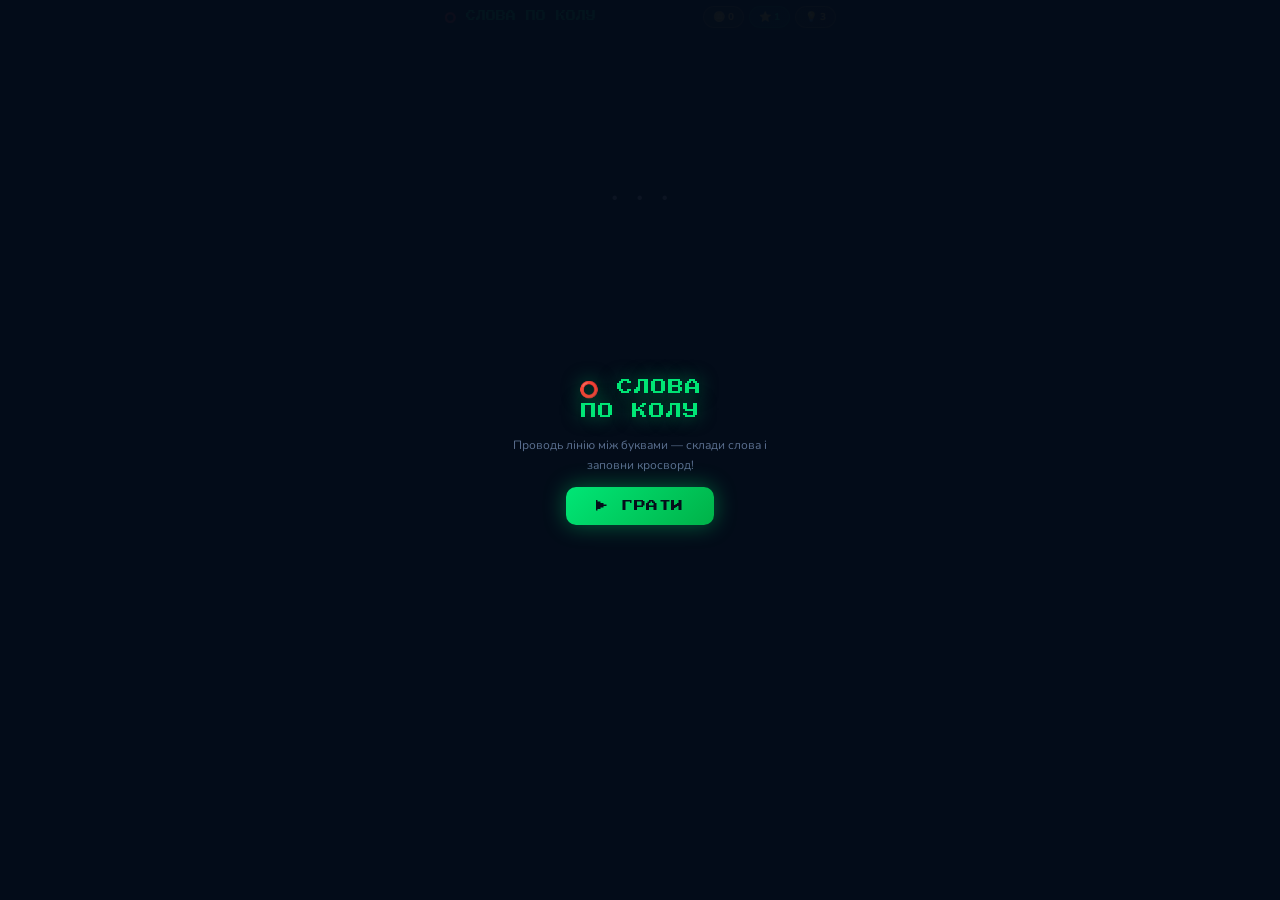
<file: wordle_circle/wordle_circle.html>
<!DOCTYPE html>
<html lang="uk">
<head>
<meta charset="UTF-8">
<meta name="viewport" content="width=device-width,initial-scale=1,maximum-scale=1,user-scalable=no,viewport-fit=cover">
<meta name="mobile-web-app-capable" content="yes">
<meta name="apple-mobile-web-app-capable" content="yes">
<title>áClub — Слова по колу</title>
<style>
@import url('https://fonts.googleapis.com/css2?family=Press+Start+2P&family=Nunito:wght@700;800;900&display=swap');
*{margin:0;padding:0;box-sizing:border-box;-webkit-tap-highlight-color:transparent;user-select:none;}
html,body{width:100%;height:100%;background:#050d1a;overflow:hidden;touch-action:none;font-family:'Nunito',sans-serif;color:#e8edf5;}
#app{position:fixed;inset:0;display:flex;flex-direction:column;align-items:center;
  background:radial-gradient(circle at 50% -10%,rgba(0,230,118,.07),transparent 55%),#050d1a;
  padding:env(safe-area-inset-top) env(safe-area-inset-right) env(safe-area-inset-bottom) env(safe-area-inset-left);}

/* OVERLAYS */
.ov{position:fixed;inset:0;display:flex;flex-direction:column;align-items:center;
    justify-content:center;background:rgba(4,12,26,.96);z-index:99;padding:20px;gap:12px;}
.ov.hide{display:none;}
.btn{font-family:'Press Start 2P',monospace;font-size:clamp(9px,2.5vw,12px);
  background:linear-gradient(135deg,#00e676,#00b248);color:#050d1a;border:none;
  border-radius:10px;padding:13px 30px;cursor:pointer;letter-spacing:.5px;
  box-shadow:0 0 22px rgba(0,230,118,.4);transition:transform .1s;}
.btn:active{transform:scale(.95);}
.btn-sec{background:transparent;color:#00e676;border:2px solid rgba(0,230,118,.5);
  box-shadow:none;padding:10px 24px;}
.ov-title{font-family:'Press Start 2P',monospace;font-size:clamp(12px,3.5vw,16px);
  color:#00e676;letter-spacing:1px;text-shadow:0 0 18px rgba(0,230,118,.5);
  line-height:1.5;text-align:center;}
.ov-sub{font-size:12px;color:#5b7090;text-align:center;line-height:1.7;max-width:300px;}

/* HEADER */
.head{width:100%;max-width:420px;padding:6px 14px 2px;flex-shrink:0;
  display:flex;align-items:center;justify-content:space-between;}
.htitle{font-family:'Press Start 2P',monospace;font-size:clamp(7px,2vw,10px);color:#00e676;}
.badges{display:flex;gap:5px;align-items:center;}
.badge{display:inline-flex;align-items:center;gap:3px;border-radius:14px;
  padding:3px 9px;font-weight:800;font-size:10px;cursor:default;}
.bc{background:rgba(255,215,64,.1);border:1px solid rgba(255,215,64,.3);color:#ffd740;}
.bl{background:rgba(0,230,118,.1);border:1px solid rgba(0,230,118,.3);color:#00e676;}
.bh{background:rgba(255,215,64,.08);border:1px solid rgba(255,215,64,.3);color:#ffd740;cursor:pointer;}
.bh:active{opacity:.6;}

/* CANVAS AREAS */
.cw-wrap{flex-shrink:0;display:flex;align-items:center;justify-content:center;
  width:100%;max-width:420px;padding:2px 10px;overflow:hidden;}
.cur{text-align:center;font-weight:900;font-size:clamp(16px,5vw,22px);
  letter-spacing:3px;text-transform:uppercase;min-height:28px;flex-shrink:0;color:#e8edf5;}
.cur.ok{color:#00e676;text-shadow:0 0 12px rgba(0,230,118,.5);}
.cur.bad{color:#ff6090;}
.cir-wrap{flex:1;display:flex;align-items:flex-end;justify-content:center;padding-bottom:16px;}

/* TOAST */
.toast{position:fixed;bottom:60px;left:50%;transform:translateX(-50%) translateY(16px);
  background:rgba(10,20,44,.97);border:1px solid rgba(0,230,118,.35);
  border-radius:10px;padding:8px 18px;font-size:12px;font-weight:800;color:#00e676;
  opacity:0;transition:opacity .2s,transform .2s;pointer-events:none;z-index:300;white-space:nowrap;}
.toast.show{opacity:1;transform:translateX(-50%) translateY(0);}
/* BONUS BAR */
.bonus-bar{display:flex;align-items:center;justify-content:center;gap:6px;
  flex-shrink:0;padding:4px 0 2px;}
.bonus-bar.hide{display:none;}
.bonus-dot{width:10px;height:10px;border-radius:50%;
  background:rgba(255,215,64,0.15);border:1.5px solid rgba(255,215,64,0.3);
  transition:background .3s,border-color .3s,transform .2s;}
.bonus-dot.filled{background:#ffd740;border-color:#ffd740;
  box-shadow:0 0 6px rgba(255,215,64,0.6);transform:scale(1.15);}
.bonus-label{font-size:9px;font-weight:800;color:rgba(255,215,64,0.5);letter-spacing:.5px;}
</style>
</head>
<body>
<div id="app">

  <!-- START -->
  <div class="ov" id="ovStart">
    <div class="ov-title">⭕️ СЛОВА<br>ПО КОЛУ</div>
    <div class="ov-sub">Проводь лінію між буквами — склади слова і заповни кросворд!</div>
    <button class="btn" onclick="startGame()">▶ ГРАТИ</button>
  </div>

  <!-- WIN -->
  <div class="ov hide" id="ovWin">
    <div class="ov-title">✅ РІВЕНЬ<br>ПРОЙДЕНО!</div>
    <div id="winCoins" style="font-family:'Press Start 2P',monospace;font-size:clamp(16px,5vw,22px);color:#ffd740;text-shadow:0 0 16px rgba(255,215,64,.6);">+1 🪙</div>
    <div id="winWords" style="font-size:11px;color:#5b7090;"></div>
    <button class="btn" onclick="nextLevel()" style="padding:10px 22px;font-size:10px;">▶ ДАЛІ</button>
    <button class="btn btn-sec" onclick="closeGame()" style="padding:8px 18px;font-size:10px;">✕ ВИЙТИ</button>
  </div>

  <!-- BUY HINT -->
  <div class="ov hide" id="ovBuyHint">
    <div style="font-size:32px">💡</div>
    <div class="ov-title" style="color:#ffd740;font-size:clamp(9px,2.5vw,12px);">ПІДКАЗКИ<br>ЗАКІНЧИЛИСЬ</div>
    <div style="font-size:12px;color:#5b7090;text-align:center;line-height:1.7;">
      Купити 1 підказку за <b style="color:#ffd740">1 🪙</b>?<br>
      <span id="hintTimerMsg" style="color:#00e676;font-size:11px;"></span>
    </div>
    <button class="btn" onclick="buyHint()" id="buyHintBtn" style="background:linear-gradient(135deg,#ffd740,#e6a800);color:#050d1a;padding:10px 22px;font-size:10px;">💰 КУПИТИ 1 🪙</button>
    <button class="btn btn-sec" onclick="closeOverlay('ovBuyHint')" style="padding:8px 18px;font-size:10px;">✕ ЗАКРИТИ</button>
  </div>

  <!-- GAME -->
  <div class="head hide" id="gameHead">
    <div class="htitle">⭕️ СЛОВА ПО КОЛУ</div>
    <div class="badges">
      <span class="badge bc">🪙 <span id="coinCount">0</span></span>
      <span class="badge bl">⭐ <span id="lvlNum">1</span></span>
      <span class="badge bh" id="hintBtn" onclick="useHint()">💡 <span id="hintCount">3</span></span>
    </div>
  </div>
  <div class="cw-wrap hide" id="cwWrap"><canvas id="cwCv"></canvas></div>
  <div class="cur hide" id="curWord">・・・</div>
  <div class="bonus-bar hide" id="bonusBar">
    <span class="bonus-label">⭐</span>
    <div class="bonus-dot" id="bd0"></div>
    <div class="bonus-dot" id="bd1"></div>
    <div class="bonus-dot" id="bd2"></div>
    <div class="bonus-dot" id="bd3"></div>
    <div class="bonus-dot" id="bd4"></div>
    <span class="bonus-label">🪙</span>
  </div>
  <div class="cir-wrap hide" id="cirWrap"><canvas id="cirCv"></canvas></div>


</div>
<div class="toast" id="toast"></div>

<script>
// ── CONFIG ───────────────────────────────────────────
const GAS='https://script.google.com/macros/s/AKfycbzH8qt2_fUmnrLEw0Z56fsyMEH-D3uOgBSeTxwzUMCDTFDDoNBAowLTZqEGwSFo26ie9A/exec';
const SECRET='aclub2026runnertest';
const tg=window.Telegram?.WebApp;
if(tg){tg.ready();tg.expand();}
function uid(){try{return String(tg?.initDataUnsafe?.user?.id||'');}catch(e){return '';}}
function $i(id){return document.getElementById(id);}
function show(id){$i(id).classList.remove('hide');}
function hide(id){$i(id).classList.add('hide');}
function closeOverlay(id){hide(id);}

let toastTimer;
function toast(msg,dur=2000){
  const t=$i('toast');t.textContent=msg;t.classList.add('show');
  clearTimeout(toastTimer);toastTimer=setTimeout(()=>t.classList.remove('show'),dur);
}

// ── СЛОВНИК ──────────────────────────────────────────
const WORDS=[
  // 3 букви — для перетинів
  "РАЙ","ЛІС","МАК","РАК","БУК","ДУБ","КІТ","НІЖ","ВАЛ","КАЛ","МАЛ","НАЛ","ТАЛ","ЗАЛ","БАЛ",
  "НОС","КОС","РОС","ЧАД","РАД","ЖАР","РІЧ","ЧАС","ГАЗ","ДАР","ВАР","БАР","САД","ЛАД","МАД",
  "РАМ","КАМ","ДАМ","ТАМ","НАМ","САМ","БАМ","ЗАМ","ЛАМ","ГАМ","ЧАМ","ШАМ","ЖАМ","ВАМ","ЯМА",
  "МИС","ЛИС","РИС","КИС","ТИС","ВИС","НИС","БИС","ГИС","ДИС","СИС","ЧИС","ЖИС","ШИС","ЗИС",
  "КУМ","ГУМ","РУМ","ТУМ","ДУМ","СУМ","БУМ","НУМ","ЛУМ","ЧУМ","ЖУМ","ШУМ","ЗУМ","ВУМ","ЮМА",
  "МОВ","ТОВ","КОВ","ВОВ","НОВ","ДОВ","БОВ","ГОВ","ЛОВ","РОВ","СОВ","ЧОВ","ЖОВ","ШОВ","ЗОВ",
  "КІЛ","РІЛ","ВІЛ","МІЛ","НІЛ","ТІЛ","СІЛ","ДІЛ","БІЛ","ГІЛ","ЗІЛ","ФІЛ","ЧІЛ","ШІЛ","ЖІЛ",
  "ВІЗ","КІЗ","НІЗ","ТІЗ","СІЗ","ДІЗ","БІЗ","МІЗ","ГІЗ","ЛІЗ","РІЗ","ЧІЗ","ЖІЗ","ШІЗ","ФІЗ",
  // 4 букви
  "РОСА","ОСЕЛ","СЕЛО","ГОРА","ЛІРА","ЗИМА","СНІГ","МОДА","МОРЕ","ОРДА",
  "ВОДА","РЕВО","ПТАХ","НЕБО","ТАНЕ","ПАНО","КРАН","РАНО","ВИНО","НОРА",
  "РИСА","САЛО","НИВА","РАМА","ДІРА","МІРА","МАЗІ","ГІМН","СИЛА","РИБА",
  "СТЕП","ТИША","ХАТА","ХЛІБ","ЩУКА","БОРЩ","БРИЗ","ЗОРЯ","ЛУНА","МЕЖА",
  "МІСТ","МОВА","СОВА","ЛАНЬ","КРОВ","ЗМІЙ","ЗНАК","КІНЬ","КРАБ","РИСЬ",
  "БОРТ","БРАТ","ВОВК","ГРІМ","ГРИБ","ДУГА","ЖАРТ","ЛІТО","ЛОСЬ","МАЯК",
  "ВОЛЯ","КОСА","РОЗА","КОЗА","ЛОЗА","БАЗА","ВАЗА","МЕТА","НОТА","РОТА",
  "МИЛА","ЖИЛА","ПІЛА","МІНА","ВИНА","ТИНА","ЛИНА","РИНА","КОРА","КОЛА",
  "ЛІГА","ЗНІС","ЗАЛА","РАКА","МАКА","САГА","МАЛА","ВАЛА","СИМА","РИМА",
  "ПОЗА","ТОРА","ТІРА","ГІРА","КИРА","ВІСЬ","ТУГА","СІЛЬ","РУТА","ЯСЕН",
  "ЯЛИН","КРАБ","КРУК","МОЗА","СОРА","ВОРА","ПІРА","НІРА","ЛИРА","ДИМА",
  "РУДА","КУДА","БУДА","ГУДА","СУДА","НУДА","ТУДА","МУДА","ХУДА","ЛУДА",
  "РАДА","КАРА","МАРА","ПАРА","ТАРА","НАРА","БАРА","ДАРА","ГАРА","ЗАРА",
  "КОЛО","СОЛО","ГОЛО","ЗОЛО","ПОЛО","ВОЛО","НОЛО","БОЛО","ДОЛО","ТОЛО",
  "ВАГА","НАГА","ТАГА","КАГА","БАГА","ДАГА","ЗАГА","ПАГА","ЖАГА","САГА",
  "РИЛО","МИЛО","ТИЛО","ПИЛО","ДІЛО","БІЛО","ЗІЛО","СІЛО","ВИЛО","ЖИЛО",
  "РУКА","МУКА","ТУКА","НУКА","БУКА","ДУКА","ГУКА","ЗУКА","СУКА","ЛУКА",
  "РИСК","ДИСК","ТИСК","ВИСК","НИСК","БИСК","ГИСК","ЗИСК","СИСК","МІСК",
  "РОСТ","ПОСТ","ТОСТ","КОСТ","МОСТ","БОСТ","ДОСТ","ГОСТ","ЗОСТ","СОСТ",
  "КРОК","УРОК","СРОК","БРОК","ГРОК","ДРОК","ТРОК","ПРОК","ВРОК","ЗРОК",
  "ЛИСТ","МИСТ","ТИСТ","КИСТ","НИСТ","БИСТ","ДИСТ","ГИСТ","ЗИСТ","СИСТ",
  "РОТА","МОТА","ТОТА","КОТА","НОТА","БОТА","ДОТА","ГОТА","ЗОТА","ПОТА",
  "РАНГ","БАНГ","ТАНГ","САНГ","ГАНГ","ДАНГ","НАНГ","МАНГ","ВАНГ","ЛАНГ",
  "РИГА","МИГА","ТИГА","ПИГА","НІГА","ДІГА","БІГА","ГІГА","ЗІГА","СІГА",
  "КОРА","МОРА","ТОРА","БОРА","ЗОРА","НОРА","ДОРА","СОРА","ВОРА","ЖОРА",
  "РАДА","МАДА","ТАДА","КАДА","НАДА","БАДА","ДАДА","ГАДА","ЗАДА","САДА",
  "СІРА","МІРА","ТІРА","КІРА","ДІРА","БУРА","ДУРА","ТУРА","КУРА","МУРА",
  "ВАЛА","МАЛА","ТАЛА","НАЛА","КАЛА","БАЛА","ДАЛА","ГАЛА","ЗАЛА","САЛА",
  "РАЛА","ПАЛА","ЖАЛА","ШАЛА","ФАЛА","ХАЛА","ЧАЛА","ЦАЛА","ЛАЛА","ЯАЛА",
  // 5 букв — додаткові реальні слова
  "ПАВУК","КУКЛА","БУКЕТ","ЗАМОК","ЛІМОН","БІЛИЙ","ЧОРНИЙ","ГОЛУБ","СІРИЙ","ЗЕЛЕН",
  "ВОВНА","ХМАРА","ГРАНЬ","ТРАВА","СКАЛА","ЗЕМЛЯ","ВІТЕР","ВОГОНЬ","ПІСОК","КАМІНЬ",
  "ПІВНІЧ","ЗАХІД","СХІД","ПІВНІЧ","ВЕСНА","ЛІТО","ОСІНЬ","ЗИМА","РАНОК","ВЕЧІР",
  "МІСЯЦЬ","ЗІРКА","СОНЦЕ","ХВИЛЯ","ГРОЗА","ДОЩИК","СНІЖОК","МОРОЗ","ЛЬОДОК",
  "ПТИЦЯ","РИБА","ЖАБА","МИША","ЗАЄЦЬ","ОЛЕНЬ","ВОВЧИК","ЛИСИЦЯ","ВЕДМІДЬ",
  "ЯБЛУКО","ГРУША","СЛИВА","ВИШНЯ","МАЛИНА","СУНИЦЯ","ДИНЯ","КАВУН","ЛИМОН",
  "ХЛІБ","МАСЛО","ЦУКОР","СІЛЬ","ПЕРЕЦЬ","ЧАСНИК","ЦИБУЛЯ","МОРКВА","БУРЯК",
  "СТІЛ","СТІЛЕЦЬ","ЛІЖКО","ШАФА","ДВЕРІ","ВІКНО","СТЕЛЯ","ПІДЛОГА","СТІНА",
  "КНИГА","РУЧКА","ОЛІВЕЦЬ","ЗОШИТ","ПАПІР","СЛОВНИК","АТЛАС","КАРТА",
  "МІСТО","ВУЛИЦЯ","БУДИНОК","КВАРТИРА","КІМНАТА","БАЛКОН","ПОВЕРХ","ЛІФТ",
  "ШКОЛА","КЛАС","УЧЕНЬ","ВЧИТЕЛЬ","УРОК","ДОШКА","ПАРТА","ЖУРНАЛ",
  "ЛІКАР","АПТЕКА","ЛІКИ","ТАБЛЕТКА","УКОЛ","РЕЦЕПТ","ХВОРИЙ","ЗДОРОВ",
  "ТЕАТР","КІНО","МУЗЕЙ","ПАРК","СКВЕР","СТАДІОН","БАСЕЙН","ЦИРК",
  "ПОЇЗД","ЛІТАК","КОРАБЛЬ","АВТОБУС","ТРАМВАЙ","МЕТРО","ТАКСІ","ВЕЛОСИПЕД",
  "НІЖКА","РУЧКА","ГОЛОВА","СЕРЦЕ","ЛЕГЕНІ","ШЛУНОК","СПИНА","ГРУДИ","ЖИВІТ",
  "ЧЕРВОНИЙ","СИНІЙ","ЖОВТИЙ","ЗЕЛЕНИЙ","БІЛИЙ","ЧОРНИЙ","СІРИЙ","РОЖЕВИЙ",
  "ВЕЛИКИЙ","МАЛИЙ","ДОВГИЙ","КОРОТКИЙ","ШИРОКИЙ","ВУЗЬКИЙ","ТОВСТИЙ","ТОНКИЙ",
  "ДОБРИЙ","ЗЛИЙ","ВЕСЕЛИЙ","СУМНИЙ","РОЗУМНИЙ","ГАРНИЙ","ПОГАНИЙ","СТАРИЙ","НОВИЙ",
  "БАТЬКО","МАТІР","БРАТ","СЕСТРА","ДІД","БАБА","ДЯДЬКО","ТІТКА","ОНУК","ВНУЧКА",
  "ДРУГ","ПОДРУГА","СУСІД","КОЛЕГА","НАЧАЛЬНИК","ПІДЛЕГЛИЙ",
  "ЛЮБОВ","ДРУЖБА","МРІЯ","НАДІЯ","ВІРА","ЩАСТЯ","РАДІСТЬ","СМУТОК","СТРАХ","ГНІВ",
  "ПРАЦЯ","ВІДПОЧИНОК","СПОРТ","ГРА","МУЗИКА","ТАНЕЦЬ","СПІВ","МАЛЮВАННЯ",
  "ЛІС","ПОЛЕ","ЛУКИ","БОЛОТО","РІЧКА","ОЗЕРО","МОРЕ","ОКЕАН","ГОРА","ДОЛИНА",
  "КВІТКА","ДЕРЕВО","КУЩ","ТРАВА","МОХР","ПАПОРОТЬ","ГРИБ","ЯГОДА","ГОРІХ",
  "СОНЯХ","ТРОЯНДА","ТЮЛЬПАН","РОМАШКА","ЛІЛІЯ","НАРЦИС","ФІАЛКА","МАКИ",
  // реальні 4-буквені яких бракує
  "ПАВУК","ЖАБА","ЖАЛО","ЖИЛА","ЖІНК","ГНІВ","ГРИП","ГУСЬ","ДІТК","ДОЩ",
  "ДУША","ЇЖАК","КАША","КІНЬ","КЛЕЙ","КЛОП","КОСА","КРІТ","КРУК","КУКЛ",
  "ЛОСЬ","ЛЬОН","МРАК","МУХА","МІЦЬ","НОРА","НОРК","ОЛІЯ","ОРЕЛ","ПАРА",
  "ПАУК","ПЕНЬ","ПІНА","ПЛІД","ПЛІТ","ПЛЮШ","ПОДО","ПОЗА","ПОРА","ПОРТ",
  "РИСЬ","РИБК","РОЛЬ","РУКА","РУСЛ","СВІЙ","СКЛО","СЛІД","СЛІЗ","СМАК",
  "СНІД","СОВА","СОКИ","СОНЬ","СОРТ","СПИС","СРАМ","СТАН","СТЯГ","СУТЬ",
  "ТІНЬ","ТИША","ТРУП","ТУГА","ТУПО","ФАРБ","ФЛАГ","ФОРМ","ХИСТ","ХЛІБ",
  "ХМАР","ХОДА","ХРІН","ЦВЯХ","ЦЕНТ","ЦІЛК","ЦІЛЬ","ЧАРК","ЧАШК","ЧЕСН",
  "ЧИСЛ","ЧОРН","ЧУТК","ШАЛІ","ШЕРС","ШИПШ","ШЛЯХ","ШНУР","ШТАБ","ЩИРК",
  "ВЕЧІР","ВІТЕР","ВОВНА","ВУЛИК","ГАМАН","ГІРКА","ГОЛОС","ГОРІХ","ДУМКА",
  "ДРОЗД","ЗБРОЯ","ЗЕРНО","КНИГА","КОЗАК","КОЛОС","КРИГА","КРИЗА","КРИЛО",
  "КУБИК","КУЛАК","КУПОЛ","ЛАЗУР","ЛАМПА","ЛІНЗА","ЛІСОК","ЛІТАК","ЛОТОС",
  "ЛУСКА","МАЙОР","МАСКА","МЕТАЛ","МЕТОД","МІСТО","МІШОК","МОРЯК","НИТКА",
  "ПАЛАЦ","ПИЛОК","ПРАЦЯ","РИБАК","РОГАЧ","РУБІН","РУКАВ","РУШНИК","САМОТА",
  "СЕРП","СИРОТА","СІНО","СКАЛА","СКЕЛЯ","СЛОН","СОСНА","СТРІЛА","ТРУБАЧ",
  "ТУМАН","УВАГА","УГОДА","УДАЧА","УМОВА","УСПІХ","ФАРБА","ФАСАД","ФОНТАН",
  "ХАОС","ХВИЛЯ","ХМАРА","ХОЛОД","ХРЕСТ","ЦЕГЛА","ЦУКОР","ЧАЙКА","ЧАША",
  "ШАБЛЯ","ШАХТА","ЩАСТЯ","ЯГОДА","ЯКІР","ОСІНЬ","ОБРАЗ","НАМЕТ","ТРАВА",
  "КАЗКА","КРАСА","ГІСТЬ","ЗІРКА","ПАРУС","БАЛЕТ","ВІТЕР","ДРОВА","МАСЛО",
  "НАБІР","ЗАБІР","ТАБІР","ПОВІР","ГОВІР","ТОВІР","КОВІР","НОВІР","БОВІР",
  "КАЗНА","РАЗНА","МАЗНА","ТАЗНА","НАЗНА","БАЗНА","ГАЗНА","РІВНА","ДІВНА",
  "ГРАНЬ","СТАНЬ","РВАНЬ","МРАНЬ","БРАНЬ","ВРАНЬ","ЗРАНЬ","ТРАНЬ","ПРАНЬ",
  "БАТІГ","СТАТІ","РАТІГ","МАТІГ","ПАТІГ","НАТІГ","КАТІГ","ДАТІГ","ГАТІГ",
  "РІВНО","ДІВНО","ТІВНО","КІВНО","НІВНО","БІВНО","ГІВНО","ЗІВНО","СІВНО",
  "СТОЛО","ГОЛОС","БОЛОС","ДОЛОС","ТОЛОС","ВОЛОС","РОЛОС","СОЛОС","МОЛОС",
  "КЛУБО","ГРИБО","КЛАСО","ТРАСО","ФРАЗО","ФАРСО","ПЛАСО","БЛАСО","КЛАСО",
];

let SERVER_WORDS=[]; // слова завантажені з GAS (доповнюють вбудований словник)

function isValidWord(w){
  return WORDS.includes(w)||SERVER_WORDS.includes(w);
}
function shuffle(a){const b=[...a];for(let i=b.length-1;i>0;i--){const j=0|Math.random()*(i+1);[b[i],b[j]]=[b[j],b[i]];}return b;}

function canForm(word,letters){
  const p=[...letters];
  for(const ch of word){const i=p.indexOf(ch);if(i<0)return false;p.splice(i,1);}
  return true;
}

function generateLevel(){
  const sw=shuffle(WORDS);
  for(let att=0;att<100;att++){
    const anchor=sw[att%sw.length];
    if(!anchor||anchor.length<4||anchor.length>5)continue;
    // Збираємо пул з букв якоря + випадкові (8 букв)
    const pool=[...new Set(anchor.split(''))];
    for(const l of shuffle('АЕІОУРСНТМКЛГДПБВХЗЙЩ'.split(''))){
      if(pool.length>=8)break;
      if(!pool.includes(l))pool.push(l);
    }
    // Знаходимо слова
    const pos=shuffle(WORDS.filter(w=>w.length>=3&&w.length<=5&&canForm(w,pool)));
    if(pos.length<3)continue;
    // Відбираємо 5 слів — не більше 2 однакової довжини
    const byL={3:[],4:[],5:[]};
    for(const w of pos)if(byL[w.length])byL[w.length].push(w);
    const chosen=[];
    // Беремо рівно по 1-2 від кожної довжини (макс 2)
    for(const l of [4,5,3]){
      for(let i=0;i<Math.min(2,byL[l].length)&&chosen.length<5;i++){
        chosen.push(byL[l][i]);
      }
    }
    // Перевіряємо що є мінімум 2 різні довжини і жодна не повторюється більше 2 разів
    const lenCount={};
    for(const w of chosen)lenCount[w.length]=(lenCount[w.length]||0)+1;
    const lens=Object.keys(lenCount);
    if(chosen.length<5||lens.length<2||Object.values(lenCount).some(v=>v>2))continue;
    const grid=buildCrossword(chosen);
    if(!grid||grid.length<5)continue;
    return{letters:shuffle(pool.slice(0,8)),words:grid.slice(0,5)};
  }
  return null;
}

// ── КРОСВОРД БУДІВНИК ─────────────────────────────────
function buildCrossword(words){
  const placed=[{word:words[0],row:0,col:0,dir:'h',found:false}];
  for(let wi=1;wi<words.length;wi++){
    const w=words[wi];let ok=false;
    // Пробуємо всі можливі перетини
    const candidates=[];
    for(const pw of placed){
      for(let pi=0;pi<pw.word.length;pi++){
        for(let wi2=0;wi2<w.length;wi2++){
          if(pw.word[pi]!==w[wi2])continue;
          const nd=pw.dir==='h'?'v':'h';
          const nr=pw.dir==='h'?pw.row-wi2:pw.row+pi;
          const nc=pw.dir==='h'?pw.col+pi:pw.col-wi2;
          if(nr<0||nc<0)continue;
          if(chkPlace(placed,w,nr,nc,nd))candidates.push({word:w,row:nr,col:nc,dir:nd,found:false});
        }
      }
    }
    if(candidates.length>0){
      placed.push(candidates[Math.floor(Math.random()*candidates.length)]);
      ok=true;
    }
    if(!ok&&wi<4) return null; // перші 4 слова обовʼязкові
  }
  if(placed.length<5)return null;
  const minR=Math.min(...placed.map(p=>p.row));
  const minC=Math.min(...placed.map(p=>p.col));
  const maxR2=Math.max(...placed.map(p=>p.dir==='v'?p.row+p.word.length-1:p.row))-minR;
  const maxC2=Math.max(...placed.map(p=>p.dir==='h'?p.col+p.word.length-1:p.col))-minC;
  if(maxR2>8||maxC2>8)return null;
  return placed.map(p=>({...p,row:p.row-minR,col:p.col-minC}));
}

function chkPlace(placed,word,row,col,dir){
  const cells={};
  for(const p of placed)for(let i=0;i<p.word.length;i++){
    const r=p.dir==='h'?p.row:p.row+i,c=p.dir==='h'?p.col+i:p.col;
    cells[r+'_'+c]=p.word[i];
  }
  for(let i=0;i<word.length;i++){
    const r=dir==='h'?row:row+i,c=dir==='h'?col+i:col,k=r+'_'+c;
    if(cells[k]&&cells[k]!==word[i])return false;
    if(!cells[k]){
      if(dir==='h'){if(cells[(r-1)+'_'+c]||cells[(r+1)+'_'+c])return false;}
      else{if(cells[r+'_'+(c-1)]||cells[r+'_'+(c+1)])return false;}
    }
  }
  const er=dir==='h'?row:row+word.length,ec=dir==='h'?col+word.length:col;
  if(cells[er+'_'+ec])return false;
  const pr=dir==='h'?row:row-1,pc=dir==='h'?col-1:col;
  if(pr>=0&&pc>=0&&cells[pr+'_'+pc])return false;
  return true;
}

// ── STATE ─────────────────────────────────────────────
let level=0,coins=0,hints=3,hintNextTime=0;
let bonusWordCount=0; // бонусні слова (не з кросворду)
const HINT_IV=2*60*60*1000,MAX_H=5;
let curLetters=[],curWords=[],selIdx=[],dragging=false,lvlStart=0;
let GRID={},maxR=0,maxC=0;
let cwCv,cwCtx,cirCv,cirCtx,CS=260,CR=0,nodePos=[];
const CELL=40,GAP=4,NR=24;

// ── START ─────────────────────────────────────────────
function startGame(){
  hide('ovStart');
  show('gameHead');show('cwWrap');show('curWord');show('cirWrap');show('bonusBar');
  cwCv=$i('cwCv');cwCtx=cwCv.getContext('2d');
  cirCv=$i('cirCv');cirCtx=cirCv.getContext('2d');
  // Розмір кола ПЕРШИМ — потім кросворд
  sizeCircle();
  setupEvents();
  loadLevel();
}

function loadLevel(){
  hide('ovWin');
  let data=null;
  for(let i=0;i<30;i++){data=generateLevel();if(data)break;}
  if(!data){toast('❌ Помилка генерації, спробуй ще');return;}
  curLetters=data.letters;curWords=data.words;
  selIdx=[];dragging=false;lvlStart=Date.now();bonusWordCount=0;updateBonusBar();
  $i('lvlNum').textContent=level+1;
  $i('coinCount').textContent=coins;
  updateHintUI();
  $i('curWord').textContent='・・・';
  $i('curWord').className='cur';
  buildGrid();sizeCW();drawCW();drawCircle();
}

function buildGrid(){
  GRID={};maxR=0;maxC=0;
  curWords.forEach(e=>{
    for(let i=0;i<e.word.length;i++){
      const r=e.dir==='h'?e.row:e.row+i,c=e.dir==='h'?e.col+i:e.col;
      const k=r+'_'+c;
      if(!GRID[k])GRID[k]={l:e.word[i],found:false,hint:false};
      maxR=Math.max(maxR,r);maxC=Math.max(maxC,c);
    }
  });
}

// ── CROSSWORD CANVAS ──────────────────────────────────
function sizeCW(){
  const cols=maxC+1,rows=maxR+1;
  const vw=Math.min(window.innerWidth,420)-24;
  const availH=window.innerHeight-55-30-CS-20;
  const cs=Math.max(22,Math.min(CELL,Math.floor(vw/cols),rows>1?Math.floor(availH/rows):CELL));
  cwCv.width=cols*(cs+GAP)+10;cwCv.height=rows*(cs+GAP)+6;
  cwCv.style.width=cwCv.width+'px';cwCv.style.height=cwCv.height+'px';
  cwCv._cs=cs;
}

function cxy(r,c){const cs=cwCv._cs||CELL;return{x:5+c*(cs+GAP),y:3+r*(cs+GAP),cs};}

function rrect(ctx,x,y,w,h,r){
  ctx.beginPath();ctx.moveTo(x+r,y);ctx.lineTo(x+w-r,y);ctx.arcTo(x+w,y,x+w,y+r,r);
  ctx.lineTo(x+w,y+h-r);ctx.arcTo(x+w,y+h,x+w-r,y+h,r);
  ctx.lineTo(x+r,y+h);ctx.arcTo(x,y+h,x,y+h-r,r);ctx.lineTo(x,y+r);ctx.arcTo(x,y,x+r,y,r);ctx.closePath();
}

function drawCW(){
  cwCtx.clearRect(0,0,cwCv.width,cwCv.height);
  Object.entries(GRID).forEach(([k,cell])=>{
    const[r,c]=k.split('_').map(Number);
    const{x,y,cs}=cxy(r,c);
    cwCtx.fillStyle=cell.found?'#063d24':cell.hint?'#3d3214':'rgba(255,255,255,0.07)';
    cwCtx.strokeStyle=cell.found?'#00e676':cell.hint?'#ffd740':'rgba(255,255,255,0.18)';
    cwCtx.lineWidth=1.5;rrect(cwCtx,x,y,cs,cs,4);cwCtx.fill();cwCtx.stroke();
    if(cell.found||cell.hint){
      cwCtx.fillStyle=cell.found?'#00e676':'#ffd740';
      cwCtx.font=`900 ${cs*.44}px Nunito,sans-serif`;
      cwCtx.textAlign='center';cwCtx.textBaseline='middle';
      cwCtx.fillText(cell.l,x+cs/2,y+cs/2+1);
    }
  });
}

function markFound(word,row,col,dir){
  for(let i=0;i<word.length;i++){
    const r=dir==='h'?row:row+i,c=dir==='h'?col+i:col;
    const k=r+'_'+c;if(GRID[k])GRID[k].found=true;
  }
}

// ── CIRCLE CANVAS ─────────────────────────────────────
function sizeCircle(){
  const vw=Math.min(window.innerWidth,420);
  CS=Math.min(vw-20,260);CR=(CS/2)*.72;
  cirCv.width=CS;cirCv.height=CS;
  cirCv.style.width=CS+'px';cirCv.style.height=CS+'px';
}

function calcPos(){
  const cx=CS/2,cy=CS/2,n=curLetters.length;
  nodePos=curLetters.map((_,i)=>{
    const a=2*Math.PI*i/n-Math.PI/2;
    return{x:cx+CR*Math.cos(a),y:cy+CR*Math.sin(a)};
  });
}

function drawCircle(mx,my){
  if(!cirCtx)return;
  calcPos(); // завжди оновлюємо позиції перед малюванням
  const ctx=cirCtx,cx=CS/2,cy=CS/2;
  ctx.clearRect(0,0,CS,CS);
  // bg
  ctx.save();ctx.beginPath();ctx.arc(cx,cy,CR+NR+4,0,Math.PI*2);
  ctx.fillStyle='rgba(10,18,40,0.85)';ctx.fill();
  ctx.strokeStyle='rgba(0,230,118,0.1)';ctx.lineWidth=1;ctx.stroke();ctx.restore();
  // lines
  if(selIdx.length>=2){
    ctx.save();ctx.strokeStyle='rgba(0,230,118,0.55)';ctx.lineWidth=4;ctx.lineCap='round';
    ctx.beginPath();const p0=nodePos[selIdx[0]];ctx.moveTo(p0.x,p0.y);
    for(let i=1;i<selIdx.length;i++){const p=nodePos[selIdx[i]];ctx.lineTo(p.x,p.y);}
    ctx.stroke();ctx.restore();
  }
  // live line
  if(dragging&&selIdx.length>=1&&mx!==undefined){
    const last=nodePos[selIdx[selIdx.length-1]];
    ctx.save();ctx.strokeStyle='rgba(0,230,118,0.3)';ctx.lineWidth=3;ctx.lineCap='round';
    ctx.setLineDash([5,4]);ctx.beginPath();ctx.moveTo(last.x,last.y);ctx.lineTo(mx,my);
    ctx.stroke();ctx.setLineDash([]);ctx.restore();
  }
  // nodes
  curLetters.forEach((letter,i)=>{
    const{x,y}=nodePos[i],sel=selIdx.includes(i),isLast=selIdx[selIdx.length-1]===i;
    if(sel){
      ctx.save();const g=ctx.createRadialGradient(x,y,NR*.5,x,y,NR*1.8);
      g.addColorStop(0,'rgba(0,230,118,0.25)');g.addColorStop(1,'rgba(0,0,0,0)');
      ctx.fillStyle=g;ctx.beginPath();ctx.arc(x,y,NR*1.8,0,Math.PI*2);ctx.fill();ctx.restore();
    }
    ctx.save();ctx.beginPath();ctx.arc(x,y,NR,0,Math.PI*2);
    if(isLast){const g=ctx.createRadialGradient(x-3,y-3,2,x,y,NR);g.addColorStop(0,'#00e676');g.addColorStop(1,'#007a3d');ctx.fillStyle=g;}
    else if(sel)ctx.fillStyle='#0a2e1a';
    else{const g=ctx.createRadialGradient(x-3,y-4,2,x,y,NR);g.addColorStop(0,'#1e2d50');g.addColorStop(1,'#0d1630');ctx.fillStyle=g;}
    ctx.fill();
    ctx.strokeStyle=isLast?'#00e676':sel?'rgba(0,230,118,0.7)':'rgba(255,255,255,0.1)';
    ctx.lineWidth=sel?2:1.5;ctx.stroke();ctx.restore();
    ctx.save();ctx.font=`900 ${NR*.9}px Nunito,sans-serif`;ctx.textAlign='center';ctx.textBaseline='middle';
    ctx.fillStyle=isLast?'#050d1a':sel?'#00e676':'#e8edf5';ctx.fillText(letter,x,y+1);ctx.restore();
  });
}

// ── EVENTS ────────────────────────────────────────────
function evP(e){const r=cirCv.getBoundingClientRect(),s=e.touches?e.touches[0]:e;return{x:s.clientX-r.left,y:s.clientY-r.top};}
function nearNode(x,y){for(let i=0;i<nodePos.length;i++){const p=nodePos[i];if((x-p.x)**2+(y-p.y)**2<=(NR+8)**2)return i;}return -1;}

function setupEvents(){
  cirCv.addEventListener('mousedown',e=>{e.preventDefault();const p=evP(e);startSel(p.x,p.y);});
  cirCv.addEventListener('mousemove',e=>{e.preventDefault();const p=evP(e);moveSel(p.x,p.y);});
  cirCv.addEventListener('mouseup',  e=>{e.preventDefault();endSel();});
  cirCv.addEventListener('touchstart',e=>{e.preventDefault();const p=evP(e);startSel(p.x,p.y);},{passive:false});
  cirCv.addEventListener('touchmove', e=>{e.preventDefault();const p=evP(e);moveSel(p.x,p.y);},{passive:false});
  cirCv.addEventListener('touchend',  e=>{e.preventDefault();endSel();},{passive:false});
}

function startSel(x,y){const i=nearNode(x,y);if(i<0)return;dragging=true;selIdx=[i];updWord();drawCircle(x,y);}
function moveSel(x,y){
  if(!dragging){drawCircle(x,y);return;}
  const i=nearNode(x,y);
  if(i>=0){
    const last=selIdx[selIdx.length-1];
    if(i!==last){
      if(selIdx.length>=2&&selIdx[selIdx.length-2]===i)selIdx.pop();
      else if(!selIdx.includes(i))selIdx.push(i);
      updWord();
    }
  }
  drawCircle(x,y);
}
function endSel(){if(!dragging)return;dragging=false;checkWord();selIdx=[];updWord();drawCircle();}

function updWord(){
  const el=$i('curWord'),w=selIdx.map(i=>curLetters[i]).join('');
  if(!w){el.textContent='・・・';el.className='cur';return;}
  el.textContent=w;
  el.className='cur'+(curWords.find(e=>!e.found&&e.word===w)?' ok':w.length>=3?' bad':'');
}

function checkWord(){
  const w=selIdx.map(i=>curLetters[i]).join('');if(w.length<3)return;
  const wi=curWords.findIndex(e=>!e.found&&e.word===w);
  if(wi>=0){
    curWords[wi].found=true;markFound(curWords[wi].word,curWords[wi].row,curWords[wi].col,curWords[wi].dir);
    drawCW();toast('✅ '+w);
    if(curWords.every(e=>e.found))setTimeout(showWin,500);
    return;
  }
  // Бонусне слово — є в словнику, можна скласти з букв, але не в кросворді
  if(isValidWord(w)&&!curWords.some(e=>e.word===w)){
    bonusWordCount++;
    updateBonusBar();
    toast('⭐ '+w+' — бонус!');
    // Кожні 5 бонусних слів = +1 монета
    if(bonusWordCount%5===0){
      coins++;$i('coinCount').textContent=coins;
      toast('🪙 +1 монета за 5 бонусних слів!',2500);
      sendBonusResult();
    }
  }
}

function updateBonusBar(){
  const progress=bonusWordCount%5;
  for(let i=0;i<5;i++){
    const dot=$i('bd'+i);
    if(dot){dot.classList.toggle('filled',i<progress);}
  }
}

async function sendBonusResult(){
  const u=uid();if(!u)return;
  try{await fetch(GAS+'?type=circle_result&userId='+u+'&level=bonus_'+level+'&score=1&elapsed=0&secret='+SECRET+'&_t='+Date.now());}catch(e){}
}

// ── HINTS ─────────────────────────────────────────────
function updateHintUI(){
  const hb=$i('hintBtn');
  if(hints>0){hb.innerHTML='💡 <span id="hintCount">'+hints+'</span>';hb.style.opacity='1';hb.onclick=useHint;}
  else{
    const left=hintNextTime-Date.now();
    hb.innerHTML=left>0?'⏳ '+(left/3600000|0)+'г '+(left%3600000/60000|0)+'хв':'💡 купити';
    hb.style.opacity='0.7';hb.onclick=showBuyHint;
  }
}

let hintTimer=setInterval(()=>{
  if(hints>=MAX_H)return;
  if(hintNextTime>0&&Date.now()>=hintNextTime){
    hints=Math.min(hints+1,MAX_H);hintNextTime=Date.now()+HINT_IV;
    updateHintUI();toast('💡 +1 підказка поновилась!');saveHints();
  } else updateHintUI();
},30000);

async function saveHints(){
  const u=uid();if(!u)return;
  try{await fetch(`${GAS}?type=circle_hints_save&userId=${u}&hints=${hints}&hintNextTime=${hintNextTime}&secret=${SECRET}&_t=${Date.now()}`);}catch(e){}
}

function showBuyHint(){
  show('ovBuyHint');
  // Синхронізуємо баланс перед показом
  syncBalance().then(()=>{
    const left=hintNextTime-Date.now();
    $i('hintTimerMsg').textContent=left>0?`Наступна безкоштовна через ${left/3600000|0}г ${left%3600000/60000|0}хв`:'';
    const canBuy=coins>=1;
    $i('buyHintBtn').disabled=!canBuy;
    $i('buyHintBtn').style.opacity=canBuy?'1':'0.4';
    $i('buyHintBtn').textContent=canBuy?`💰 КУПИТИ за 1 🪙 (є: ${coins})`:'❌ Недостатньо монет (є: '+coins+')';
  });
}

async function buyHint(){
  if(coins<1){toast('❌ Недостатньо монет!');return;}
  const u=uid();
  if(!u){toast('❌ Помилка авторизації');return;}
  $i('buyHintBtn').disabled=true;
  try{
    const res=await fetch(GAS+'?type=circle_buy_hint&userId='+u+'&secret='+SECRET+'&_t='+Date.now());
    const d=await res.json();
    if(d.ok){
      await syncBalance();
      updateHintUI();hide('ovBuyHint');toast('✅ Підказку куплено!');
    } else toast(d.error||'❌ Помилка');
  }catch(e){
    // Якщо GAS недоступний — купуємо локально (оновлення при наступній сесії)
    if(coins>=1){coins--;hints++;hintNextTime=Math.max(hintNextTime,Date.now()+HINT_IV);
      $i('coinCount').textContent=coins;updateHintUI();hide('ovBuyHint');toast('✅ Підказку куплено!');}
  }
  $i('buyHintBtn').disabled=false;
}

function useHint(){
  if(hints<=0){showBuyHint();return;}
  const unfound=curWords.filter(e=>!e.found);if(!unfound.length)return;
  let hk=null,hl='';
  outer:for(const e of shuffle([...unfound])){
    for(let i=0;i<e.word.length;i++){
      const r=e.dir==='h'?e.row:e.row+i,c=e.dir==='h'?e.col+i:e.col,k=r+'_'+c;
      if(GRID[k]&&!GRID[k].found&&!GRID[k].hint){hk=k;hl=e.word[i];break outer;}
    }
  }
  if(!hk){toast('💡 Немає що розкривати');return;}
  GRID[hk].hint=true;hints--;
  hintNextTime=Math.max(hintNextTime,Date.now()+HINT_IV);
  updateHintUI();drawCW();toast('💡 Буква "'+hl+'" відкрита!');saveHints();
}

// ── WIN ───────────────────────────────────────────────
function showWin(){
  $i('winWords').textContent='Знайдено '+curWords.length+' слів!';
  show('ovWin');
  // Синхронізуємо баланс з сервером після нарахування монети
  sendResult().then(()=>syncBalance().then(()=>{
    $i('winCoins').textContent='+1 🪙 (всього: '+coins+')';
  }));
}
function nextLevel(){level++;hide('ovWin');loadLevel();}
function closeGame(){if(tg?.close)tg.close();else toast('Гру завершено!');}

async function sendResult(){
  const u=uid();if(!u)return;
  const el=Math.round((Date.now()-lvlStart)/1000);
  const url=GAS+'?type=circle_result&userId='+u+'&level='+level+'&score='+curWords.length+'&elapsed='+el+'&secret='+SECRET+'&_t='+Date.now();
  for(let i=0;i<3;i++){
    try{const r=await fetch(url);const d=await r.json();
      if(d.ok){if(d.coins!==undefined){coins=d.coins;$i('coinCount').textContent=coins;$i('winCoins').textContent='+1 🪙 (всього: '+coins+')';}return;}
    }catch(e){}
    await new Promise(r=>setTimeout(r,2000));
  }
}

// ── INIT ──────────────────────────────────────────────
// Синхронізує баланс з сервером (загальний баланс бота)
async function syncBalance(){
  const u=uid();if(!u)return;
  try{
    const r=await fetch(GAS+'?type=circle_init&userId='+u+'&secret='+SECRET+'&_t='+Date.now());
    const d=await r.json();
    if(d.coins!==undefined){
      coins=d.coins;
      $i('coinCount').textContent=coins;
    }
    if(d.hints!==undefined)hints=d.hints;
    if(d.hintNextTime!==undefined)hintNextTime=d.hintNextTime;
    if(hints===0&&hintNextTime===0)hints=3;
    updateHintUI();
  }catch(e){}
}

async function init(){
  // Завантажуємо словник з таблиці у фоні (для бонусних слів)
  fetch(GAS+'?type=circle_words&secret='+SECRET+'&_t='+Date.now())
    .then(r=>r.json()).then(d=>{
      if(d.ok&&d.words&&d.words.length>10){
        const extra=d.words.filter(w=>w&&w.length>=3&&w.length<=5&&/^[А-ЯІЇЄҐЬ]+$/.test(w));
        SERVER_WORDS=[...new Set(extra)];
        WORDS=[...new Set([...WORDS,...extra])];
      }
    }).catch(()=>{});

  // Завантажуємо баланс і підказки з сервера
  await syncBalance();
}
init();
</script>
</body>
</html>
</file>
<file: app/styles.css>
:root{
  --void:#0A0C14; --panel:#14182A; --panel2:#1C2136; --panel3:#232A45;
  --line:#262C47; --brass:#0FA968; --brass-bright:#3FE0A0; --shard:#8B7CF6;
  --text:#F3F1EA; --text-dim:#8890AA; --text-faint:#5B6280;
  --rare:#4E8FE0; --epic:#B15EF0; --legendary:#F2A93B;
  --success:#52C48E; --danger:#E2607A; --radius:16px;
}
*{box-sizing:border-box; -webkit-tap-highlight-color:transparent;}
html,body{margin:0; padding:0; background:var(--void); color:var(--text); font-family:'Inter',sans-serif; overscroll-behavior:none;}
body{padding-bottom:calc(76px + env(safe-area-inset-bottom)); min-height:100vh;}
.mono{font-family:'Space Mono',monospace;}
.display{font-family:'Unbounded',sans-serif;}
button{font-family:inherit; cursor:pointer;}
input,textarea{font-family:inherit;}

body::before{
  content:""; position:fixed; top:0; left:0; right:0; bottom:0; z-index:0; pointer-events:none;
  background: radial-gradient(ellipse 600px 300px at 50% -10%, rgba(15,169,104,0.10), transparent 60%);
}

/* Topbar */
.topbar{position:sticky; top:0; z-index:20; display:flex; align-items:center; justify-content:space-between;
  padding:14px 16px 10px; gap:10px; background:linear-gradient(180deg, var(--void) 60%, rgba(10,12,20,.85) 85%, transparent);}
.brand{display:flex; align-items:center; gap:8px;}
.brand-mark{width:30px; height:30px; border-radius:9px; background:linear-gradient(155deg, var(--brass-bright), var(--brass) 60%, #0a5c3d);
  display:flex; align-items:center; justify-content:center; font-family:'Unbounded'; font-weight:800; font-size:15px; color:#04231a;
  box-shadow:0 2px 8px rgba(15,169,104,.35), inset 0 1px 0 rgba(255,255,255,.4);}
.brand-name{font-family:'Unbounded'; font-weight:700; font-size:14.5px;}
.pills{display:flex; gap:6px;}
.pill{display:flex; align-items:center; gap:5px; background:var(--panel2); border:1px solid var(--line); border-radius:100px; padding:6px 11px 6px 8px;}
.pill .val{font-family:'Space Mono'; font-weight:700; font-size:13.5px;}
.pill.coin .val{color:var(--brass-bright);} .pill.shard .val{color:var(--shard);}

.content{position:relative; z-index:1; padding:2px 16px 24px;}
.h1{font-family:'Unbounded'; font-weight:700; font-size:19px; margin:14px 2px 12px;}
.h2{font-family:'Unbounded'; font-weight:700; font-size:15px; margin:20px 2px 10px; display:flex; align-items:center; justify-content:space-between;}
.h2 .hint{font-family:'Inter'; font-weight:500; font-size:11px; color:var(--text-faint);}
.sub{color:var(--text-dim); font-size:12.5px; margin:-6px 2px 12px;}

.card{background:linear-gradient(155deg, var(--panel2), var(--panel)); border:1px solid var(--line); border-radius:var(--radius); padding:14px;}
.card + .card{margin-top:10px;}

/* Сітка слотів кейсів — 4 колонки в ОДИН рядок (не 2x2), щоб
   взагалі не було поняття "рядок грід-сітки" і, відповідно, не було
   різниці у висоті між першою і рештою карток. Компактніший розмір
   під 4 картки в ширину на вузькому екрані. */
.chest-slots-grid{display:grid; grid-template-columns:repeat(4, 1fr); gap:6px;}
.chest-slot-card{margin:0 !important; height:132px; box-sizing:border-box; display:flex; flex-direction:column;
  align-items:center; justify-content:center; text-align:center; overflow:hidden; padding:8px 4px;}
.chest-slot-card .sub{font-size:10.5px; margin:3px 0 0;}
.row{display:flex; align-items:center; gap:10px;}
.between{justify-content:space-between;}
.stat-row{display:flex; gap:10px;}
.stat-card{flex:1; background:var(--panel2); border:1px solid var(--line); border-radius:16px; padding:13px 14px 11px;}
.stat-card .label{font-size:10px; color:var(--text-faint); text-transform:uppercase; letter-spacing:1px; margin-bottom:5px;}
.stat-card .value{font-family:'Space Mono'; font-weight:700; font-size:20px;}
.stat-card.coin .value{color:var(--brass-bright);} .stat-card.shard .value{color:var(--shard);}

.btn{display:block; width:100%; text-align:center; border:none; border-radius:13px; padding:13px; font-weight:700; font-size:14px; color:#04231a;
  background:linear-gradient(155deg, var(--brass-bright), var(--brass)); transition:transform .1s;}
.btn:active{transform:scale(.97);}
.btn.secondary{background:var(--panel3); color:var(--text); border:1px solid var(--line);}
.btn.danger{background:var(--danger); color:#fff;}
.btn:disabled{opacity:.45; pointer-events:none;}
.btn.sm{padding:9px; font-size:12.5px; border-radius:10px;}
.btn-row{display:flex; gap:8px;}
.btn-row .btn{flex:1;}

.list{display:flex; flex-direction:column; gap:8px;}
.item{display:flex; align-items:center; gap:11px; background:var(--panel2); border:1px solid var(--line); border-radius:14px; padding:11px 13px;}
.item .ic{font-size:19px; flex:none; width:26px; text-align:center;}
.item .txt{flex:1; min-width:0;}
.item .txt .t{font-size:13px; font-weight:600;}
.item .txt .s{font-size:11px; color:var(--text-faint); margin-top:1px;}
.item .right{flex:none; text-align:right;}

.progress{height:8px; border-radius:6px; background:var(--panel3); overflow:hidden;}
.progress > div{height:100%; background:linear-gradient(90deg, var(--brass), var(--brass-bright));}

.empty{text-align:center; padding:34px 10px; color:var(--text-faint);}
.empty .ic{font-size:34px; margin-bottom:8px;}
.empty .t{font-weight:700; color:var(--text-dim); margin-bottom:4px;}
.empty .s{font-size:12px;}

.tabs2{display:flex; gap:6px; background:var(--panel2); border:1px solid var(--line); border-radius:12px; padding:4px; margin-bottom:12px;}
.tabs2 .t2{flex:1; text-align:center; padding:8px 4px; border-radius:9px; font-size:12.5px; font-weight:700; color:var(--text-dim);}
.tabs2 .t2.active{background:var(--panel3); color:var(--text);}
.admin-tabs{display:grid; grid-template-columns:repeat(3,1fr); gap:8px; margin-bottom:14px;}
.admin-tab{display:flex; flex-direction:column; align-items:center; justify-content:center; gap:6px;
  padding:12px 6px; border-radius:14px; background:var(--panel2); border:1px solid var(--line);
  cursor:pointer; transition:background .15s,border-color .15s,transform .1s;}
.admin-tab:active{transform:scale(.96);}
.admin-tab .aicon{width:34px; height:34px; border-radius:50%; display:flex; align-items:center; justify-content:center;
  font-size:16px; background:var(--panel3); border:1px solid var(--line);}
.admin-tab .alabel{font-size:11.5px; font-weight:700; color:var(--text-dim); text-align:center; line-height:1.2;}
.admin-tab.active{background:rgba(15,169,104,.14); border-color:var(--brass);}
.admin-tab.active .aicon{background:linear-gradient(155deg,var(--brass-bright),var(--brass)); border-color:transparent; box-shadow:0 2px 8px rgba(15,169,104,.35);}
.admin-tab.active .alabel{color:var(--text);}

textarea, input.field, select.field{width:100%; background:var(--panel3); border:1px solid var(--line); border-radius:12px; color:var(--text);
  padding:11px 12px; font-size:13.5px; resize:vertical;}
select.field{appearance:none; -webkit-appearance:none; background-image:url("data:image/svg+xml,%3Csvg xmlns='http://www.w3.org/2000/svg' viewBox='0 0 24 24' fill='none' stroke='%238890AA' stroke-width='2'%3E%3Cpath d='M6 9l6 6 6-6'/%3E%3C/svg%3E"); background-repeat:no-repeat; background-position:right 12px center; background-size:16px; padding-right:34px;}
select.field option{background:var(--panel3); color:var(--text);}
textarea::placeholder, input.field::placeholder{color:var(--text-faint);}
.field-label{font-size:11.5px; color:var(--text-faint); margin:10px 2px 5px;}

.badge{font-size:10px; font-weight:700; padding:3px 8px; border-radius:100px; background:var(--panel3); color:var(--text-dim);}
.badge.new{background:rgba(226,96,122,.18); color:var(--danger);}
.badge.ok{background:rgba(82,196,142,.18); color:var(--success);}

/* Bottom nav */
.navbar{position:fixed; left:0; right:0; bottom:0; z-index:30; display:flex; background:rgba(15,18,32,.92); backdrop-filter:blur(14px);
  border-top:1px solid var(--line); padding:8px 6px calc(6px + env(safe-area-inset-bottom));}
.nav-btn{flex:1; display:flex; flex-direction:column; align-items:center; gap:3px; background:none; border:none; color:var(--text-faint); padding:6px 2px; border-radius:10px;}
.nav-btn .ic{font-size:19px;}
.nav-btn .lb{font-size:9.5px; font-weight:700;}
.nav-btn.active{color:var(--brass-bright);}

/* Toast */
.toast{position:fixed; left:50%; bottom:92px; transform:translate(-50%,20px); background:var(--panel3); border:1px solid var(--line);
  color:var(--text); padding:11px 18px; border-radius:100px; font-size:13px; font-weight:600; opacity:0; pointer-events:none; z-index:80; transition:.25s;}
.toast.show{opacity:1; transform:translate(-50%,0);}
.toast.err{border-color:rgba(226,96,122,.5); color:#ffd7dd;}
.toast.ok{border-color:rgba(82,196,142,.5); color:#d3ffe9;}

/* Modal */
.modal-bg{position:fixed; top:0; left:0; right:0; bottom:0; background:rgba(4,6,12,.7); z-index:60; opacity:0; pointer-events:none; transition:.2s;}
.modal-bg.show{opacity:1; pointer-events:auto;}
.modal{position:fixed; left:12px; right:12px; bottom:12px; max-width:460px; margin:0 auto; background:var(--panel); border:1px solid var(--line);
  border-radius:20px; padding:18px; z-index:61; transform:translateY(24px); opacity:0; pointer-events:none; transition:.22s; max-height:80vh; overflow:auto;}
.modal.show{transform:translateY(0); opacity:1; pointer-events:auto;}
.modal .mh{font-family:'Unbounded'; font-weight:700; font-size:15.5px; margin-bottom:10px;}

.loading{display:flex; align-items:center; justify-content:center; padding:40px; color:var(--text-faint);}
.spin{width:22px; height:22px; border-radius:50%; border:3px solid var(--panel3); border-top-color:var(--brass-bright); animation:sp 0.8s linear infinite;}
@keyframes sp{to{transform:rotate(360deg);}}

.rarity-dot{width:9px; height:9px; border-radius:50%; flex:none;}
.rarity-dot.rare{background:var(--rare);} .rarity-dot.epic{background:var(--epic);} .rarity-dot.legendary{background:var(--legendary);}

.game-card{background:linear-gradient(155deg, var(--panel2), var(--panel)); border:1px solid var(--line); border-radius:var(--radius); padding:15px; margin-bottom:10px;}
.game-card .gt{font-family:'Unbounded'; font-weight:700; font-size:14.5px; margin-bottom:4px;}
.game-card .gd{font-size:12px; color:var(--text-dim); margin-bottom:10px;}

/* Анімація відкриття кейсу */
.chest-open-wrap{position:relative; display:flex; justify-content:center; align-items:flex-end; height:96px; margin-bottom:6px;}
.chest-lid-anim{transform-origin:50px 40px; animation:chestLidOpen .5s cubic-bezier(.25,.9,.35,1) .1s both;}
@keyframes chestLidOpen{
  0%{transform:translateY(0) rotate(0deg);}
  100%{transform:translateY(-16px) rotate(-24deg);}
}
.chest-glow{position:absolute; left:50%; top:8px; width:70px; height:70px; margin-left:-35px; border-radius:50%;
  background:radial-gradient(circle, rgba(242,200,121,.55), transparent 70%); opacity:0; animation:chestGlow .6s ease-out .25s both;}
@keyframes chestGlow{0%{opacity:0; transform:scale(.4);} 60%{opacity:1;} 100%{opacity:0; transform:scale(1.6);}}
.chest-shock{position:absolute; left:50%; top:26px; width:16px; height:16px; margin-left:-8px; border-radius:50%;
  border:3px solid rgba(255,255,255,.9); opacity:0; animation:chestShock .55s cubic-bezier(.2,.8,.3,1) .18s both;}
@keyframes chestShock{0%{opacity:.9; transform:scale(.2);} 100%{opacity:0; transform:scale(6);}}
.chest-flash{position:absolute; left:50%; top:8px; width:90px; height:90px; margin-left:-45px; border-radius:50%;
  background:radial-gradient(circle, rgba(255,255,255,.95), rgba(255,255,255,0) 65%); opacity:0; animation:chestFlash .35s ease-out .22s both;}
@keyframes chestFlash{0%{opacity:0; transform:scale(.3);} 40%{opacity:1; transform:scale(1);} 100%{opacity:0; transform:scale(1.3);}}
.chest-shake{animation:chestShake .4s ease-out .2s both;}
@keyframes chestShake{
  0%,100%{transform:translateX(0) rotate(0);}
  20%{transform:translateX(-4px) rotate(-3deg);}
  40%{transform:translateX(4px) rotate(3deg);}
  60%{transform:translateX(-3px) rotate(-2deg);}
  80%{transform:translateX(3px) rotate(2deg);}
}
.chest-spark{position:absolute; top:30px; left:50%; font-size:16px; opacity:0; animation:chestSpark .7s ease-out .3s both;}
@keyframes chestSpark{
  0%{opacity:0; transform:translate(-50%,0) scale(.4);}
  30%{opacity:1;}
  100%{opacity:0; transform:translate(var(--dx,-30px),-50px) scale(1.1) rotate(20deg);}
}
.reward-pop{animation:rewardPop .5s cubic-bezier(.34,1.56,.64,1) .5s both;}
@keyframes rewardPop{
  0%{transform:scale(.3) translateY(12px); opacity:0;}
  60%{transform:scale(1.12) translateY(-5px); opacity:1;}
  100%{transform:scale(1) translateY(0); opacity:1;}
}
/* Картка нагороди — яскраво і чітко видно, що саме випало, замість
   тьмяного дрібного тексту .sub, який губився на фоні. */
.reward-card{display:flex; align-items:center; gap:10px; margin-top:10px; padding:12px 14px;
  border-radius:14px; background:var(--panel2); border:1.5px solid var(--rc); box-shadow:0 0 18px rgba(63,224,160,.35), inset 0 1px 0 rgba(255,255,255,.08);
  background:linear-gradient(155deg, color-mix(in srgb, var(--rc) 18%, var(--panel2)), var(--panel2));
  box-shadow:0 0 18px color-mix(in srgb, var(--rc) 45%, transparent), inset 0 1px 0 rgba(255,255,255,.08);}
.reward-card-icon{font-size:28px; flex:none; filter:drop-shadow(0 0 6px var(--rc));}
.reward-card-text{font-weight:800; font-size:14.5px; color:var(--text); line-height:1.35;}

/* Карусель карток при відкритті кейсу — картки прокручуються і
   зупиняються на тій, що реально випала (як у популярних лутбоксах). */
.carousel-viewport{position:relative; width:100%; height:84px; overflow:hidden; border-radius:14px;
  background:var(--panel3); border:1px solid var(--line); margin:8px 0 4px;}
.carousel-track{display:flex; gap:8px; padding:0 8px; position:absolute; top:0; left:0; height:100%; align-items:center; will-change:transform;}
.carousel-card{flex:none; width:64px; height:64px; border-radius:12px; display:flex; align-items:center; justify-content:center;
  font-size:26px; background:var(--panel2); border:2px solid var(--line); opacity:.55;}
.carousel-card.tinted{opacity:.75; border-color:var(--rc,var(--line)); box-shadow:0 0 7px color-mix(in srgb, var(--rc,transparent) 35%, transparent);}
.carousel-card.win{opacity:1; border-color:var(--rc,var(--brass-bright)); box-shadow:0 0 14px color-mix(in srgb, var(--rc,var(--brass-bright)) 55%, transparent);}
.carousel-marker{position:absolute; left:50%; top:-3px; bottom:-3px; width:3px; margin-left:-1.5px; background:var(--brass-bright); z-index:5; box-shadow:0 0 10px var(--brass-bright);}
.carousel-marker::before,.carousel-marker::after{content:''; position:absolute; left:50%; margin-left:-6px; width:0; height:0; border-left:6px solid transparent; border-right:6px solid transparent;}
.carousel-marker::before{top:-4px; border-top:8px solid var(--brass-bright);}
.carousel-marker::after{bottom:-4px; border-bottom:8px solid var(--brass-bright);}
.carousel-win-flash{position:absolute; left:50%; top:50%; width:70px; height:70px; margin:-35px 0 0 -35px; border-radius:50%;
  background:radial-gradient(circle, rgba(255,255,255,.9), transparent 70%); opacity:0; pointer-events:none;}
.carousel-win-flash.play{animation:carouselFlash .5s ease-out both;}
@keyframes carouselFlash{0%{opacity:0; transform:scale(.3);} 40%{opacity:.9; transform:scale(1);} 100%{opacity:0; transform:scale(1.6);}}

/* Кубик "Щасливчика" — рамка стоїть на місці, "крутяться" лише крапки */
.dice-pips-spin{animation:pipsShuffle .16s ease-in-out infinite alternate; transform-origin:50px 50px;}
@keyframes pipsShuffle{
  0%{opacity:.45; transform:scale(.8);}
  100%{opacity:1; transform:scale(1.12);}
}
.dice-land{animation:diceLand .45s cubic-bezier(.34,1.56,.64,1) both;}
@keyframes diceLand{
  0%{transform:scale(.6) rotate(-8deg); opacity:0;}
  60%{transform:scale(1.15) rotate(4deg); opacity:1;}
  100%{transform:scale(1) rotate(0deg); opacity:1;}
}
</file>
